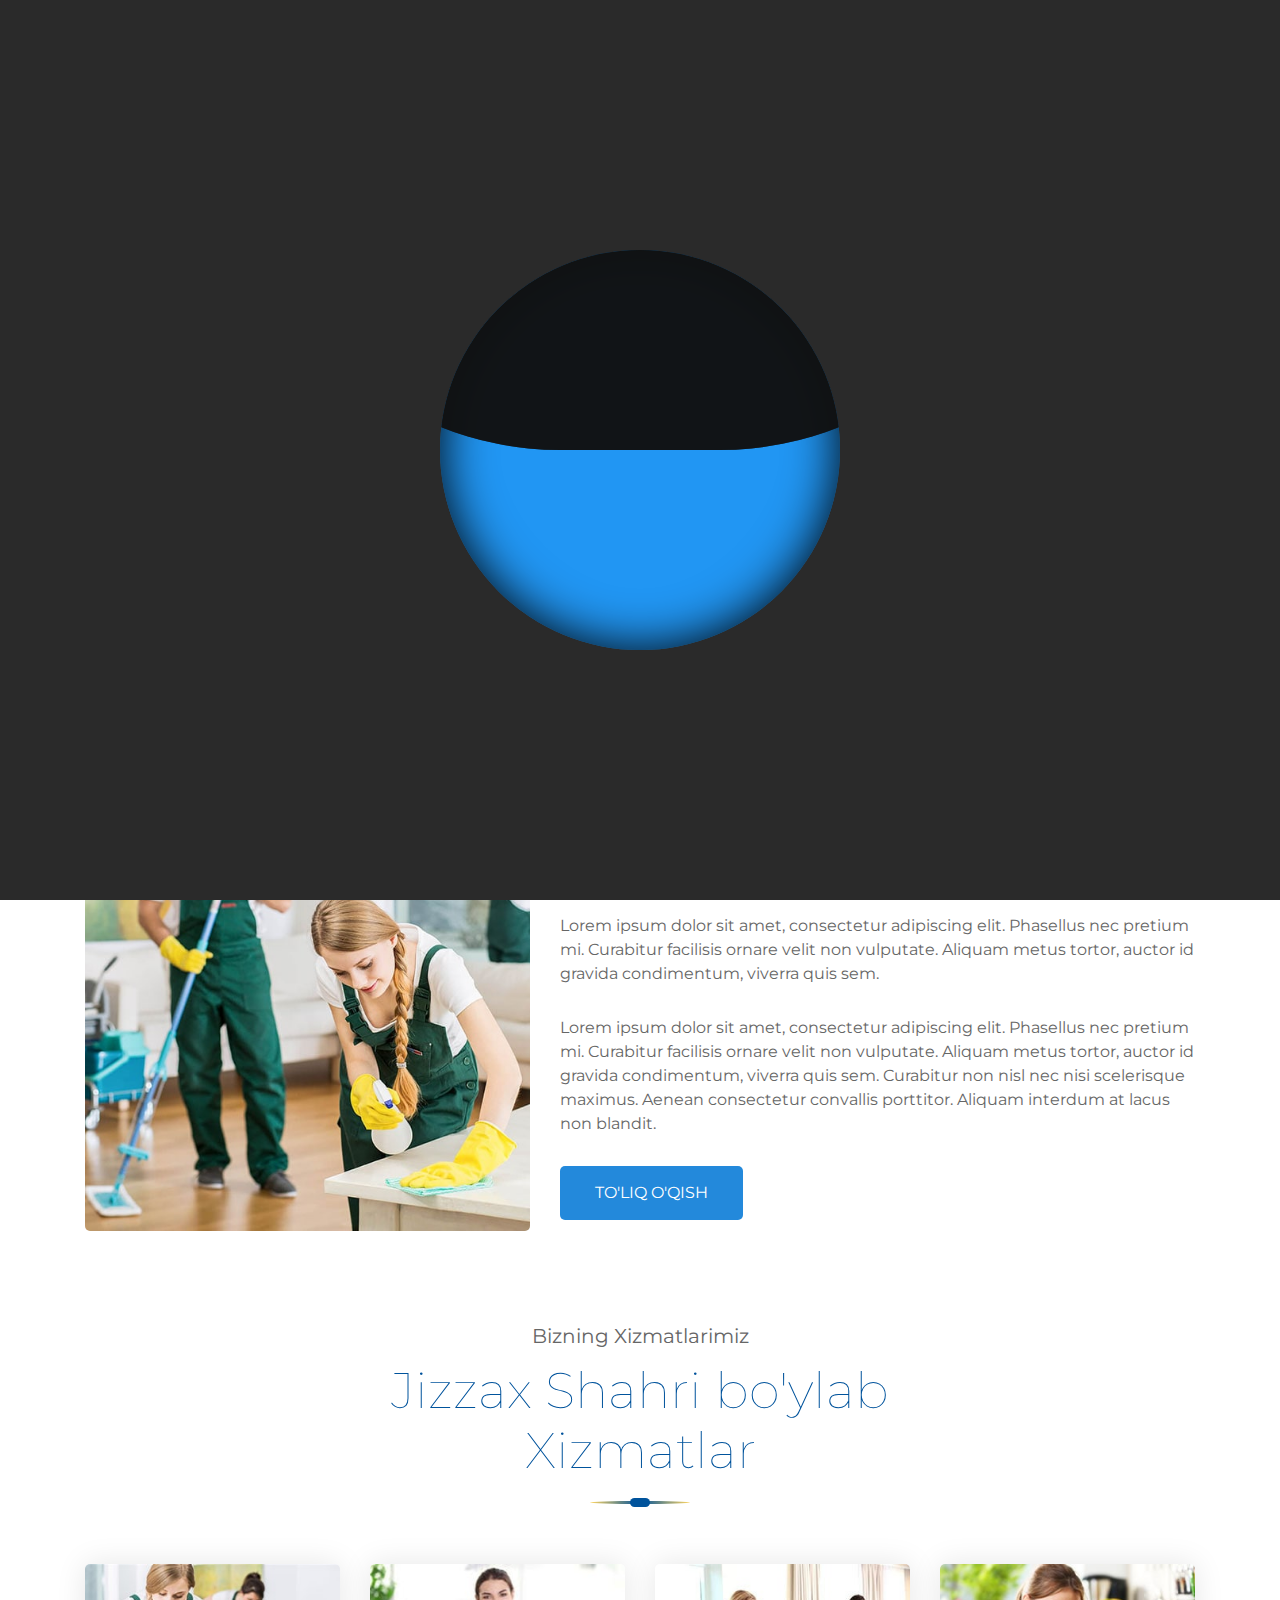
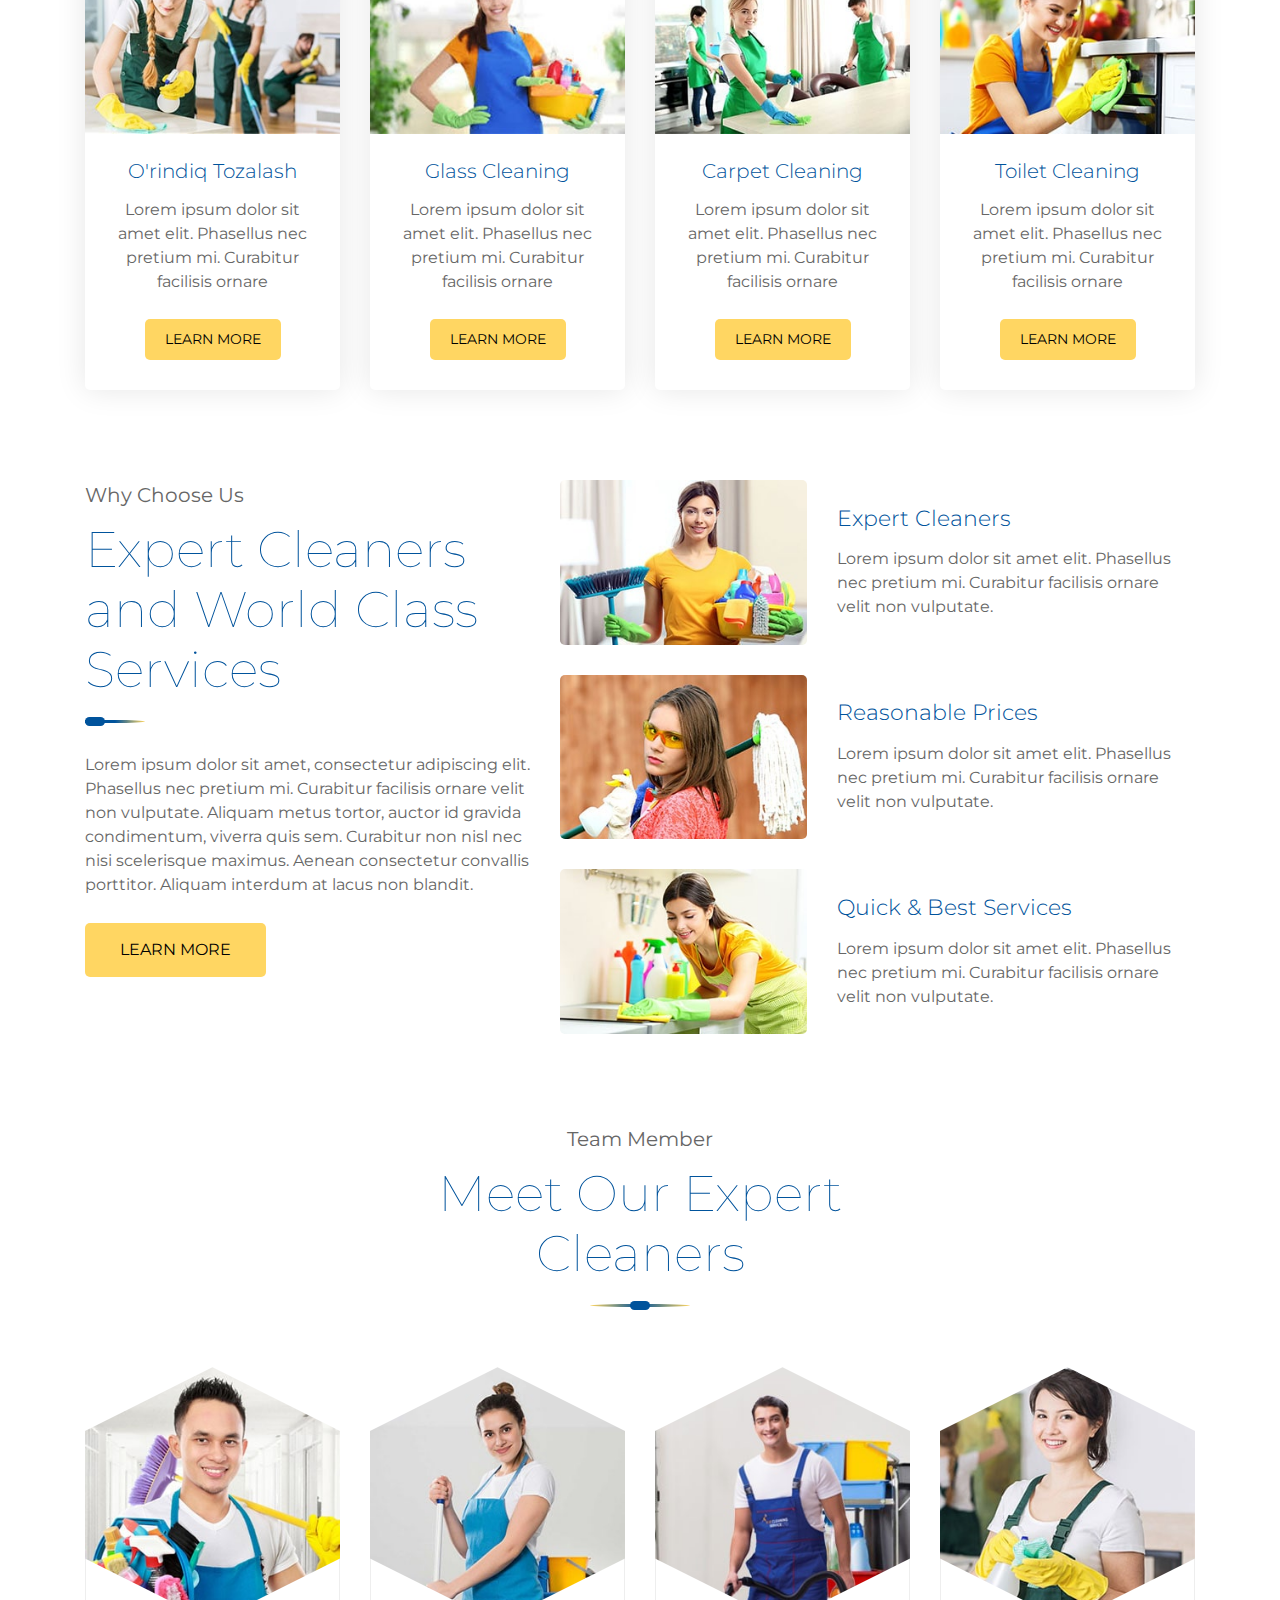
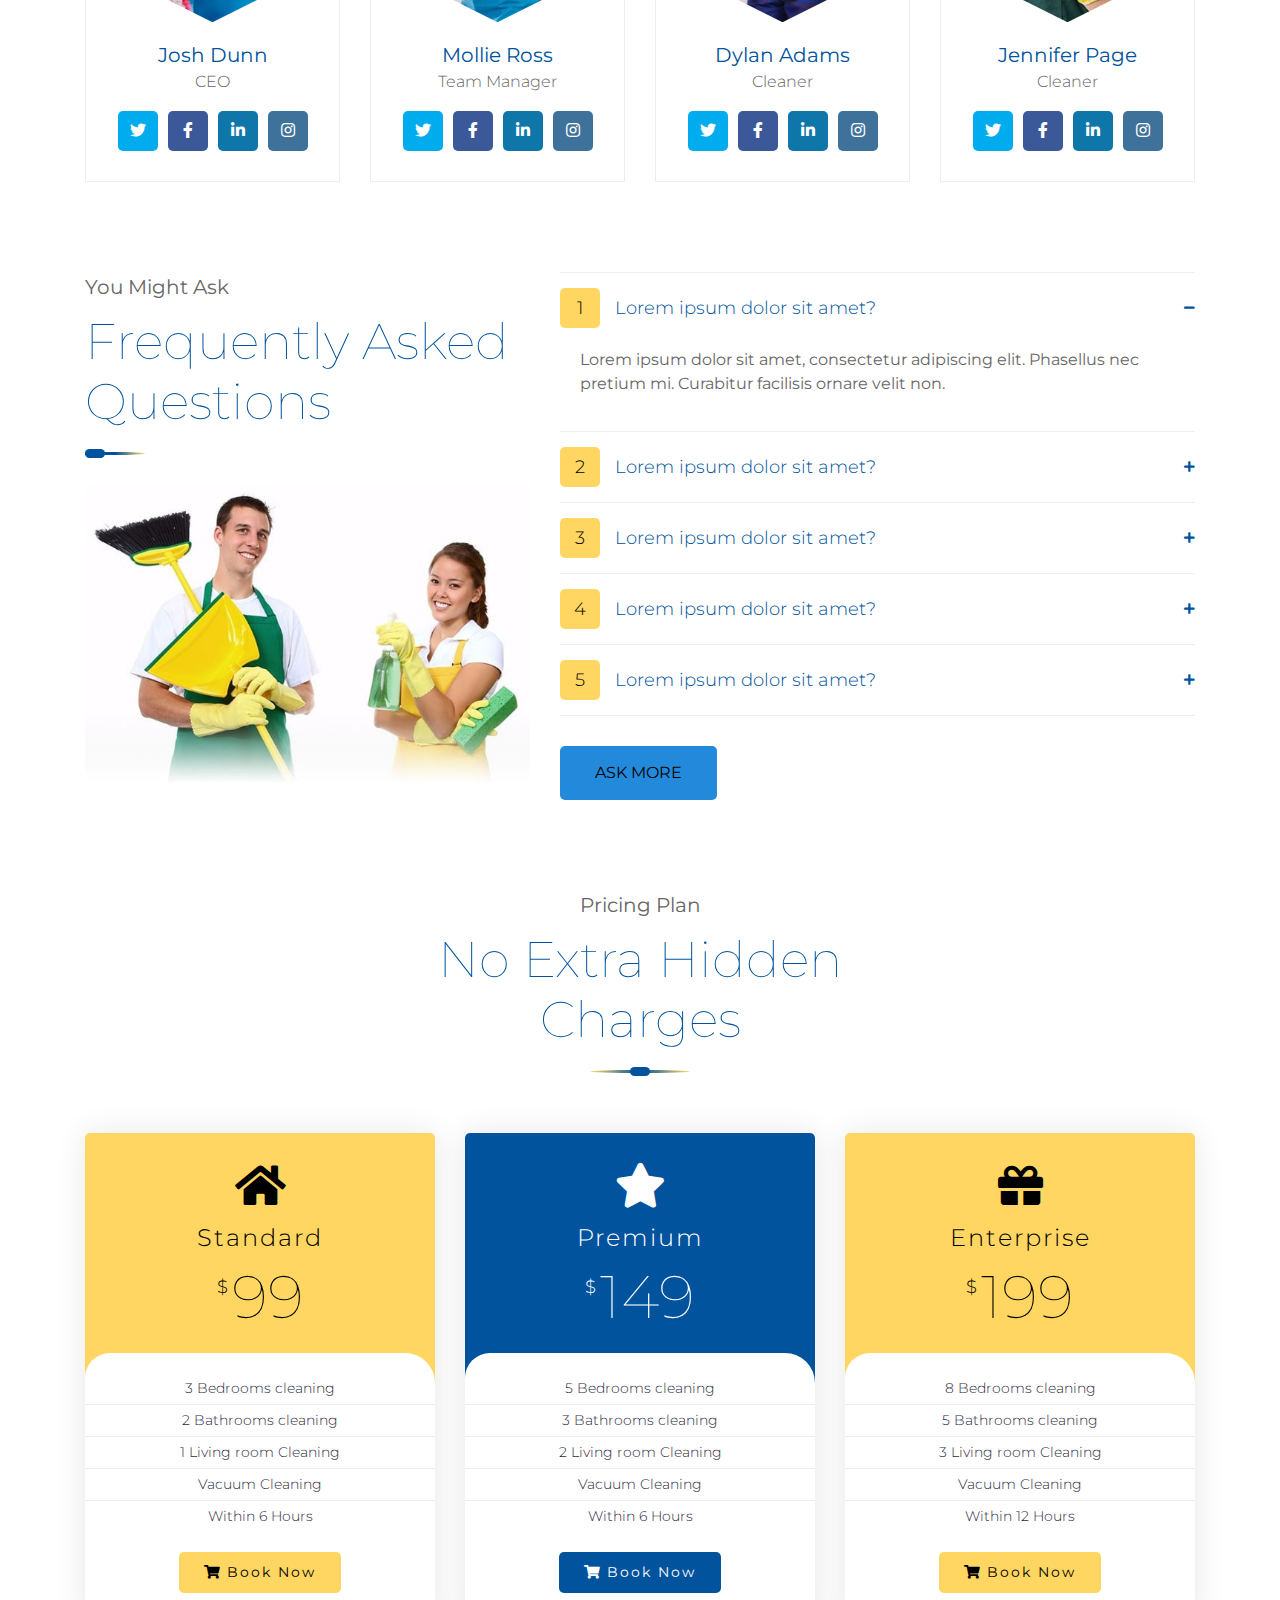
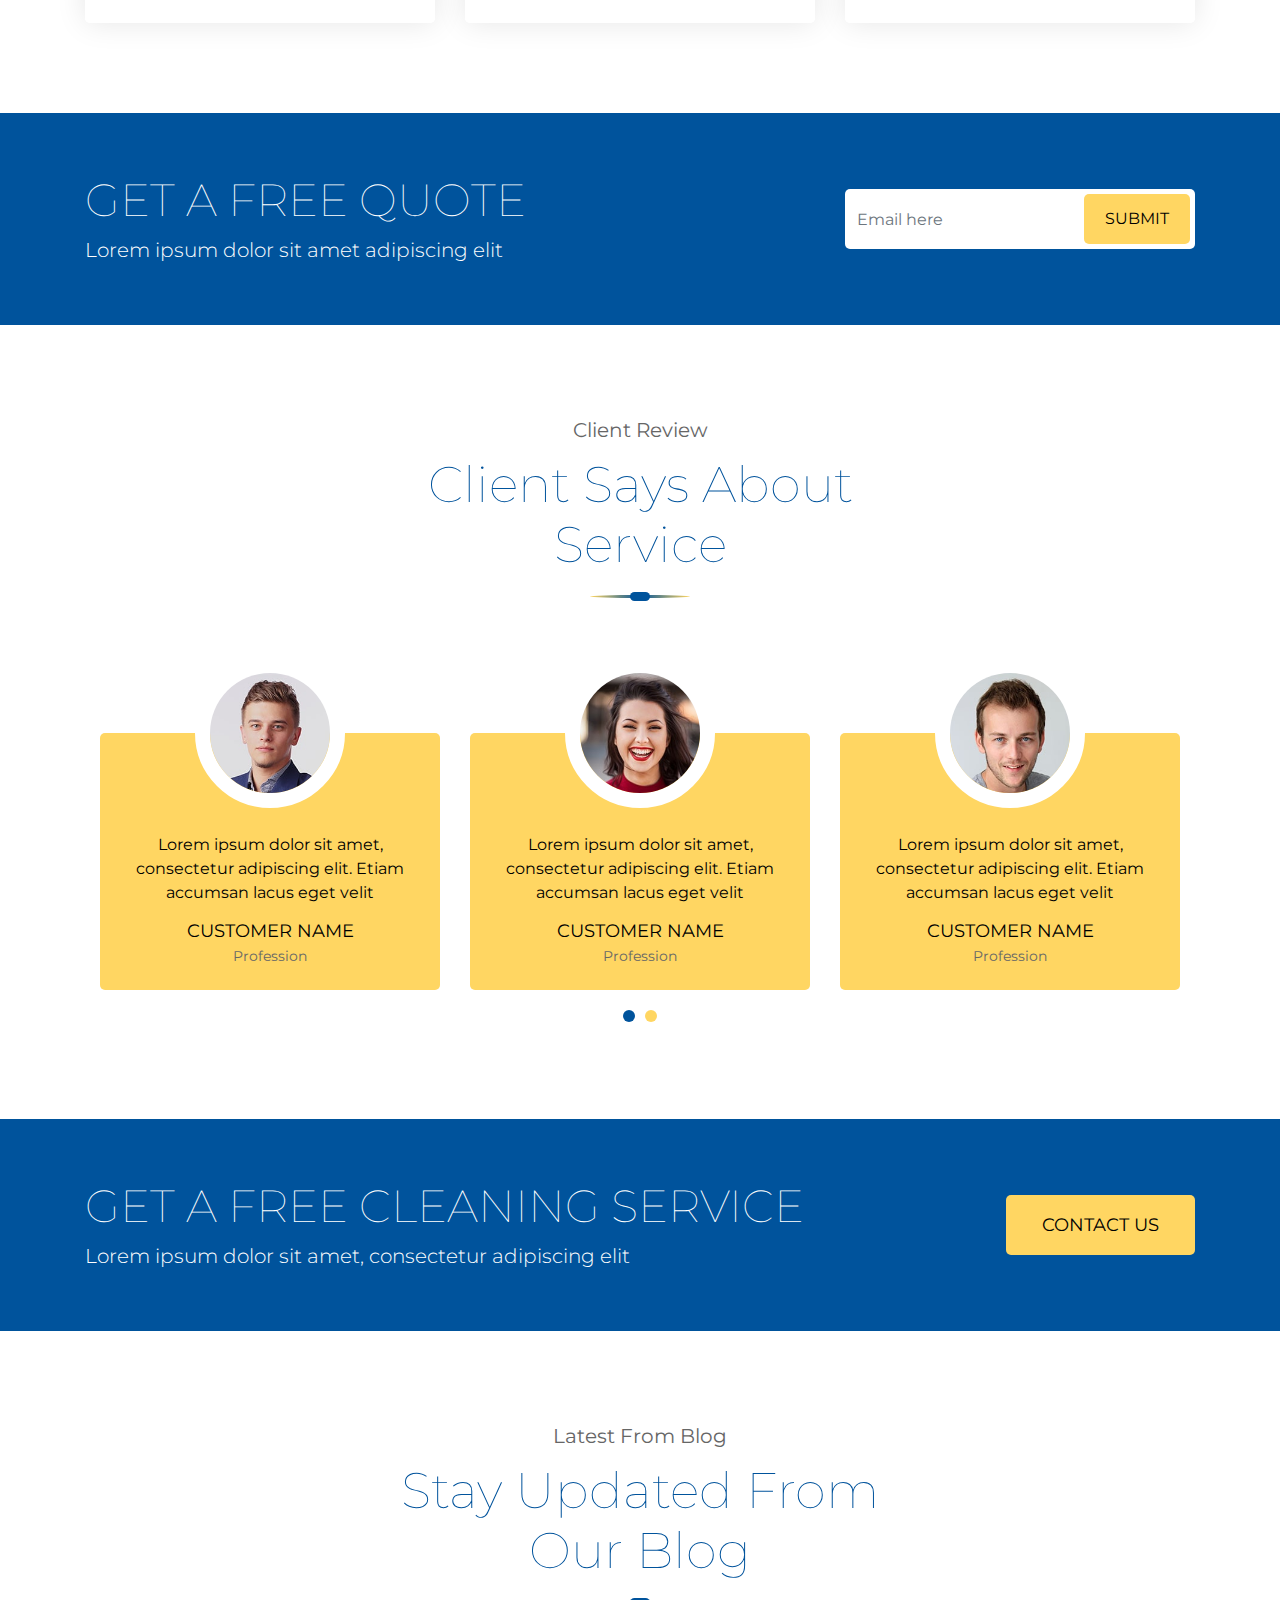
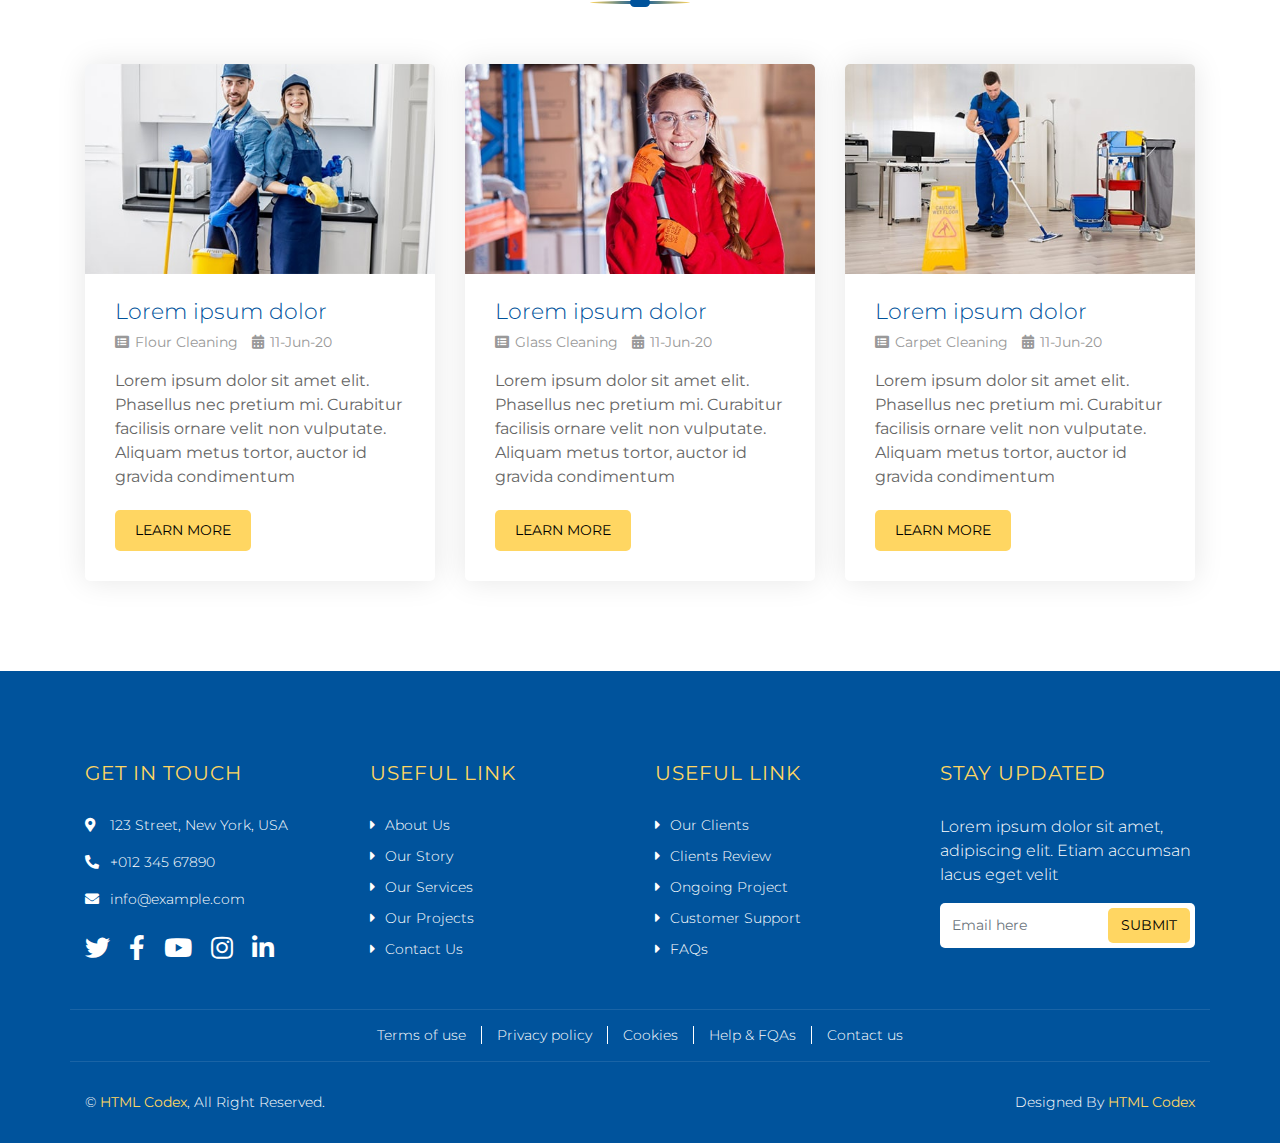
<file: Company Ximchistka/index.html>
<!DOCTYPE html>
<html lang="en">
    <head>
        <meta charset="utf-8">
        <title>Ideal Cleaning</title>
        <meta content="width=device-width, initial-scale=1.0" name="viewport">
        <meta content="Cleaning Company Website Template" name="keywords">
        <meta content="Cleaning Company Website Template" name="description">

        <link rel="icon" href="./img/logo tayor.png">
        
        <!-- Google Font -->
        <link href="https://fonts.googleapis.com/css2?family=Montserrat:wght@100;300;400&display=swap" rel="stylesheet">
        
        <!-- CSS Libraries -->
        <link href="https://stackpath.bootstrapcdn.com/bootstrap/4.4.1/css/bootstrap.min.css" rel="stylesheet">
        <link href="https://cdnjs.cloudflare.com/ajax/libs/font-awesome/5.10.0/css/all.min.css" rel="stylesheet">
        <link href="lib/owlcarousel/assets/owl.carousel.min.css" rel="stylesheet">
        <link href="lib/lightbox/css/lightbox.min.css" rel="stylesheet">

        <!-- Template Stylesheet -->
        <link href="css/style.css" rel="stylesheet">
    </head>


    <body>
        <div class="body">
            <div class="loader"></div>
        </div>
         
        <div class="wrapper">
            <!-- Header Start -->
            <div class="header home">
                <div class="container-fluid">
                    <div class="header-top row align-items-center">
                        <div class="col-lg-3">
                            <div class="brand">
                                <!-- <a href="index.html"> -->
                                    <!-- CleanMe -->
                                    <img src="img/logo.png" alt="Logo">
                                <!-- </a> -->
                            </div>
                        </div>
                        <div class="col-lg-9">
                            <div class="topbar">
                                <div class="topbar-col">
                                    <a href="tel:+012 345 67890"><i class="fa fa-phone-alt"></i>+998 72 222 47 47</a>
                                </div>
                                <div class="topbar-col">
                                    <a href="mailto:info@example.com"><i class="fa fa-envelope"></i>info@example.com</a>
                                </div>
                                <div class="topbar-col">
                                    <div class="topbar-social">
                                        <a href=""><i class="fab fa-twitter"></i></a>
                                        <a href=""><i class="fab fa-facebook-f"></i></a>
                                        <a href=""><i class="fab fa-youtube"></i></a>
                                        <a href=""><i class="fab fa-instagram"></i></a>
                                    </div>
                                </div>
                            </div>
                            <div class="navbar navbar-expand-lg bg-light navbar-light">
                                <a href="#" class="navbar-brand">Menu</a>
                                <button type="button" class="navbar-toggler" data-toggle="collapse" data-target="#navbarCollapse">
                                    <span class="navbar-toggler-icon"></span>
                                </button>

                                <div class="collapse navbar-collapse justify-content-between" id="navbarCollapse">
                                    <div class="navbar-nav ml-auto d-flex justify-content-center align-items-center">
                                        <span><a href="./index.html" class="nav-item nav-link active">Bosh Sahifa</a></span>
                                        <span><a href="./about.html" class="nav-item nav-link">Biz Haqimizda</a></span>
                                        <span><a href="./service.html" class="nav-item nav-link">Xizmat</a></span>
                                        <span><a href="./portfolio.html" class="nav-item nav-link">Project</a></span>
                                        <span><a href="../single.html" class="nav-item nav-link">Single</a></span>
                                        <span><a href="./contact.html" class="nav-item nav-link">Aloqa</a></span>
                                        <a href="#" class="btn">Get A Quote</a>
                                    </div>
                                </div>
                            </div>
                        </div>
                    </div>
                    
                    <div class="hero row align-items-center">
                        <div class="col-md-7">
                            <h2>Eng Yaxshi & Ishonchli</h2>
                            <h2><span>Tozalash</span> Xizmati</h2>
                            <p>Jizzax shahridagi Ideal Cleaning tozalash xizmati</p>
                            <a class="btn" href="">O'tish</a>
                        </div>
                        <div class="col-md-5">
                            <div class="form">
                                <h3>Get A Quote</h3>
                                <form>
                                    <input class="form-control" type="text" placeholder="Ismingiz">
                                    <input class="form-control" type="number" placeholder="Telefon Raqamingiz">
                                    <div class="control-group">
                                        <select class="custom-select">
                                            <option selected>Xizmatni Tanlang</option>
                                            <option value="1">Mashina o'rindiqlarini tozalash</option>
                                            <option value="2">Kiyimlarni tozalash</option>
                                            <option value="3">Lorem, ipsum dolor.</option>
                                        </select>
                                    </div>
                                    <textarea class="form-control" placeholder="Comment"></textarea>
                                    <button class="btn btn-block">Yuborish</button>
                                </form>
                            </div>
                        </div>
                    </div>
                </div>
            </div>
            <!-- Header End -->
            
            
            <!-- About Start -->
            <div class="about">
                <div class="container">
                    <div class="row">
                        <div class="col-lg-5 col-md-6">
                            <div class="about-img">
                                <img src="img/about.jpg" alt="Image">
                            </div>
                        </div>
                        <div class="col-lg-7 col-md-6">
                            <div class="about-text">
                                <h2><span>10</span> Yillik Tajriba</h2>
                                <p>
                                    Lorem ipsum dolor sit amet, consectetur adipiscing elit. Phasellus nec pretium mi. Curabitur facilisis ornare velit non vulputate. Aliquam metus tortor, auctor id gravida condimentum, viverra quis sem.
                                </p>
                                <p>
                                    Lorem ipsum dolor sit amet, consectetur adipiscing elit. Phasellus nec pretium mi. Curabitur facilisis ornare velit non vulputate. Aliquam metus tortor, auctor id gravida condimentum, viverra quis sem. Curabitur non nisl nec nisi scelerisque maximus. Aenean consectetur convallis porttitor. Aliquam interdum at lacus non blandit.
                                </p>
                                <a class="btn" href="">To'liq O'qish</a>
                            </div>
                        </div>
                    </div>
                </div>
            </div>
            <!-- About End -->


            <!-- Service Start -->
            <div class="service">
                <div class="container">
                    <div class="section-header">
                        <p>Bizning Xizmatlarimiz</p>
                        <h2>Jizzax Shahri bo'ylab Xizmatlar</h2>
                    </div>
                    <div class="row">
                        <div class="col-lg-3 col-md-6">
                            <div class="service-item">
                                <img src="img/service-1.jpg" alt="Service">
                                <h3>O'rindiq Tozalash</h3>
                                <p>
                                    Lorem ipsum dolor sit amet elit. Phasellus nec pretium mi. Curabitur facilisis ornare
                                </p>
                                <a class="btn" href="">Learn More</a>
                            </div>
                        </div>
                        <div class="col-lg-3 col-md-6">
                            <div class="service-item">
                                <img src="img/service-2.jpg" alt="Service">
                                <h3>Glass Cleaning</h3>
                                <p>
                                    Lorem ipsum dolor sit amet elit. Phasellus nec pretium mi. Curabitur facilisis ornare
                                </p>
                                <a class="btn" href="">Learn More</a>
                            </div>
                        </div>
                        <div class="col-lg-3 col-md-6">
                            <div class="service-item">
                                <img src="img/service-3.jpg" alt="Service">
                                <h3>Carpet Cleaning</h3>
                                <p>
                                    Lorem ipsum dolor sit amet elit. Phasellus nec pretium mi. Curabitur facilisis ornare
                                </p>
                                <a class="btn" href="">Learn More</a>
                            </div>
                        </div>
                        <div class="col-lg-3 col-md-6">
                            <div class="service-item">
                                <img src="img/service-4.jpg" alt="Service">
                                <h3>Toilet Cleaning</h3>
                                <p>
                                    Lorem ipsum dolor sit amet elit. Phasellus nec pretium mi. Curabitur facilisis ornare
                                </p>
                                <a class="btn" href="">Learn More</a>
                            </div>
                        </div>
                    </div>
                </div>
            </div>
            <!-- Service End -->
            
            
            <!-- Feature Start -->
            <div class="feature">
                <div class="container">
                    <div class="row">
                        <div class="col-md-5">
                            <div class="section-header left">
                                <p>Why Choose Us</p>
                                <h2>Expert Cleaners and World Class Services</h2>
                            </div>
                            <p>
                                Lorem ipsum dolor sit amet, consectetur adipiscing elit. Phasellus nec pretium mi. Curabitur facilisis ornare velit non vulputate. Aliquam metus tortor, auctor id gravida condimentum, viverra quis sem. Curabitur non nisl nec nisi scelerisque maximus. Aenean consectetur convallis porttitor. Aliquam interdum at lacus non blandit.
                            </p>
                            <a class="btn" href="">Learn More</a>
                        </div>
                        <div class="col-md-7">
                            <div class="row align-items-center feature-item">
                                <div class="col-5">
                                    <img src="img/feature-1.jpg" alt="Feature">
                                </div>
                                <div class="col-7">
                                    <h3>Expert Cleaners</h3>
                                    <p>
                                        Lorem ipsum dolor sit amet elit. Phasellus nec pretium mi. Curabitur facilisis ornare velit non vulputate.
                                    </p>
                                </div>
                            </div>
                            <div class="row align-items-center feature-item">
                                <div class="col-5">
                                    <img src="img/feature-2.jpg" alt="Feature">
                                </div>
                                <div class="col-7">
                                    <h3>Reasonable Prices</h3>
                                    <p>
                                        Lorem ipsum dolor sit amet elit. Phasellus nec pretium mi. Curabitur facilisis ornare velit non vulputate.
                                    </p>
                                </div>
                            </div>
                            <div class="row align-items-center feature-item">
                                <div class="col-5">
                                    <img src="img/feature-3.jpg" alt="Feature">
                                </div>
                                <div class="col-7">
                                    <h3>Quick & Best Services</h3>
                                    <p>
                                        Lorem ipsum dolor sit amet elit. Phasellus nec pretium mi. Curabitur facilisis ornare velit non vulputate.
                                    </p>
                                </div>
                            </div>
                        </div>
                    </div>
                </div>
            </div>
            <!-- Feature End -->
            
            
            <!-- Team Start -->
            <div class="team">
                <div class="container">
                    <div class="section-header">
                        <p>Team Member</p>
                        <h2>Meet Our Expert Cleaners</h2>
                    </div>
                    <div class="row">
                        <div class="col-lg-3 col-md-6">
                            <div class="team-item">
                                <div class="team-img">
                                    <img src="img/team-1.jpg" alt="Team Image">
                                </div>
                                <div class="team-text">
                                    <h2>Josh Dunn</h2>
                                    <h3>CEO</h3>
                                    <div class="team-social">
                                        <a class="social-tw" href=""><i class="fab fa-twitter"></i></a>
                                        <a class="social-fb" href=""><i class="fab fa-facebook-f"></i></a>
                                        <a class="social-li" href=""><i class="fab fa-linkedin-in"></i></a>
                                        <a class="social-in" href=""><i class="fab fa-instagram"></i></a>
                                    </div>
                                </div>
                            </div>
                        </div>
                        <div class="col-lg-3 col-md-6">
                            <div class="team-item">
                                <div class="team-img">
                                    <img src="img/team-2.jpg" alt="Team Image">
                                </div>
                                <div class="team-text">
                                    <h2>Mollie Ross</h2>
                                    <h3>Team Manager</h3>
                                    <div class="team-social">
                                        <a class="social-tw" href=""><i class="fab fa-twitter"></i></a>
                                        <a class="social-fb" href=""><i class="fab fa-facebook-f"></i></a>
                                        <a class="social-li" href=""><i class="fab fa-linkedin-in"></i></a>
                                        <a class="social-in" href=""><i class="fab fa-instagram"></i></a>
                                    </div>
                                </div>
                            </div>
                        </div>
                        <div class="col-lg-3 col-md-6">
                            <div class="team-item">
                                <div class="team-img">
                                    <img src="img/team-3.jpg" alt="Team Image">
                                </div>
                                <div class="team-text">
                                    <h2>Dylan Adams</h2>
                                    <h3>Cleaner</h3>
                                    <div class="team-social">
                                        <a class="social-tw" href=""><i class="fab fa-twitter"></i></a>
                                        <a class="social-fb" href=""><i class="fab fa-facebook-f"></i></a>
                                        <a class="social-li" href=""><i class="fab fa-linkedin-in"></i></a>
                                        <a class="social-in" href=""><i class="fab fa-instagram"></i></a>
                                    </div>
                                </div>
                            </div>
                        </div>
                        <div class="col-lg-3 col-md-6">
                            <div class="team-item">
                                <div class="team-img">
                                    <img src="img/team-4.jpg" alt="Team Image">
                                </div>
                                <div class="team-text">
                                    <h2>Jennifer Page</h2>
                                    <h3>Cleaner</h3>
                                    <div class="team-social">
                                        <a class="social-tw" href=""><i class="fab fa-twitter"></i></a>
                                        <a class="social-fb" href=""><i class="fab fa-facebook-f"></i></a>
                                        <a class="social-li" href=""><i class="fab fa-linkedin-in"></i></a>
                                        <a class="social-in" href=""><i class="fab fa-instagram"></i></a>
                                    </div>
                                </div>
                            </div>
                        </div>
                    </div>
                </div>
            </div>
            <!-- Team End -->


            <!-- FAQs Start -->
            <div class="faqs">
                <div class="container">
                    <div class="row">
                        <div class="col-md-5">
                            <div class="section-header left">
                                <p>You Might Ask</p>
                                <h2>Frequently Asked Questions</h2>
                            </div>
                            <img src="img/faqs.jpg" alt="Image">
                        </div>
                        <div class="col-md-7">
                            <div id="accordion">
                                <div class="card">
                                    <div class="card-header">
                                        <a class="card-link collapsed" data-toggle="collapse" href="#collapseOne" aria-expanded="true">
                                            <span>1</span> Lorem ipsum dolor sit amet?
                                        </a>
                                    </div>
                                    <div id="collapseOne" class="collapse show" data-parent="#accordion">
                                        <div class="card-body">
                                            Lorem ipsum dolor sit amet, consectetur adipiscing elit. Phasellus nec pretium mi. Curabitur facilisis ornare velit non.
                                        </div>
                                    </div>
                                </div>
                                <div class="card">
                                    <div class="card-header">
                                        <a class="card-link" data-toggle="collapse" href="#collapseTwo">
                                            <span>2</span> Lorem ipsum dolor sit amet?
                                        </a>
                                    </div>
                                    <div id="collapseTwo" class="collapse" data-parent="#accordion">
                                        <div class="card-body">
                                            Lorem ipsum dolor sit amet, consectetur adipiscing elit. Phasellus nec pretium mi. Curabitur facilisis ornare velit non.
                                        </div>
                                    </div>
                                </div>
                                <div class="card">
                                    <div class="card-header">
                                        <a class="card-link" data-toggle="collapse" href="#collapseThree">
                                            <span>3</span> Lorem ipsum dolor sit amet?
                                        </a>
                                    </div>
                                    <div id="collapseThree" class="collapse" data-parent="#accordion">
                                        <div class="card-body">
                                            Lorem ipsum dolor sit amet, consectetur adipiscing elit. Phasellus nec pretium mi. Curabitur facilisis ornare velit non.
                                        </div>
                                    </div>
                                </div>
                                <div class="card">
                                    <div class="card-header">
                                        <a class="card-link" data-toggle="collapse" href="#collapseFour">
                                            <span>4</span> Lorem ipsum dolor sit amet?
                                        </a>
                                    </div>
                                    <div id="collapseFour" class="collapse" data-parent="#accordion">
                                        <div class="card-body">
                                            Lorem ipsum dolor sit amet, consectetur adipiscing elit. Phasellus nec pretium mi. Curabitur facilisis ornare velit non.
                                        </div>
                                    </div>
                                </div>
                                <div class="card">
                                    <div class="card-header">
                                        <a class="card-link" data-toggle="collapse" href="#collapseFour">
                                            <span>5</span> Lorem ipsum dolor sit amet?
                                        </a>
                                    </div>
                                    <div id="collapseFour" class="collapse" data-parent="#accordion">
                                        <div class="card-body">
                                            Lorem ipsum dolor sit amet, consectetur adipiscing elit. Phasellus nec pretium mi. Curabitur facilisis ornare velit non.
                                        </div>
                                    </div>
                                </div> 
                            </div>
                            <a class="btn" href="">Ask more</a>
                        </div>
                    </div>
                </div>
            </div>
            <!-- FAQs End -->
            
            
            <!-- Pricing Plan Start -->
            <div class="price">
                <div class="container">
                    <div class="section-header">
                        <p>Pricing Plan</p>
                        <h2>No Extra Hidden Charges</h2>
                    </div>
                    <div class="row">
                        <div class="col-md-4">
                            <div class="price-item">
                                <div class="price-header">
                                    <div class="price-icon">
                                        <i class="fa fa-home"></i>
                                    </div>
                                    <div class="price-title">
                                        <h2>Standard</h2>
                                    </div>
                                    <div class="price-pricing">
                                        <h2><small>$</small>99</h2>
                                    </div>
                                </div>
                                <div class="price-body">
                                    <div class="price-des">
                                        <ul>
                                            <li>3 Bedrooms cleaning</li>
                                            <li>2 Bathrooms cleaning</li>
                                            <li>1 Living room Cleaning</li>
                                            <li>Vacuum Cleaning</li>
                                            <li>Within 6 Hours</li>
                                        </ul>
                                    </div>
                                </div>
                                <div class="price-footer">
                                    <div class="price-action">
                                        <a href=""><i class="fa fa-shopping-cart"></i>Book Now</a>
                                    </div>
                                </div>
                            </div>
                        </div>
                        <div class="col-md-4">
                            <div class="price-item featured-item">
                                <div class="price-header">
                                    <div class="price-icon">
                                        <i class="fa fa-star"></i>
                                    </div>
                                    <div class="price-title">
                                        <h2>Premium</h2>
                                    </div>
                                    <div class="price-pricing">
                                        <h2><small>$</small>149</h2>
                                    </div>
                                </div>
                                <div class="price-body">
                                    <div class="price-des">
                                        <ul>
                                            <li>5 Bedrooms cleaning</li>
                                            <li>3 Bathrooms cleaning</li>
                                            <li>2 Living room Cleaning</li>
                                            <li>Vacuum Cleaning</li>
                                            <li>Within 6 Hours</li>
                                        </ul>
                                    </div>
                                </div>
                                <div class="price-footer">
                                    <div class="price-action">
                                        <a href=""><i class="fa fa-shopping-cart"></i>Book Now</a>
                                    </div>
                                </div>
                            </div>
                        </div>
                        <div class="col-md-4">
                            <div class="price-item">
                                <div class="price-header">
                                    <div class="price-icon">
                                        <i class="fa fa-gift"></i>
                                    </div>
                                    <div class="price-title">
                                        <h2>Enterprise</h2>
                                    </div>
                                    <div class="price-pricing">
                                        <h2><small>$</small>199</h2>
                                    </div>
                                </div>
                                <div class="price-body">
                                    <div class="price-des">
                                        <ul>
                                            <li>8 Bedrooms cleaning</li>
                                            <li>5 Bathrooms cleaning</li>
                                            <li>3 Living room Cleaning</li>
                                            <li>Vacuum Cleaning</li>
                                            <li>Within 12 Hours</li>
                                        </ul>
                                    </div>
                                </div>
                                <div class="price-footer">
                                    <div class="price-action">
                                        <a href=""><i class="fa fa-shopping-cart"></i>Book Now</a>
                                    </div>
                                </div>
                            </div>
                        </div>
                    </div>
                </div>
            </div>
            <!-- Pricing Plan End -->
            
            
            <!-- Newsletter Start -->
            <div class="newsletter">
                <div class="container">
                    <div class="row align-items-center">
                        <div class="col-md-8">
                            <h2>Get A Free Quote</h2>
                            <p>
                                Lorem ipsum dolor sit amet adipiscing elit
                            </p>
                        </div>
                        <div class="col-md-4">
                            <div class="form">
                                <input class="form-control" placeholder="Email here">
                                <button class="btn">Submit</button>
                            </div>
                        </div>
                    </div>
                </div>
            </div>
            <!-- Newsletter End -->


            <!-- Testimonial Start -->
            <div class="testimonial">
                <div class="container">
                    <div class="section-header">
                        <p>Client Review</p>
                        <h2>Client Says About Service</h2>
                    </div>
                    <div class="owl-carousel testimonials-carousel">
                        <div class="testimonial-item">
                            <div class="testimonial-img">
                                <img src="img/testimonial-1.jpg" alt="">
                            </div>
                            <div class="testimonial-content">
                                <p>
                                    Lorem ipsum dolor sit amet, consectetur adipiscing elit. Etiam accumsan lacus eget velit
                                </p>
                                <h3>Customer Name</h3>
                                <h4>Profession</h4>
                            </div>
                        </div>
                        <div class="testimonial-item">
                            <div class="testimonial-img">
                                <img src="img/testimonial-2.jpg" alt="">
                            </div>
                            <div class="testimonial-content">
                                <p>
                                    Lorem ipsum dolor sit amet, consectetur adipiscing elit. Etiam accumsan lacus eget velit
                                </p>
                                <h3>Customer Name</h3>
                                <h4>Profession</h4>
                            </div>
                        </div>
                        <div class="testimonial-item">
                            <div class="testimonial-img">
                                <img src="img/testimonial-3.jpg" alt="">
                            </div>
                            <div class="testimonial-content">
                                <p>
                                    Lorem ipsum dolor sit amet, consectetur adipiscing elit. Etiam accumsan lacus eget velit
                                </p>
                                <h3>Customer Name</h3>
                                <h4>Profession</h4>
                            </div>
                        </div>
                        <div class="testimonial-item">
                            <div class="testimonial-img">
                                <img src="img/testimonial-4.jpg" alt="">
                            </div>
                            <div class="testimonial-content">
                                <p>
                                    Lorem ipsum dolor sit amet, consectetur adipiscing elit. Etiam accumsan lacus eget velit
                                </p>
                                <h3>Customer Name</h3>
                                <h4>Profession</h4>
                            </div>
                        </div>
                    </div>
                </div>
            </div>
            <!-- Testimonial End -->
            
            
            <!-- Call to Action Start -->
            <div class="call-to-action">
                <div class="container">
                    <div class="row align-items-center">
                        <div class="col-md-9">
                            <h2>Get A Free Cleaning Service</h2>
                            <p>
                                Lorem ipsum dolor sit amet, consectetur adipiscing elit
                            </p>
                        </div>
                        <div class="col-md-3">
                            <a class="btn" href="https://htmlcodex.com/contact">Contact Us</a>
                        </div>
                    </div>
                </div>
            </div>
            <!-- Call to Action End -->


            <!-- Blog Start -->
            <div class="blog">
                <div class="container">
                    <div class="section-header">
                        <p>Latest From Blog</p>
                        <h2>Stay Updated From Our Blog</h2>
                    </div>
                    <div class="row">
                        <div class="col-lg-4 col-md-6">
                            <div class="blog-item">
                                <img src="img/blog-1.jpg" alt="Blog">
                                <h3>Lorem ipsum dolor</h3>
                                <div class="meta">
                                    <i class="fa fa-list-alt"></i>
                                    <a href="">Flour Cleaning</a>
                                    <i class="fa fa-calendar-alt"></i>
                                    <p>11-Jun-20</p>
                                </div>
                                <p>
                                    Lorem ipsum dolor sit amet elit. Phasellus nec pretium mi. Curabitur facilisis ornare velit non vulputate. Aliquam metus tortor, auctor id gravida condimentum
                                </p>
                                <a class="btn" href="">Learn More</a>
                            </div>
                        </div>
                        <div class="col-lg-4 col-md-6">
                            <div class="blog-item">
                                <img src="img/blog-2.jpg" alt="Blog">
                                <h3>Lorem ipsum dolor</h3>
                                <div class="meta">
                                    <i class="fa fa-list-alt"></i>
                                    <a href="">Glass Cleaning</a>
                                    <i class="fa fa-calendar-alt"></i>
                                    <p>11-Jun-20</p>
                                </div>
                                <p>
                                    Lorem ipsum dolor sit amet elit. Phasellus nec pretium mi. Curabitur facilisis ornare velit non vulputate. Aliquam metus tortor, auctor id gravida condimentum
                                </p>
                                <a class="btn" href="">Learn More</a>
                            </div>
                        </div>
                        <div class="col-lg-4 col-md-6">
                            <div class="blog-item">
                                <img src="img/blog-3.jpg" alt="Blog">
                                <h3>Lorem ipsum dolor</h3>
                                <div class="meta">
                                    <i class="fa fa-list-alt"></i>
                                    <a href="">Carpet Cleaning</a>
                                    <i class="fa fa-calendar-alt"></i>
                                    <p>11-Jun-20</p>
                                </div>
                                <p>
                                    Lorem ipsum dolor sit amet elit. Phasellus nec pretium mi. Curabitur facilisis ornare velit non vulputate. Aliquam metus tortor, auctor id gravida condimentum
                                </p>
                                <a class="btn" href="">Learn More</a>
                            </div>
                        </div>
                    </div>
                </div>
            </div>
            <!-- Blog End -->


            <!-- Footer Start -->
            <div class="footer">
                <div class="container">
                    <div class="row">
                        <div class="col-md-6 col-lg-3">
                            <div class="footer-contact">
                                <h2>Get In Touch</h2>
                                <p><i class="fa fa-map-marker-alt"></i>123 Street, New York, USA</p>
                                <p><i class="fa fa-phone-alt"></i>+012 345 67890</p>
                                <p><i class="fa fa-envelope"></i>info@example.com</p>
                                <div class="footer-social">
                                    <a href=""><i class="fab fa-twitter"></i></a>
                                    <a href=""><i class="fab fa-facebook-f"></i></a>
                                    <a href=""><i class="fab fa-youtube"></i></a>
                                    <a href=""><i class="fab fa-instagram"></i></a>
                                    <a href=""><i class="fab fa-linkedin-in"></i></a>
                                </div>
                            </div>
                        </div>
                        <div class="col-md-6 col-lg-3">
                            <div class="footer-link">
                                <h2>Useful Link</h2>
                                <a href="">About Us</a>
                                <a href="">Our Story</a>
                                <a href="">Our Services</a>
                                <a href="">Our Projects</a>
                                <a href="">Contact Us</a>
                            </div>
                        </div>
                        <div class="col-md-6 col-lg-3">
                            <div class="footer-link">
                                <h2>Useful Link</h2>
                                <a href="">Our Clients</a>
                                <a href="">Clients Review</a>
                                <a href="">Ongoing Project</a>
                                <a href="">Customer Support</a>
                                <a href="">FAQs</a>
                            </div>
                        </div>
                        <div class="col-md-6 col-lg-3">
                            <div class="footer-form">
                                <h2>Stay Updated</h2>
                                <p>
                                    Lorem ipsum dolor sit amet, adipiscing elit. Etiam accumsan lacus eget velit
                                </p>
                                <input class="form-control" placeholder="Email here">
                                <button class="btn">Submit</button>
                            </div>
                        </div>
                    </div>
                </div>
                <div class="container footer-menu">
                    <div class="f-menu">
                        <a href="">Terms of use</a>
                        <a href="">Privacy policy</a>
                        <a href="">Cookies</a>
                        <a href="">Help & FQAs</a>
                        <a href="">Contact us</a>
                    </div>
                </div>
                <div class="container copyright">
                    <div class="row">
                        <div class="col-md-6">
                            <p>&copy; <a href="https://htmlcodex.com">HTML Codex</a>, All Right Reserved.</p>
                        </div>
                        <div class="col-md-6">
                            <p>Designed By <a href="https://htmlcodex.com">HTML Codex</a></p>
                        </div>
                    </div>
                </div>
            </div>
            <!-- Footer End -->
            
            <a href="#" class="back-to-top"><i class="fa fa-chevron-up"></i></a>
        </div>

        <!-- JavaScript Libraries -->
        <script src="https://code.jquery.com/jquery-3.4.1.min.js"></script>
        <script src="https://stackpath.bootstrapcdn.com/bootstrap/4.4.1/js/bootstrap.bundle.min.js"></script>
        <script src="lib/easing/easing.min.js"></script>
        <script src="lib/owlcarousel/owl.carousel.min.js"></script>
        <script src="lib/isotope/isotope.pkgd.min.js"></script>
        <script src="lib/lightbox/js/lightbox.min.js"></script>

        <!-- Template Javascript -->
        <script src="js/main.js"></script>
    </body>
</html>
</file>
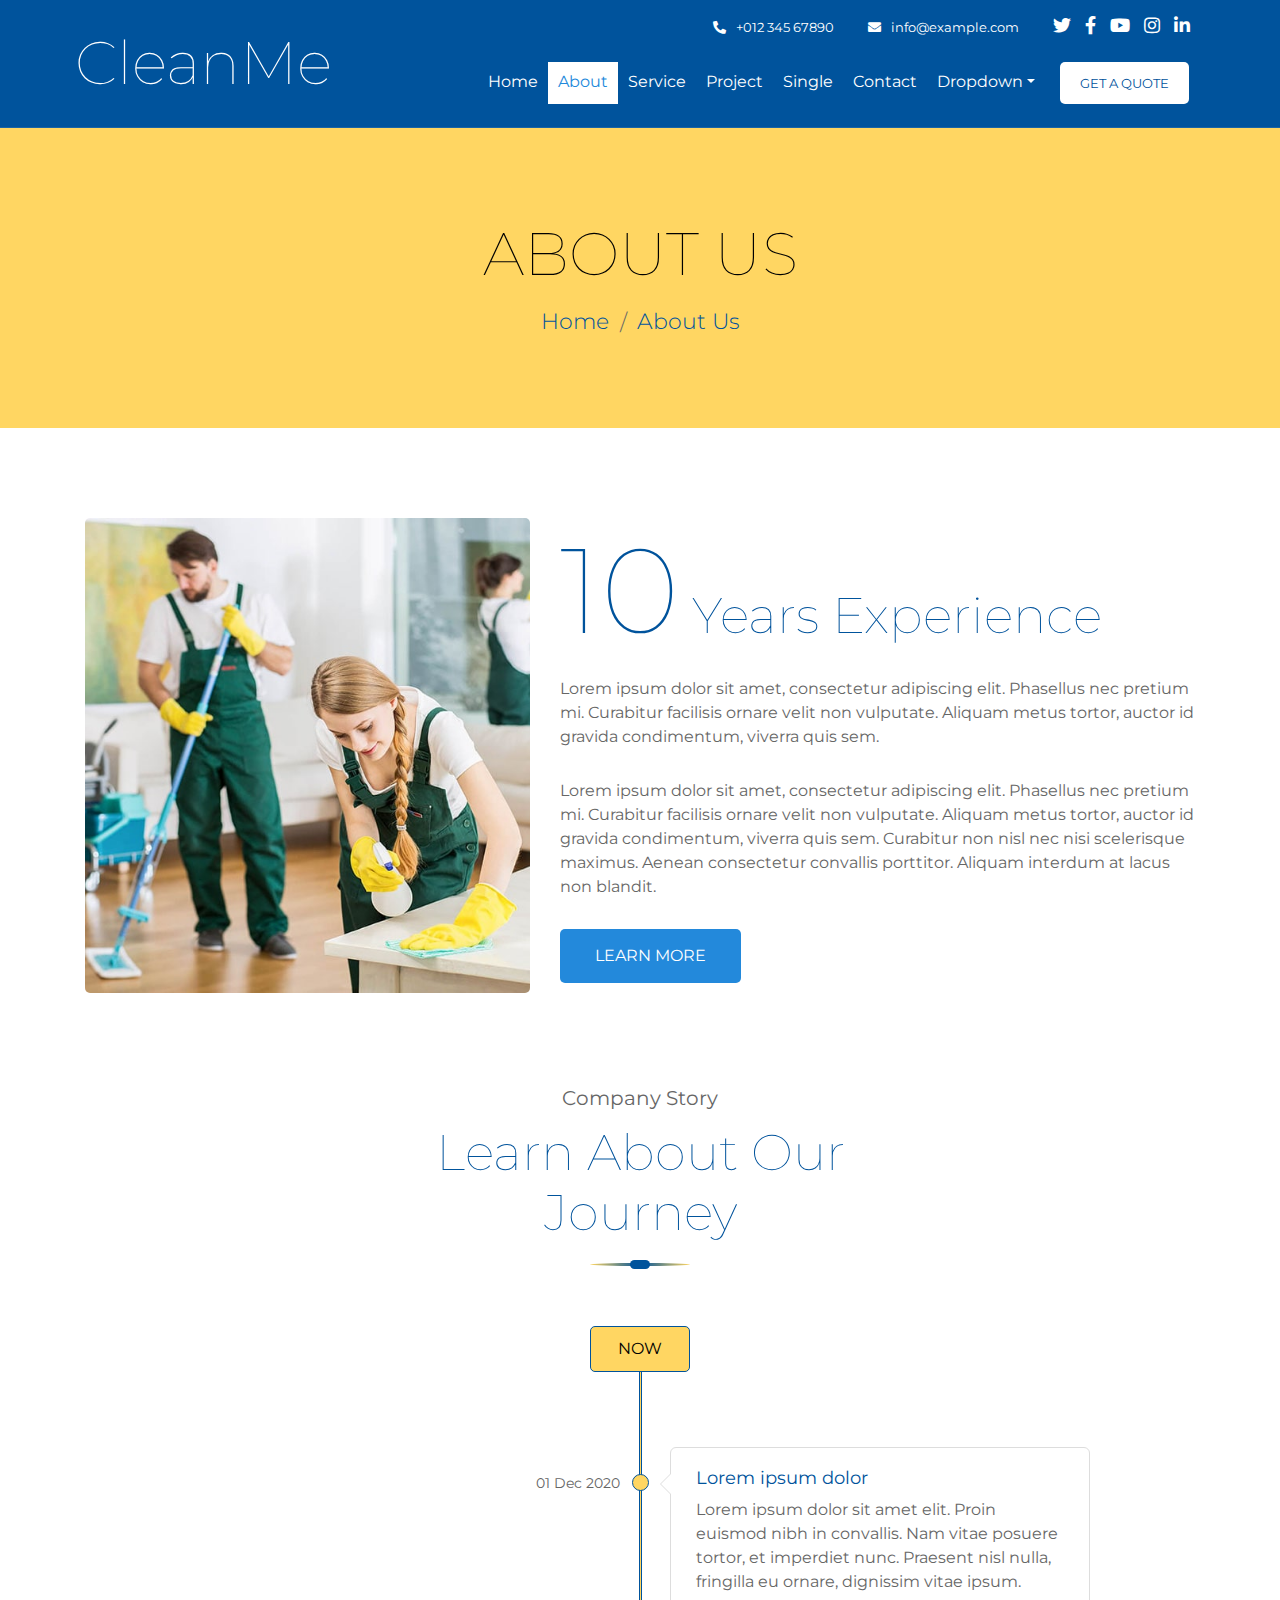
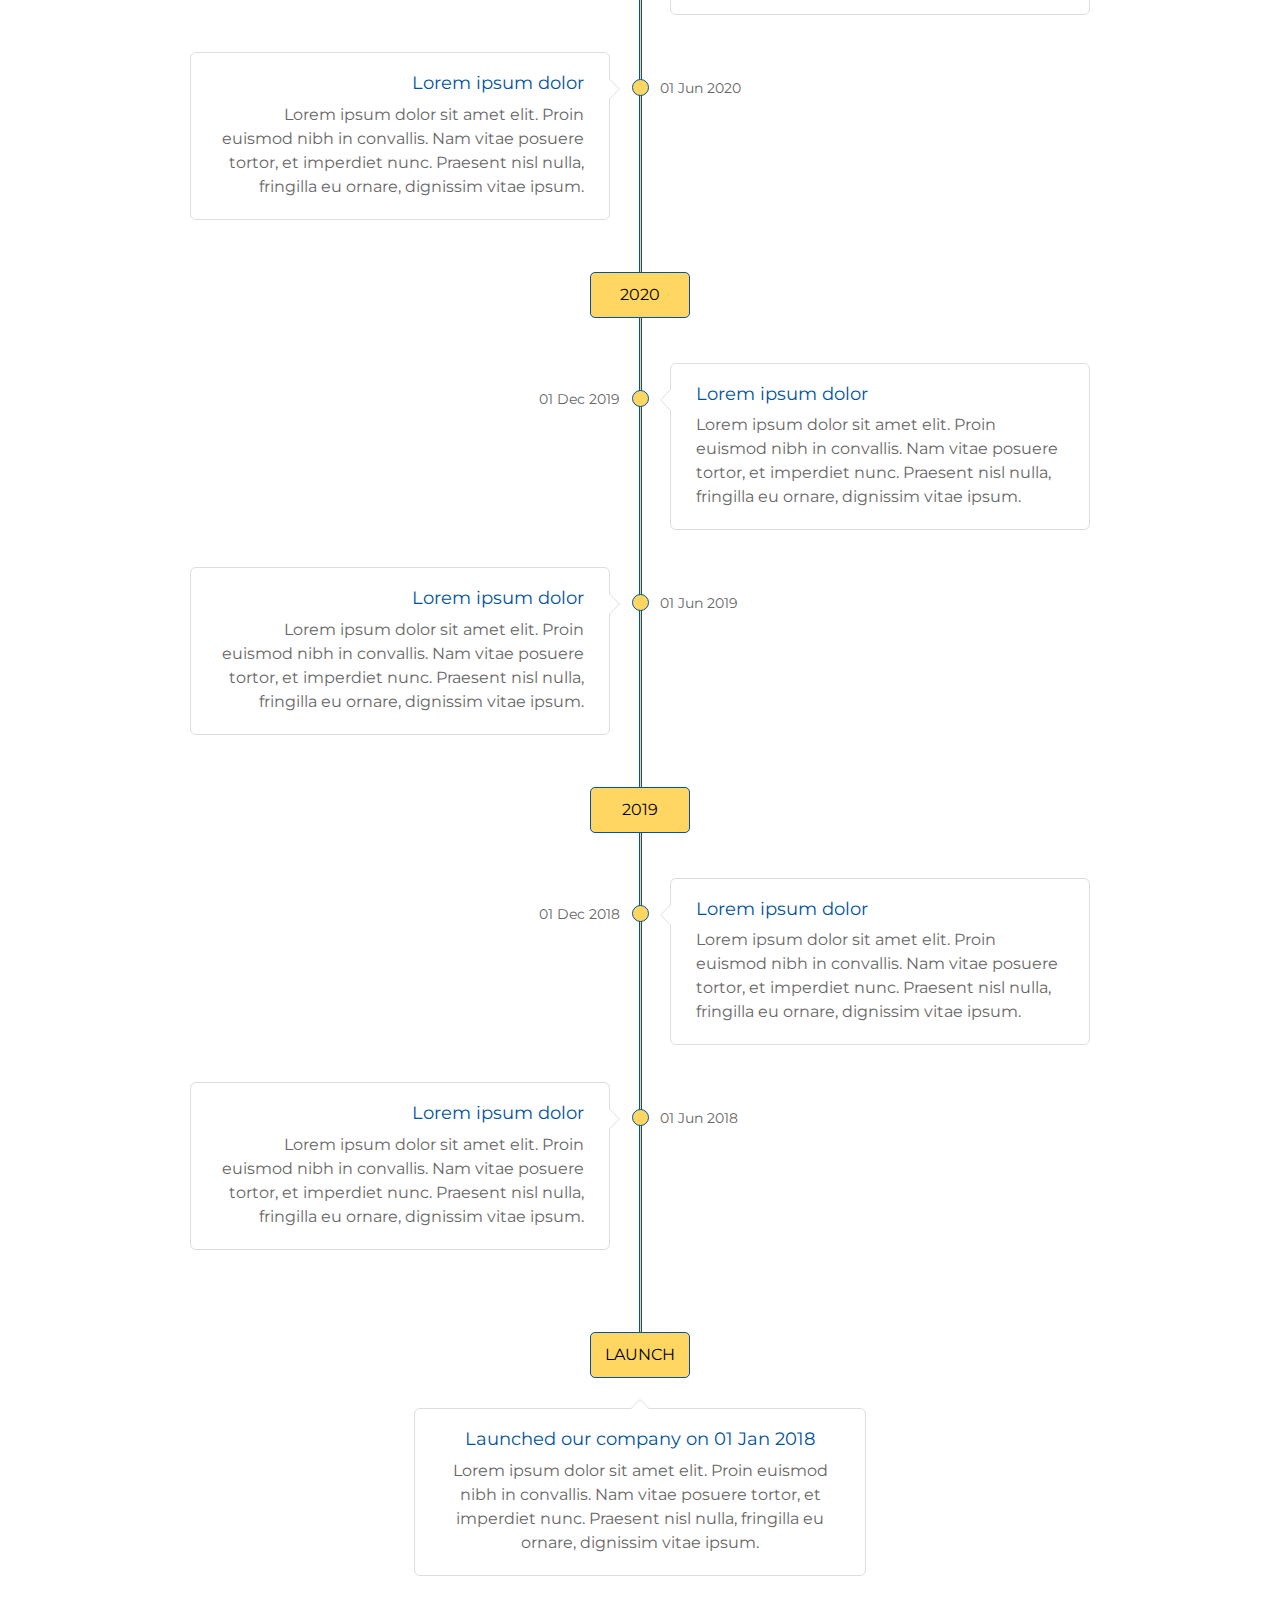
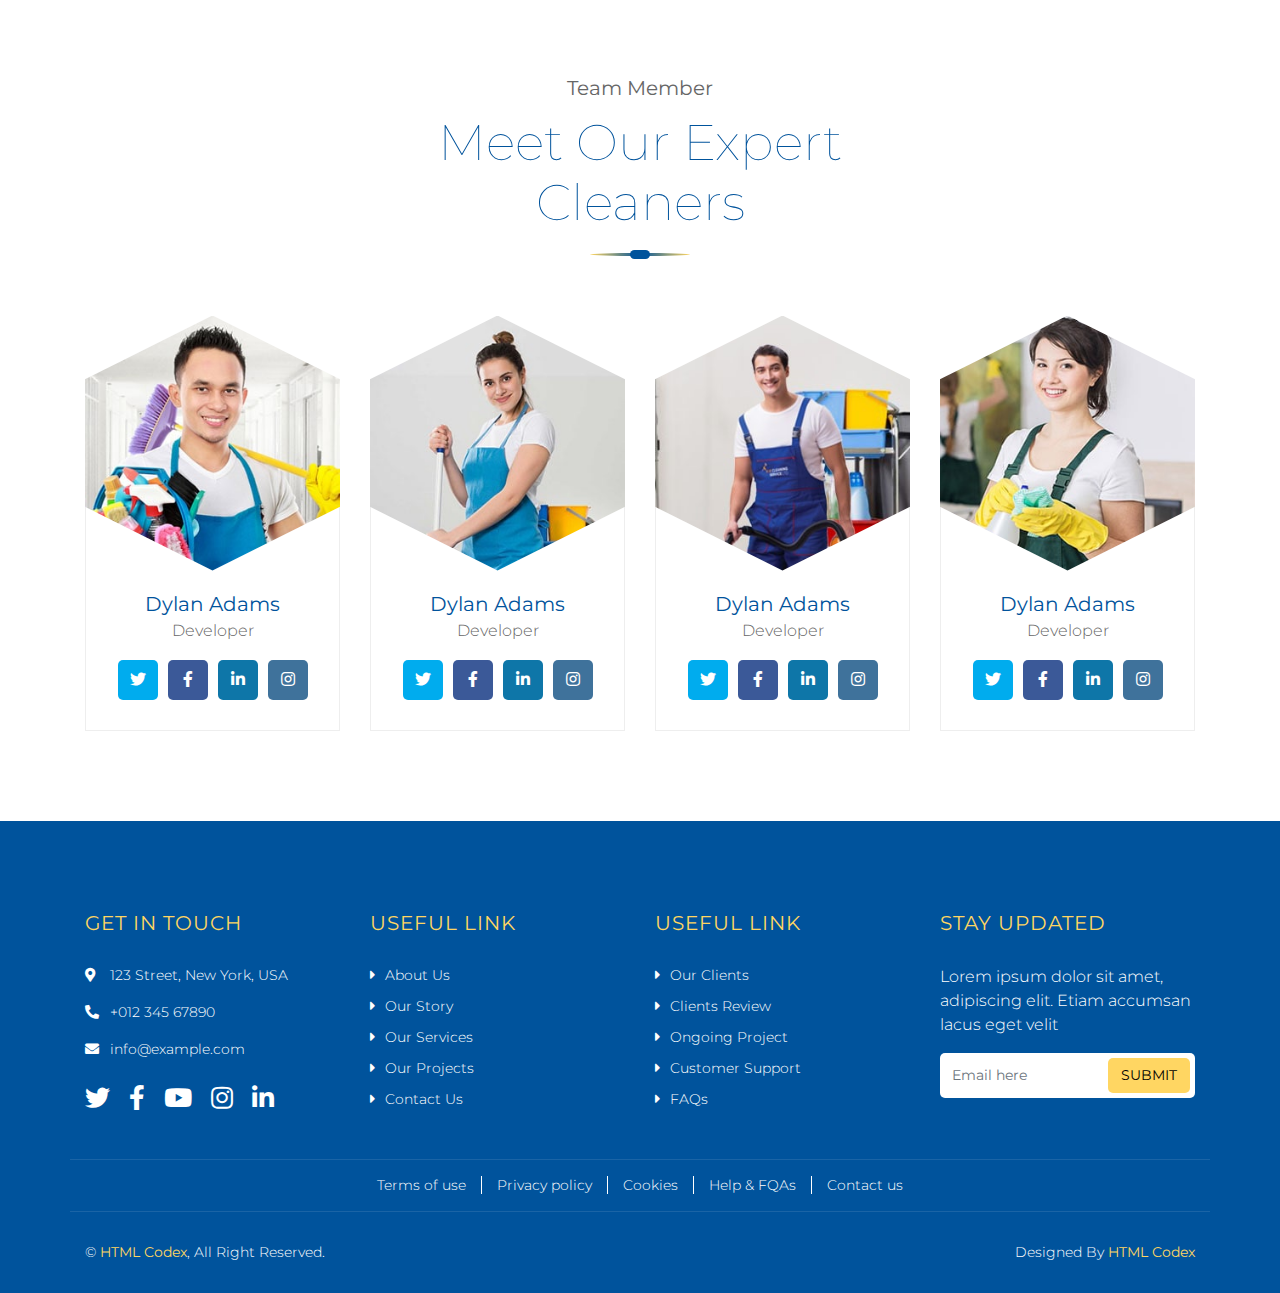
<file: Company Ximchistka/about.html>
<!DOCTYPE html>
<html lang="en">
    <head>
        <meta charset="utf-8">
        <title>Ideal Cleaning</title>
        <meta content="width=device-width, initial-scale=1.0" name="viewport">
        <meta content="Cleaning Company Website Template" name="keywords">
        <meta content="Cleaning Company Website Template" name="description">

        <!-- Favicon -->
        <link href="img/favicon.ico" rel="icon">

        <!-- Google Font -->
        <link href="https://fonts.googleapis.com/css2?family=Montserrat:wght@100;300;400&display=swap" rel="stylesheet">
        
        <!-- CSS Libraries -->
        <link href="https://stackpath.bootstrapcdn.com/bootstrap/4.4.1/css/bootstrap.min.css" rel="stylesheet">
        <link href="https://cdnjs.cloudflare.com/ajax/libs/font-awesome/5.10.0/css/all.min.css" rel="stylesheet">
        <link href="lib/owlcarousel/assets/owl.carousel.min.css" rel="stylesheet">
        <link href="lib/lightbox/css/lightbox.min.css" rel="stylesheet">

        <!-- Template Stylesheet -->
        <link href="css/style.css" rel="stylesheet">
    </head>

    <body>
        <div class="wrapper">
            <!-- Header Start -->
            <div class="header">
                <div class="container-fluid">
                    <div class="header-top row align-items-center">
                        <div class="col-lg-3">
                            <div class="brand">
                                <a href="index.html">
                                    CleanMe
                                    <!-- <img src="img/logo.png" alt="Logo"> -->
                                </a>
                            </div>
                        </div>
                        <div class="col-lg-9">
                            <div class="topbar">
                                <div class="topbar-col">
                                    <a href="tel:+012 345 67890"><i class="fa fa-phone-alt"></i>+012 345 67890</a>
                                </div>
                                <div class="topbar-col">
                                    <a href="mailto:info@example.com"><i class="fa fa-envelope"></i>info@example.com</a>
                                </div>
                                <div class="topbar-col">
                                    <div class="topbar-social">
                                        <a href=""><i class="fab fa-twitter"></i></a>
                                        <a href=""><i class="fab fa-facebook-f"></i></a>
                                        <a href=""><i class="fab fa-youtube"></i></a>
                                        <a href=""><i class="fab fa-instagram"></i></a>
                                        <a href=""><i class="fab fa-linkedin-in"></i></a>
                                    </div>
                                </div>
                            </div>
                            <div class="navbar navbar-expand-lg bg-light navbar-light">
                                <a href="#" class="navbar-brand">MENU</a>
                                <button type="button" class="navbar-toggler" data-toggle="collapse" data-target="#navbarCollapse">
                                    <span class="navbar-toggler-icon"></span>
                                </button>

                                <div class="collapse navbar-collapse justify-content-between" id="navbarCollapse">
                                    <div class="navbar-nav ml-auto">
                                        <a href="index.html" class="nav-item nav-link">Home</a>
                                        <a href="about.html" class="nav-item nav-link active">About</a>
                                        <a href="service.html" class="nav-item nav-link">Service</a>
                                        <a href="portfolio.html" class="nav-item nav-link">Project</a>
                                        <a href="single.html" class="nav-item nav-link">Single</a>
                                        <a href="contact.html" class="nav-item nav-link">Contact</a>
                                        <div class="nav-item dropdown">
                                            <a href="#" class="nav-link dropdown-toggle" data-toggle="dropdown">Dropdown</a>
                                            <div class="dropdown-menu">
                                                <a href="#" class="dropdown-item">Sub Item 1</a>
                                                <a href="#" class="dropdown-item">Sub Item 2</a>
                                            </div>
                                        </div>
                                        <a href="#" class="btn">Get A Quote</a>
                                    </div>
                                </div>
                            </div>
                        </div>
                    </div>
                </div>
            </div>
            <!-- Header End -->
            
            
            <!-- Page Header Start -->
            <div class="page-header">
                <div class="container">
                    <div class="row">
                        <div class="col-12">
                            <h2>About Us</h2>
                        </div>
                        <div class="col-12">
                            <a href="">Home</a>
                            <a href="">About Us</a>
                        </div>
                    </div>
                </div>
            </div>
            <!-- Page Header End -->


            <!-- About Start -->
            <div class="about">
                <div class="container">
                    <div class="row">
                        <div class="col-lg-5 col-md-6">
                            <div class="about-img">
                                <img src="img/about.jpg" alt="Image">
                            </div>
                        </div>
                        <div class="col-lg-7 col-md-6">
                            <div class="about-text">
                                <h2><span>10</span> Years Experience</h2>
                                <p>
                                    Lorem ipsum dolor sit amet, consectetur adipiscing elit. Phasellus nec pretium mi. Curabitur facilisis ornare velit non vulputate. Aliquam metus tortor, auctor id gravida condimentum, viverra quis sem.
                                </p>
                                <p>
                                    Lorem ipsum dolor sit amet, consectetur adipiscing elit. Phasellus nec pretium mi. Curabitur facilisis ornare velit non vulputate. Aliquam metus tortor, auctor id gravida condimentum, viverra quis sem. Curabitur non nisl nec nisi scelerisque maximus. Aenean consectetur convallis porttitor. Aliquam interdum at lacus non blandit.
                                </p>
                                <a class="btn" href="">Learn More</a>
                            </div>
                        </div>
                    </div>
                </div>
            </div>
            <!-- About End -->


            <!-- Story Start -->
            <div class="story">
                <div class="container">
                    <div class="section-header">
                        <p>Company Story</p>
                        <h2>Learn About Our Journey</h2>
                    </div>
                    <div class="row">
                        <div class="col-lg-12">
                            <div class="story-container">
                                <div class="story-end">
                                    <p>Now</p>
                                </div>
                                <div class="story-continue">

                                    <div class="row story-right">
                                        <div class="col-md-6">
                                            <p class="story-date">
                                                01 Dec 2020
                                            </p>
                                        </div>
                                        <div class="col-md-6">
                                            <div class="story-box">
                                                <div class="story-text">
                                                    <h3>Lorem ipsum dolor</h3>
                                                    <p>
                                                        Lorem ipsum dolor sit amet elit. Proin euismod nibh in convallis. Nam vitae posuere tortor, et imperdiet nunc. Praesent nisl nulla, fringilla eu ornare, dignissim vitae ipsum.
                                                    </p>
                                                </div>
                                            </div>
                                        </div>
                                    </div>

                                    <div class="row story-left">
                                        <div class="col-md-6 d-md-none d-block">
                                            <p class="story-date">
                                                01 Jun 2020
                                            </p>
                                        </div>
                                        <div class="col-md-6">
                                            <div class="story-box">
                                                <div class="story-text">
                                                    <h3>Lorem ipsum dolor</h3>
                                                    <p>
                                                        Lorem ipsum dolor sit amet elit. Proin euismod nibh in convallis. Nam vitae posuere tortor, et imperdiet nunc. Praesent nisl nulla, fringilla eu ornare, dignissim vitae ipsum.
                                                    </p>
                                                </div>
                                            </div>
                                        </div>
                                        <div class="col-md-6 d-md-block d-none">
                                            <p class="story-date">
                                                01 Jun 2020
                                            </p>
                                        </div>
                                    </div>

                                    <div class="row">
                                        <div class="col-12">
                                            <div class="story-year">
                                                <p>2020</p>
                                            </div>
                                        </div>
                                    </div>

                                    <div class="row story-right">
                                        <div class="col-md-6">
                                            <p class="story-date">
                                                01 Dec 2019
                                            </p>
                                        </div>
                                        <div class="col-md-6">
                                            <div class="story-box">
                                                <div class="story-text">
                                                    <h3>Lorem ipsum dolor</h3>
                                                    <p>
                                                        Lorem ipsum dolor sit amet elit. Proin euismod nibh in convallis. Nam vitae posuere tortor, et imperdiet nunc. Praesent nisl nulla, fringilla eu ornare, dignissim vitae ipsum.
                                                    </p>
                                                </div>
                                            </div>
                                        </div>
                                    </div>

                                    <div class="row story-left">
                                        <div class="col-md-6 d-md-none d-block">
                                            <p class="story-date">
                                                01 Jun  2019
                                            </p>
                                        </div>
                                        <div class="col-md-6">
                                            <div class="story-box">
                                                <div class="story-text">
                                                    <h3>Lorem ipsum dolor</h3>
                                                    <p>
                                                        Lorem ipsum dolor sit amet elit. Proin euismod nibh in convallis. Nam vitae posuere tortor, et imperdiet nunc. Praesent nisl nulla, fringilla eu ornare, dignissim vitae ipsum.
                                                    </p>
                                                </div>
                                            </div>
                                        </div>
                                        <div class="col-md-6 d-md-block d-none">
                                            <p class="story-date">
                                                01 Jun  2019
                                            </p>
                                        </div>
                                    </div>
                                    
                                    <div class="row">
                                        <div class="col-12">
                                            <div class="story-year">
                                                <p>2019</p>
                                            </div>
                                        </div>
                                    </div>

                                    <div class="row story-right">
                                        <div class="col-md-6">
                                            <p class="story-date">
                                                01 Dec 2018
                                            </p>
                                        </div>
                                        <div class="col-md-6">
                                            <div class="story-box">
                                                <div class="story-text">
                                                    <h3>Lorem ipsum dolor</h3>
                                                    <p>
                                                        Lorem ipsum dolor sit amet elit. Proin euismod nibh in convallis. Nam vitae posuere tortor, et imperdiet nunc. Praesent nisl nulla, fringilla eu ornare, dignissim vitae ipsum.
                                                    </p>
                                                </div>
                                            </div>
                                        </div>
                                    </div>

                                    <div class="row story-left">
                                        <div class="col-md-6 d-md-none d-block">
                                            <p class="story-date">
                                                01 Jun 2018
                                            </p>
                                        </div>
                                        <div class="col-md-6">
                                            <div class="story-box">
                                                <div class="story-text">
                                                    <h3>Lorem ipsum dolor</h3>
                                                    <p>
                                                        Lorem ipsum dolor sit amet elit. Proin euismod nibh in convallis. Nam vitae posuere tortor, et imperdiet nunc. Praesent nisl nulla, fringilla eu ornare, dignissim vitae ipsum.
                                                    </p>
                                                </div>
                                            </div>
                                        </div>
                                        <div class="col-md-6 d-md-block d-none">
                                            <p class="story-date">
                                                01 Jun 2018
                                            </p>
                                        </div>
                                    </div>
                                </div>
                                <div class="story-start">
                                    <p>Launch</p>
                                </div>
                                <div class="story-launch">
                                    <div class="story-box">
                                        <div class="story-text">
                                            <h3>Launched our company on 01 Jan 2018</h3>
                                            <p>
                                                Lorem ipsum dolor sit amet elit. Proin euismod nibh in convallis. Nam vitae posuere tortor, et imperdiet nunc. Praesent nisl nulla, fringilla eu ornare, dignissim vitae ipsum.
                                            </p>
                                        </div>
                                    </div>
                                </div>
                            </div>
                        </div>
                    </div>
                </div>
            </div>
            <!-- Story End -->


            <!-- Team Start -->
            <div class="team">
                <div class="container">
                    <div class="section-header">
                        <p>Team Member</p>
                        <h2>Meet Our Expert Cleaners</h2>
                    </div>
                    <div class="row">
                        <div class="col-lg-3 col-md-6">
                            <div class="team-item">
                                <div class="team-img">
                                    <img src="img/team-1.jpg" alt="Team Image">
                                </div>
                                <div class="team-text">
                                    <h2>Dylan Adams</h2>
                                    <h3>Developer</h3>
                                    <div class="team-social">
                                        <a class="social-tw" href=""><i class="fab fa-twitter"></i></a>
                                        <a class="social-fb" href=""><i class="fab fa-facebook-f"></i></a>
                                        <a class="social-li" href=""><i class="fab fa-linkedin-in"></i></a>
                                        <a class="social-in" href=""><i class="fab fa-instagram"></i></a>
                                    </div>
                                </div>
                            </div>
                        </div>
                        <div class="col-lg-3 col-md-6">
                            <div class="team-item">
                                <div class="team-img">
                                    <img src="img/team-2.jpg" alt="Team Image">
                                </div>
                                <div class="team-text">
                                    <h2>Dylan Adams</h2>
                                    <h3>Developer</h3>
                                    <div class="team-social">
                                        <a class="social-tw" href=""><i class="fab fa-twitter"></i></a>
                                        <a class="social-fb" href=""><i class="fab fa-facebook-f"></i></a>
                                        <a class="social-li" href=""><i class="fab fa-linkedin-in"></i></a>
                                        <a class="social-in" href=""><i class="fab fa-instagram"></i></a>
                                    </div>
                                </div>
                            </div>
                        </div>
                        <div class="col-lg-3 col-md-6">
                            <div class="team-item">
                                <div class="team-img">
                                    <img src="img/team-3.jpg" alt="Team Image">
                                </div>
                                <div class="team-text">
                                    <h2>Dylan Adams</h2>
                                    <h3>Developer</h3>
                                    <div class="team-social">
                                        <a class="social-tw" href=""><i class="fab fa-twitter"></i></a>
                                        <a class="social-fb" href=""><i class="fab fa-facebook-f"></i></a>
                                        <a class="social-li" href=""><i class="fab fa-linkedin-in"></i></a>
                                        <a class="social-in" href=""><i class="fab fa-instagram"></i></a>
                                    </div>
                                </div>
                            </div>
                        </div>
                        <div class="col-lg-3 col-md-6">
                            <div class="team-item">
                                <div class="team-img">
                                    <img src="img/team-4.jpg" alt="Team Image">
                                </div>
                                <div class="team-text">
                                    <h2>Dylan Adams</h2>
                                    <h3>Developer</h3>
                                    <div class="team-social">
                                        <a class="social-tw" href=""><i class="fab fa-twitter"></i></a>
                                        <a class="social-fb" href=""><i class="fab fa-facebook-f"></i></a>
                                        <a class="social-li" href=""><i class="fab fa-linkedin-in"></i></a>
                                        <a class="social-in" href=""><i class="fab fa-instagram"></i></a>
                                    </div>
                                </div>
                            </div>
                        </div>
                    </div>
                </div>
            </div>
            <!-- Team End -->


            <!-- Footer Start -->
            <div class="footer">
                <div class="container">
                    <div class="row">
                        <div class="col-md-6 col-lg-3">
                            <div class="footer-contact">
                                <h2>Get In Touch</h2>
                                <p><i class="fa fa-map-marker-alt"></i>123 Street, New York, USA</p>
                                <p><i class="fa fa-phone-alt"></i>+012 345 67890</p>
                                <p><i class="fa fa-envelope"></i>info@example.com</p>
                                <div class="footer-social">
                                    <a href=""><i class="fab fa-twitter"></i></a>
                                    <a href=""><i class="fab fa-facebook-f"></i></a>
                                    <a href=""><i class="fab fa-youtube"></i></a>
                                    <a href=""><i class="fab fa-instagram"></i></a>
                                    <a href=""><i class="fab fa-linkedin-in"></i></a>
                                </div>
                            </div>
                        </div>
                        <div class="col-md-6 col-lg-3">
                            <div class="footer-link">
                                <h2>Useful Link</h2>
                                <a href="">About Us</a>
                                <a href="">Our Story</a>
                                <a href="">Our Services</a>
                                <a href="">Our Projects</a>
                                <a href="">Contact Us</a>
                            </div>
                        </div>
                        <div class="col-md-6 col-lg-3">
                            <div class="footer-link">
                                <h2>Useful Link</h2>
                                <a href="">Our Clients</a>
                                <a href="">Clients Review</a>
                                <a href="">Ongoing Project</a>
                                <a href="">Customer Support</a>
                                <a href="">FAQs</a>
                            </div>
                        </div>
                        <div class="col-md-6 col-lg-3">
                            <div class="footer-form">
                                <h2>Stay Updated</h2>
                                <p>
                                    Lorem ipsum dolor sit amet, adipiscing elit. Etiam accumsan lacus eget velit
                                </p>
                                <input class="form-control" placeholder="Email here">
                                <button class="btn">Submit</button>
                            </div>
                        </div>
                    </div>
                </div>
                <div class="container footer-menu">
                    <div class="f-menu">
                        <a href="">Terms of use</a>
                        <a href="">Privacy policy</a>
                        <a href="">Cookies</a>
                        <a href="">Help & FQAs</a>
                        <a href="">Contact us</a>
                    </div>
                </div>
                <div class="container copyright">
                    <div class="row">
                        <div class="col-md-6">
                            <p>&copy; <a href="https://htmlcodex.com">HTML Codex</a>, All Right Reserved.</p>
                        </div>
                        <div class="col-md-6">
                            <p>Designed By <a href="https://htmlcodex.com">HTML Codex</a></p>
                        </div>
                    </div>
                </div>
            </div>
            <!-- Footer End -->
            
            <a href="#" class="back-to-top"><i class="fa fa-chevron-up"></i></a>
        </div>

        <!-- JavaScript Libraries -->
        <script src="https://code.jquery.com/jquery-3.4.1.min.js"></script>
        <script src="https://stackpath.bootstrapcdn.com/bootstrap/4.4.1/js/bootstrap.bundle.min.js"></script>
        <script src="lib/easing/easing.min.js"></script>
        <script src="lib/owlcarousel/owl.carousel.min.js"></script>
        <script src="lib/isotope/isotope.pkgd.min.js"></script>
        <script src="lib/lightbox/js/lightbox.min.js"></script>

        <!-- Template Javascript -->
        <script src="js/main.js"></script>
    </body>
</html>
</file>
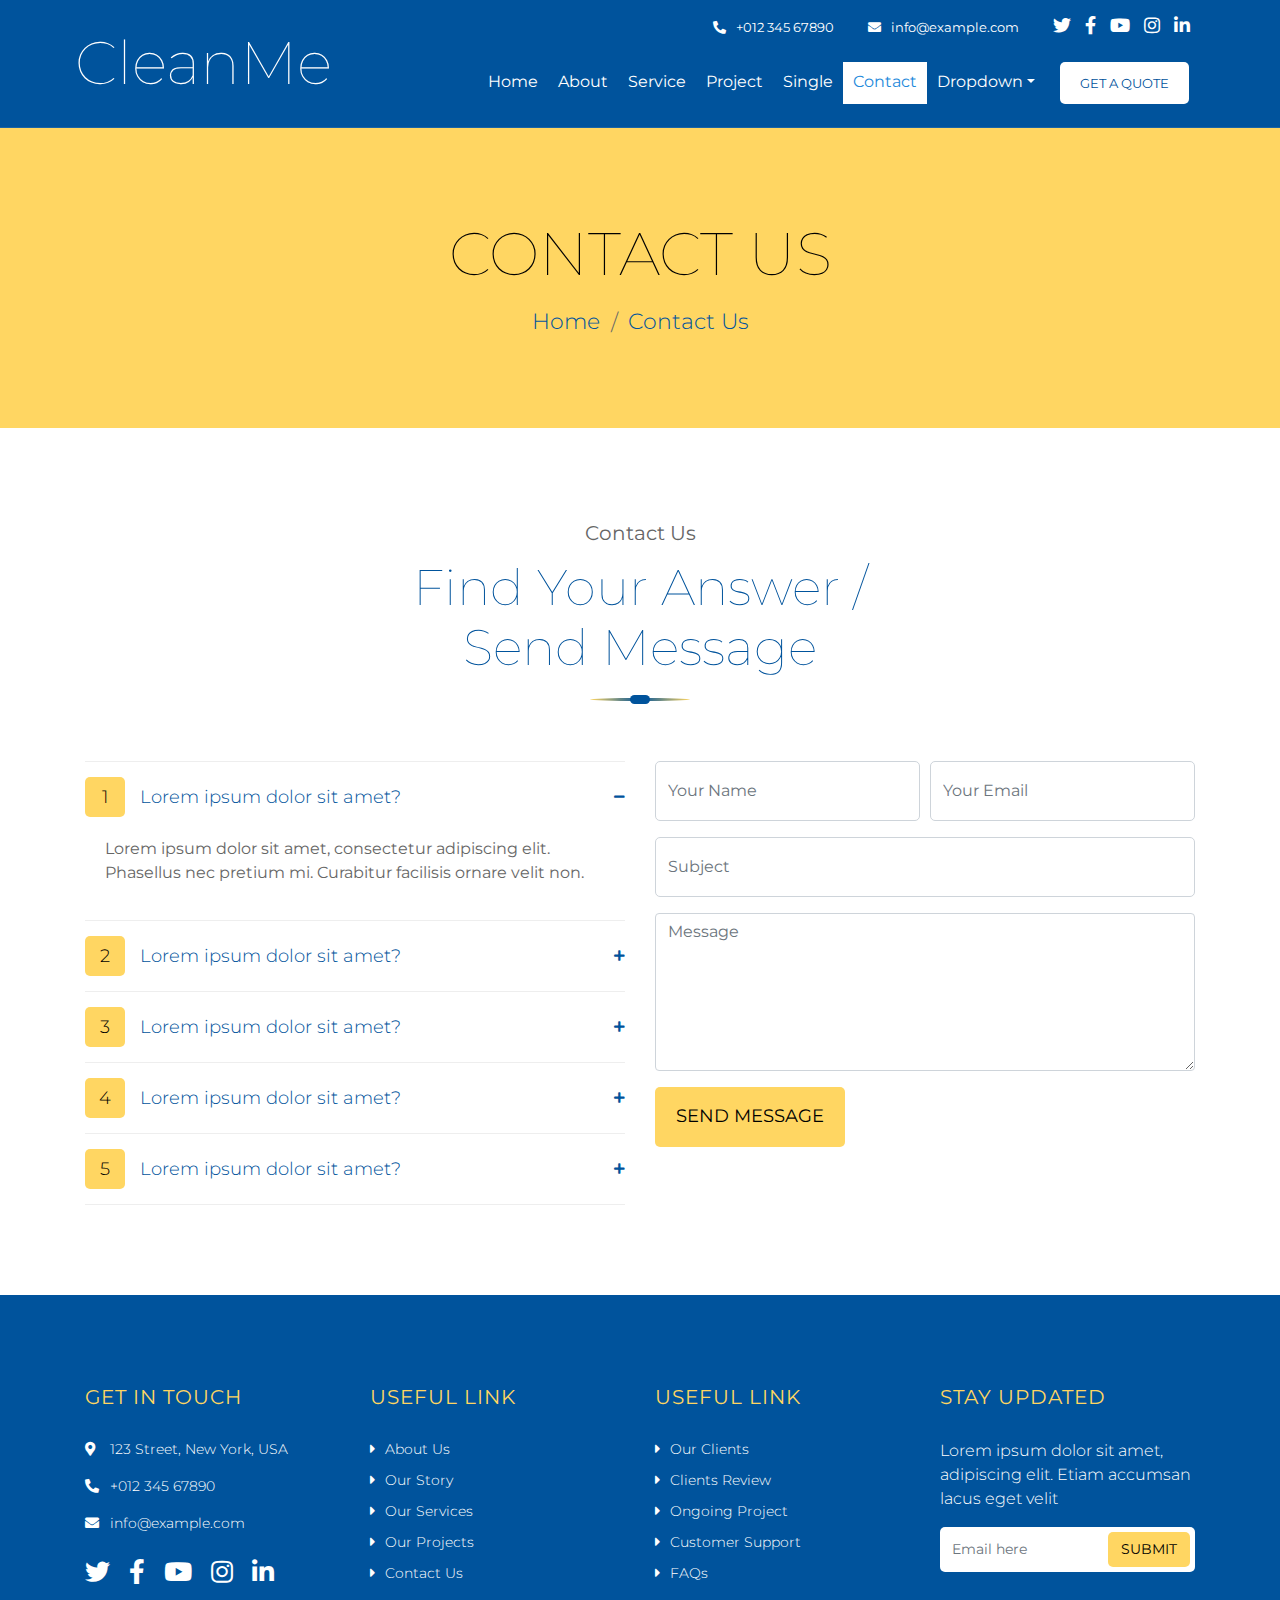
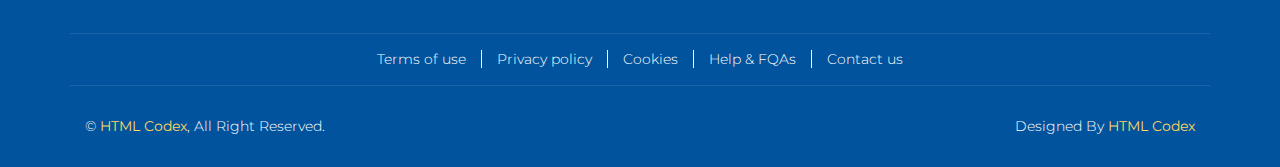
<file: Company Ximchistka/contact.html>
<!DOCTYPE html>
<html lang="en">
    <head>
        <meta charset="utf-8">
        <title>Ideal Cleaning</title>
        <meta content="width=device-width, initial-scale=1.0" name="viewport">
        <meta content="Cleaning Company Website Template" name="keywords">
        <meta content="Cleaning Company Website Template" name="description">

        <!-- Favicon -->
        <link href="img/favicon.ico" rel="icon">

        <!-- Google Font -->
        <link href="https://fonts.googleapis.com/css2?family=Montserrat:wght@100;300;400&display=swap" rel="stylesheet">
        
        <!-- CSS Libraries -->
        <link href="https://stackpath.bootstrapcdn.com/bootstrap/4.4.1/css/bootstrap.min.css" rel="stylesheet">
        <link href="https://cdnjs.cloudflare.com/ajax/libs/font-awesome/5.10.0/css/all.min.css" rel="stylesheet">
        <link href="lib/owlcarousel/assets/owl.carousel.min.css" rel="stylesheet">
        <link href="lib/lightbox/css/lightbox.min.css" rel="stylesheet">

        <!-- Template Stylesheet -->
        <link href="css/style.css" rel="stylesheet">
    </head>

    <body>
        <div class="wrapper">
            <!-- Header Start -->
            <div class="header">
                <div class="container-fluid">
                    <div class="header-top row align-items-center">
                        <div class="col-lg-3">
                            <div class="brand">
                                <a href="index.html">
                                    CleanMe
                                    <!-- <img src="img/logo.png" alt="Logo"> -->
                                </a>
                            </div>
                        </div>
                        <div class="col-lg-9">
                            <div class="topbar">
                                <div class="topbar-col">
                                    <a href="tel:+012 345 67890"><i class="fa fa-phone-alt"></i>+012 345 67890</a>
                                </div>
                                <div class="topbar-col">
                                    <a href="mailto:info@example.com"><i class="fa fa-envelope"></i>info@example.com</a>
                                </div>
                                <div class="topbar-col">
                                    <div class="topbar-social">
                                        <a href=""><i class="fab fa-twitter"></i></a>
                                        <a href=""><i class="fab fa-facebook-f"></i></a>
                                        <a href=""><i class="fab fa-youtube"></i></a>
                                        <a href=""><i class="fab fa-instagram"></i></a>
                                        <a href=""><i class="fab fa-linkedin-in"></i></a>
                                    </div>
                                </div>
                            </div>
                            <div class="navbar navbar-expand-lg bg-light navbar-light">
                                <a href="#" class="navbar-brand">MENU</a>
                                <button type="button" class="navbar-toggler" data-toggle="collapse" data-target="#navbarCollapse">
                                    <span class="navbar-toggler-icon"></span>
                                </button>

                                <div class="collapse navbar-collapse justify-content-between" id="navbarCollapse">
                                    <div class="navbar-nav ml-auto">
                                        <a href="index.html" class="nav-item nav-link">Home</a>
                                        <a href="about.html" class="nav-item nav-link">About</a>
                                        <a href="service.html" class="nav-item nav-link">Service</a>
                                        <a href="portfolio.html" class="nav-item nav-link">Project</a>
                                        <a href="single.html" class="nav-item nav-link">Single</a>
                                        <a href="contact.html" class="nav-item nav-link active">Contact</a>
                                        <div class="nav-item dropdown">
                                            <a href="#" class="nav-link dropdown-toggle" data-toggle="dropdown">Dropdown</a>
                                            <div class="dropdown-menu">
                                                <a href="#" class="dropdown-item">Sub Item 1</a>
                                                <a href="#" class="dropdown-item">Sub Item 2</a>
                                            </div>
                                        </div>
                                        <a href="#" class="btn">Get A Quote</a>
                                    </div>
                                </div>
                            </div>
                        </div>
                    </div>
                </div>
            </div>
            <!-- Header End -->
            
            
            <!-- Page Header Start -->
            <div class="page-header">
                <div class="container">
                    <div class="row">
                        <div class="col-12">
                            <h2>Contact Us</h2>
                        </div>
                        <div class="col-12">
                            <a href="">Home</a>
                            <a href="">Contact Us</a>
                        </div>
                    </div>
                </div>
            </div>
            <!-- Page Header End -->


            <!-- Contact Start -->
            <div class="contact">
                <div class="container">
                    <div class="section-header">
                        <p>Contact Us</p>
                        <h2>Find Your Answer / Send Message</h2>
                    </div>
                    <div class="row">
                        <div class="col-md-6">
                            <div class="faqs">
                                <div id="accordion">
                                    <div class="card">
                                        <div class="card-header">
                                            <a class="card-link collapsed" data-toggle="collapse" href="#collapseOne" aria-expanded="true">
                                                <span>1</span> Lorem ipsum dolor sit amet?
                                            </a>
                                        </div>
                                        <div id="collapseOne" class="collapse show" data-parent="#accordion">
                                            <div class="card-body">
                                                Lorem ipsum dolor sit amet, consectetur adipiscing elit. Phasellus nec pretium mi. Curabitur facilisis ornare velit non.
                                            </div>
                                        </div>
                                    </div>
                                    <div class="card">
                                        <div class="card-header">
                                            <a class="card-link" data-toggle="collapse" href="#collapseTwo">
                                                <span>2</span> Lorem ipsum dolor sit amet?
                                            </a>
                                        </div>
                                        <div id="collapseTwo" class="collapse" data-parent="#accordion">
                                            <div class="card-body">
                                                Lorem ipsum dolor sit amet, consectetur adipiscing elit. Phasellus nec pretium mi. Curabitur facilisis ornare velit non.
                                            </div>
                                        </div>
                                    </div>
                                    <div class="card">
                                        <div class="card-header">
                                            <a class="card-link" data-toggle="collapse" href="#collapseThree">
                                                <span>3</span> Lorem ipsum dolor sit amet?
                                            </a>
                                        </div>
                                        <div id="collapseThree" class="collapse" data-parent="#accordion">
                                            <div class="card-body">
                                                Lorem ipsum dolor sit amet, consectetur adipiscing elit. Phasellus nec pretium mi. Curabitur facilisis ornare velit non.
                                            </div>
                                        </div>
                                    </div>
                                    <div class="card">
                                        <div class="card-header">
                                            <a class="card-link" data-toggle="collapse" href="#collapseFour">
                                                <span>4</span> Lorem ipsum dolor sit amet?
                                            </a>
                                        </div>
                                        <div id="collapseFour" class="collapse" data-parent="#accordion">
                                            <div class="card-body">
                                                Lorem ipsum dolor sit amet, consectetur adipiscing elit. Phasellus nec pretium mi. Curabitur facilisis ornare velit non.
                                            </div>
                                        </div>
                                    </div>
                                    <div class="card">
                                        <div class="card-header">
                                            <a class="card-link" data-toggle="collapse" href="#collapseFour">
                                                <span>5</span> Lorem ipsum dolor sit amet?
                                            </a>
                                        </div>
                                        <div id="collapseFour" class="collapse" data-parent="#accordion">
                                            <div class="card-body">
                                                Lorem ipsum dolor sit amet, consectetur adipiscing elit. Phasellus nec pretium mi. Curabitur facilisis ornare velit non.
                                            </div>
                                        </div>
                                    </div>
                                </div>
                            </div>
                        </div>
                        <div class="col-md-6">
                            <div class="contact-form">
                                <form>
                                    <div class="form-row">
                                        <div class="form-group col-md-6">
                                            <input type="text" class="form-control" placeholder="Your Name" required="required" />
                                        </div>
                                        <div class="form-group col-md-6">
                                            <input type="email" class="form-control" placeholder="Your Email" required="required" />
                                        </div>
                                    </div>
                                    <div class="form-group">
                                        <input type="text" class="form-control" placeholder="Subject" required="required" />
                                    </div>
                                    <div class="form-group">
                                        <textarea class="form-control" rows="6" placeholder="Message" required="required" ></textarea>
                                    </div>
                                    <div><button class="btn" type="submit">Send Message</button></div>
                                </form>
                            </div>
                        </div>
                    </div>
                </div>
            </div>
            <!-- Contact End -->


            <!-- Footer Start -->
            <div class="footer">
                <div class="container">
                    <div class="row">
                        <div class="col-md-6 col-lg-3">
                            <div class="footer-contact">
                                <h2>Get In Touch</h2>
                                <p><i class="fa fa-map-marker-alt"></i>123 Street, New York, USA</p>
                                <p><i class="fa fa-phone-alt"></i>+012 345 67890</p>
                                <p><i class="fa fa-envelope"></i>info@example.com</p>
                                <div class="footer-social">
                                    <a href=""><i class="fab fa-twitter"></i></a>
                                    <a href=""><i class="fab fa-facebook-f"></i></a>
                                    <a href=""><i class="fab fa-youtube"></i></a>
                                    <a href=""><i class="fab fa-instagram"></i></a>
                                    <a href=""><i class="fab fa-linkedin-in"></i></a>
                                </div>
                            </div>
                        </div>
                        <div class="col-md-6 col-lg-3">
                            <div class="footer-link">
                                <h2>Useful Link</h2>
                                <a href="">About Us</a>
                                <a href="">Our Story</a>
                                <a href="">Our Services</a>
                                <a href="">Our Projects</a>
                                <a href="">Contact Us</a>
                            </div>
                        </div>
                        <div class="col-md-6 col-lg-3">
                            <div class="footer-link">
                                <h2>Useful Link</h2>
                                <a href="">Our Clients</a>
                                <a href="">Clients Review</a>
                                <a href="">Ongoing Project</a>
                                <a href="">Customer Support</a>
                                <a href="">FAQs</a>
                            </div>
                        </div>
                        <div class="col-md-6 col-lg-3">
                            <div class="footer-form">
                                <h2>Stay Updated</h2>
                                <p>
                                    Lorem ipsum dolor sit amet, adipiscing elit. Etiam accumsan lacus eget velit
                                </p>
                                <input class="form-control" placeholder="Email here">
                                <button class="btn">Submit</button>
                            </div>
                        </div>
                    </div>
                </div>
                <div class="container footer-menu">
                    <div class="f-menu">
                        <a href="">Terms of use</a>
                        <a href="">Privacy policy</a>
                        <a href="">Cookies</a>
                        <a href="">Help & FQAs</a>
                        <a href="">Contact us</a>
                    </div>
                </div>
                <div class="container copyright">
                    <div class="row">
                        <div class="col-md-6">
                            <p>&copy; <a href="https://htmlcodex.com">HTML Codex</a>, All Right Reserved.</p>
                        </div>
                        <div class="col-md-6">
                            <p>Designed By <a href="https://htmlcodex.com">HTML Codex</a></p>
                        </div>
                    </div>
                </div>
            </div>
            <!-- Footer End -->
            
            <a href="#" class="back-to-top"><i class="fa fa-chevron-up"></i></a>
        </div>

        <!-- JavaScript Libraries -->
        <script src="https://code.jquery.com/jquery-3.4.1.min.js"></script>
        <script src="https://stackpath.bootstrapcdn.com/bootstrap/4.4.1/js/bootstrap.bundle.min.js"></script>
        <script src="lib/easing/easing.min.js"></script>
        <script src="lib/owlcarousel/owl.carousel.min.js"></script>
        <script src="lib/isotope/isotope.pkgd.min.js"></script>
        <script src="lib/lightbox/js/lightbox.min.js"></script>

        <!-- Template Javascript -->
        <script src="js/main.js"></script>
    </body>
</html>
</file>
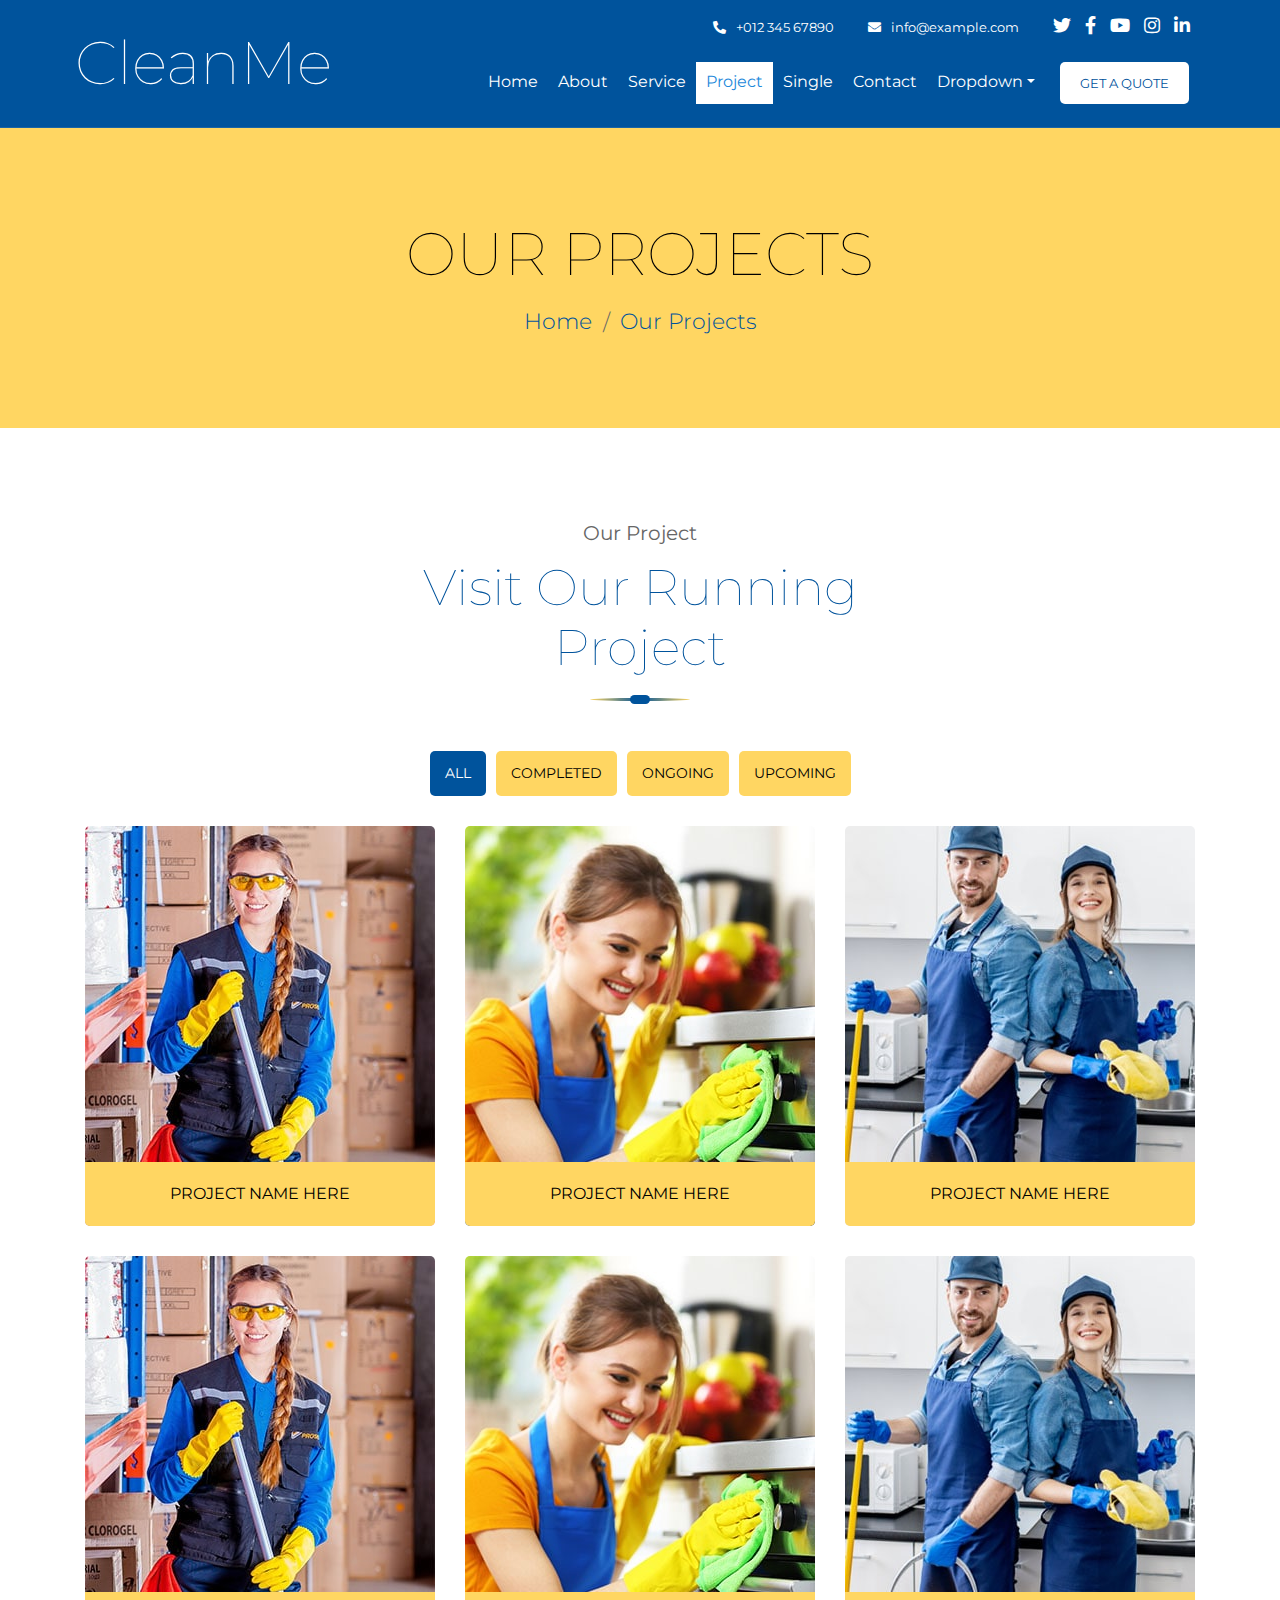
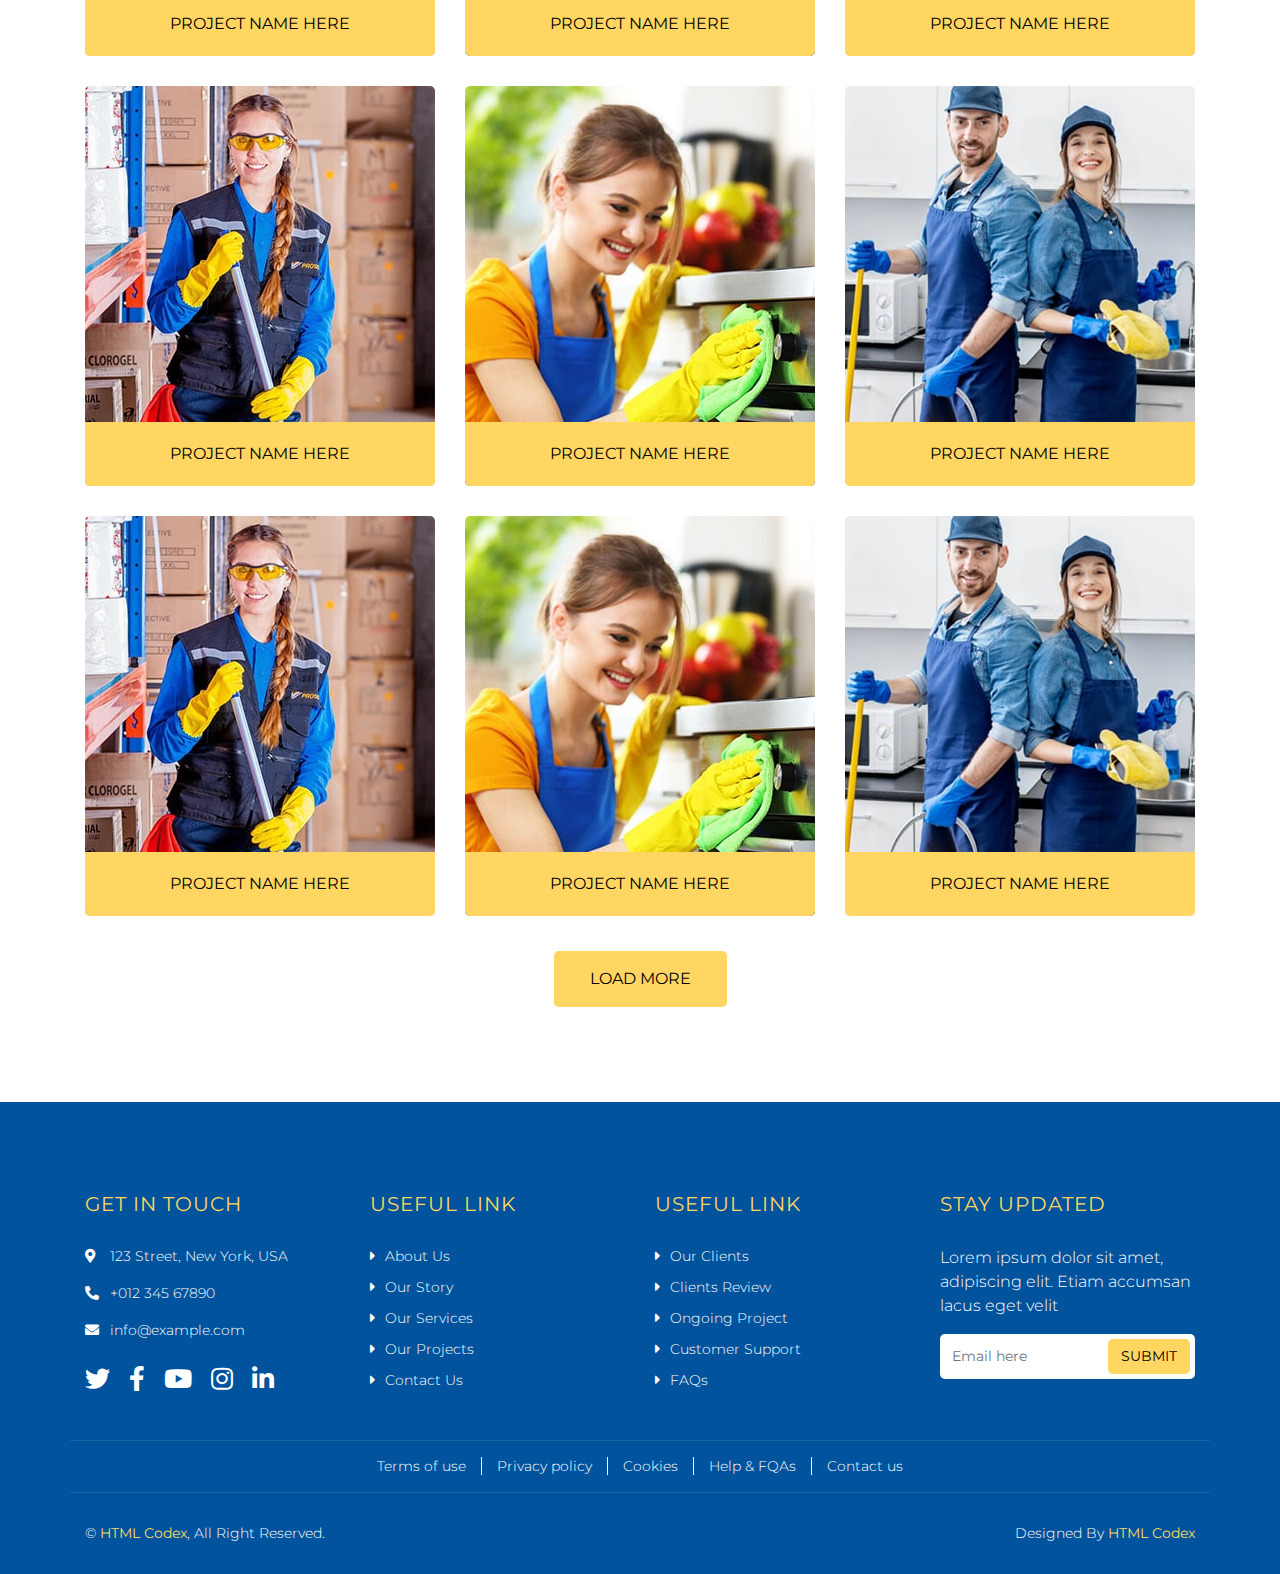
<file: Company Ximchistka/portfolio.html>
<!DOCTYPE html>
<html lang="en">
    <head>
        <meta charset="utf-8">
        <title>Ideal Cleaning</title>
        <meta content="width=device-width, initial-scale=1.0" name="viewport">
        <meta content="Cleaning Company Website Template" name="keywords">
        <meta content="Cleaning Company Website Template" name="description">

        <!-- Favicon -->
        <link href="img/favicon.ico" rel="icon">

        <!-- Google Font -->
        <link href="https://fonts.googleapis.com/css2?family=Montserrat:wght@100;300;400&display=swap" rel="stylesheet">
        
        <!-- CSS Libraries -->
        <link href="https://stackpath.bootstrapcdn.com/bootstrap/4.4.1/css/bootstrap.min.css" rel="stylesheet">
        <link href="https://cdnjs.cloudflare.com/ajax/libs/font-awesome/5.10.0/css/all.min.css" rel="stylesheet">
        <link href="lib/owlcarousel/assets/owl.carousel.min.css" rel="stylesheet">
        <link href="lib/lightbox/css/lightbox.min.css" rel="stylesheet">

        <!-- Template Stylesheet -->
        <link href="css/style.css" rel="stylesheet">
    </head>

    <body>
        <div class="wrapper">
            <!-- Header Start -->
            <div class="header">
                <div class="container-fluid">
                    <div class="header-top row align-items-center">
                        <div class="col-lg-3">
                            <div class="brand">
                                <a href="index.html">
                                    CleanMe
                                    <!-- <img src="img/logo.png" alt="Logo"> -->
                                </a>
                            </div>
                        </div>
                        <div class="col-lg-9">
                            <div class="topbar">
                                <div class="topbar-col">
                                    <a href="tel:+012 345 67890"><i class="fa fa-phone-alt"></i>+012 345 67890</a>
                                </div>
                                <div class="topbar-col">
                                    <a href="mailto:info@example.com"><i class="fa fa-envelope"></i>info@example.com</a>
                                </div>
                                <div class="topbar-col">
                                    <div class="topbar-social">
                                        <a href=""><i class="fab fa-twitter"></i></a>
                                        <a href=""><i class="fab fa-facebook-f"></i></a>
                                        <a href=""><i class="fab fa-youtube"></i></a>
                                        <a href=""><i class="fab fa-instagram"></i></a>
                                        <a href=""><i class="fab fa-linkedin-in"></i></a>
                                    </div>
                                </div>
                            </div>
                            <div class="navbar navbar-expand-lg bg-light navbar-light">
                                <a href="#" class="navbar-brand">MENU</a>
                                <button type="button" class="navbar-toggler" data-toggle="collapse" data-target="#navbarCollapse">
                                    <span class="navbar-toggler-icon"></span>
                                </button>

                                <div class="collapse navbar-collapse justify-content-between" id="navbarCollapse">
                                    <div class="navbar-nav ml-auto">
                                        <a href="index.html" class="nav-item nav-link">Home</a>
                                        <a href="about.html" class="nav-item nav-link">About</a>
                                        <a href="service.html" class="nav-item nav-link">Service</a>
                                        <a href="portfolio.html" class="nav-item nav-link active">Project</a>
                                        <a href="single.html" class="nav-item nav-link">Single</a>
                                        <a href="contact.html" class="nav-item nav-link">Contact</a>
                                        <div class="nav-item dropdown">
                                            <a href="#" class="nav-link dropdown-toggle" data-toggle="dropdown">Dropdown</a>
                                            <div class="dropdown-menu">
                                                <a href="#" class="dropdown-item">Sub Item 1</a>
                                                <a href="#" class="dropdown-item">Sub Item 2</a>
                                            </div>
                                        </div>
                                        <a href="#" class="btn">Get A Quote</a>
                                    </div>
                                </div>
                            </div>
                        </div>
                    </div>
                </div>
            </div>
            <!-- Header End -->
            
            
            <!-- Page Header Start -->
            <div class="page-header">
                <div class="container">
                    <div class="row">
                        <div class="col-12">
                            <h2>Our Projects</h2>
                        </div>
                        <div class="col-12">
                            <a href="">Home</a>
                            <a href="">Our Projects</a>
                        </div>
                    </div>
                </div>
            </div>
            <!-- Page Header End -->


            <!-- Portfolio Start -->
            <div class="portfolio">
                <div class="container">
                    <div class="section-header">
                        <p>Our Project</p>
                        <h2>Visit Our Running Project</h2>
                    </div>
                    <div class="row">
                        <div class="col-12">
                            <ul id="portfolio-flters">
                                <li data-filter="*" class="filter-active">All</li>
                                <li data-filter=".completed">Completed</li>
                                <li data-filter=".ongoing">Ongoing</li>
                                <li data-filter=".upcoming">Upcoming</li>
                            </ul>
                        </div>
                    </div>
                    <div class="row portfolio-container">
                        <div class="col-lg-4 col-md-6 col-sm-12 portfolio-item completed">
                            <div class="portfolio-wrap">
                                <figure>
                                    <img src="img/portfolio-1.jpg" alt="Portfolio Image">
                                    <a href="img/portfolio-1.jpg" class="link-preview" data-lightbox="portfolio"><i class="fa fa-eye"></i></a>
                                    <a href="#" class="link-details"><i class="fa fa-link"></i></a>
                                    <a class="portfolio-title" href="#">Project Name Here</a>
                                </figure>
                            </div>
                        </div>
                        <div class="col-lg-4 col-md-6 col-sm-12 portfolio-item ongoing">
                            <div class="portfolio-wrap">
                                <figure>
                                    <img src="img/portfolio-2.jpg" alt="Portfolio Image">
                                    <a href="img/portfolio-2.jpg" class="link-preview" data-lightbox="portfolio"><i class="fa fa-eye"></i></a>
                                    <a href="#" class="link-details"><i class="fa fa-link"></i></a>
                                    <a class="portfolio-title" href="#">Project Name Here</a>
                                </figure>
                            </div>
                        </div>
                        <div class="col-lg-4 col-md-6 col-sm-12 portfolio-item upcoming">
                            <div class="portfolio-wrap">
                                <figure>
                                    <img src="img/portfolio-3.jpg" alt="Portfolio Image">
                                    <a href="img/portfolio-3.jpg" class="link-preview" data-lightbox="portfolio"><i class="fa fa-eye"></i></a>
                                    <a href="#" class="link-details"><i class="fa fa-link"></i></a>
                                    <a class="portfolio-title" href="#">Project Name Here</a>
                                </figure>
                            </div>
                        </div>
                        <div class="col-lg-4 col-md-6 col-sm-12 portfolio-item completed">
                            <div class="portfolio-wrap">
                                <figure>
                                    <img src="img/portfolio-1.jpg" alt="Portfolio Image">
                                    <a href="img/portfolio-1.jpg" class="link-preview" data-lightbox="portfolio"><i class="fa fa-eye"></i></a>
                                    <a href="#" class="link-details"><i class="fa fa-link"></i></a>
                                    <a class="portfolio-title" href="#">Project Name Here</a>
                                </figure>
                            </div>
                        </div>
                        <div class="col-lg-4 col-md-6 col-sm-12 portfolio-item ongoing">
                            <div class="portfolio-wrap">
                                <figure>
                                    <img src="img/portfolio-2.jpg" alt="Portfolio Image">
                                    <a href="img/portfolio-2.jpg" class="link-preview" data-lightbox="portfolio"><i class="fa fa-eye"></i></a>
                                    <a href="#" class="link-details"><i class="fa fa-link"></i></a>
                                    <a class="portfolio-title" href="#">Project Name Here</a>
                                </figure>
                            </div>
                        </div>
                        <div class="col-lg-4 col-md-6 col-sm-12 portfolio-item upcoming">
                            <div class="portfolio-wrap">
                                <figure>
                                    <img src="img/portfolio-3.jpg" alt="Portfolio Image">
                                    <a href="img/portfolio-3.jpg" class="link-preview" data-lightbox="portfolio"><i class="fa fa-eye"></i></a>
                                    <a href="#" class="link-details"><i class="fa fa-link"></i></a>
                                    <a class="portfolio-title" href="#">Project Name Here</a>
                                </figure>
                            </div>
                        </div>
                        <div class="col-lg-4 col-md-6 col-sm-12 portfolio-item completed">
                            <div class="portfolio-wrap">
                                <figure>
                                    <img src="img/portfolio-1.jpg" alt="Portfolio Image">
                                    <a href="img/portfolio-1.jpg" class="link-preview" data-lightbox="portfolio"><i class="fa fa-eye"></i></a>
                                    <a href="#" class="link-details"><i class="fa fa-link"></i></a>
                                    <a class="portfolio-title" href="#">Project Name Here</a>
                                </figure>
                            </div>
                        </div>
                        <div class="col-lg-4 col-md-6 col-sm-12 portfolio-item ongoing">
                            <div class="portfolio-wrap">
                                <figure>
                                    <img src="img/portfolio-2.jpg" alt="Portfolio Image">
                                    <a href="img/portfolio-2.jpg" class="link-preview" data-lightbox="portfolio"><i class="fa fa-eye"></i></a>
                                    <a href="#" class="link-details"><i class="fa fa-link"></i></a>
                                    <a class="portfolio-title" href="#">Project Name Here</a>
                                </figure>
                            </div>
                        </div>
                        <div class="col-lg-4 col-md-6 col-sm-12 portfolio-item upcoming">
                            <div class="portfolio-wrap">
                                <figure>
                                    <img src="img/portfolio-3.jpg" alt="Portfolio Image">
                                    <a href="img/portfolio-3.jpg" class="link-preview" data-lightbox="portfolio"><i class="fa fa-eye"></i></a>
                                    <a href="#" class="link-details"><i class="fa fa-link"></i></a>
                                    <a class="portfolio-title" href="#">Project Name Here</a>
                                </figure>
                            </div>
                        </div>
                        <div class="col-lg-4 col-md-6 col-sm-12 portfolio-item completed">
                            <div class="portfolio-wrap">
                                <figure>
                                    <img src="img/portfolio-1.jpg" alt="Portfolio Image">
                                    <a href="img/portfolio-1.jpg" class="link-preview" data-lightbox="portfolio"><i class="fa fa-eye"></i></a>
                                    <a href="#" class="link-details"><i class="fa fa-link"></i></a>
                                    <a class="portfolio-title" href="#">Project Name Here</a>
                                </figure>
                            </div>
                        </div>
                        <div class="col-lg-4 col-md-6 col-sm-12 portfolio-item ongoing">
                            <div class="portfolio-wrap">
                                <figure>
                                    <img src="img/portfolio-2.jpg" alt="Portfolio Image">
                                    <a href="img/portfolio-2.jpg" class="link-preview" data-lightbox="portfolio"><i class="fa fa-eye"></i></a>
                                    <a href="#" class="link-details"><i class="fa fa-link"></i></a>
                                    <a class="portfolio-title" href="#">Project Name Here</a>
                                </figure>
                            </div>
                        </div>
                        <div class="col-lg-4 col-md-6 col-sm-12 portfolio-item upcoming">
                            <div class="portfolio-wrap">
                                <figure>
                                    <img src="img/portfolio-3.jpg" alt="Portfolio Image">
                                    <a href="img/portfolio-3.jpg" class="link-preview" data-lightbox="portfolio"><i class="fa fa-eye"></i></a>
                                    <a href="#" class="link-details"><i class="fa fa-link"></i></a>
                                    <a class="portfolio-title" href="#">Project Name Here</a>
                                </figure>
                            </div>
                        </div>
                    </div>
                    <div class="row">
                        <div class="col-12 load-more">
                            <a class="btn" href="#">Load More</a>
                        </div>
                    </div>
                </div>
            </div>
            <!-- Portfolio Start -->


            <!-- Footer Start -->
            <div class="footer">
                <div class="container">
                    <div class="row">
                        <div class="col-md-6 col-lg-3">
                            <div class="footer-contact">
                                <h2>Get In Touch</h2>
                                <p><i class="fa fa-map-marker-alt"></i>123 Street, New York, USA</p>
                                <p><i class="fa fa-phone-alt"></i>+012 345 67890</p>
                                <p><i class="fa fa-envelope"></i>info@example.com</p>
                                <div class="footer-social">
                                    <a href=""><i class="fab fa-twitter"></i></a>
                                    <a href=""><i class="fab fa-facebook-f"></i></a>
                                    <a href=""><i class="fab fa-youtube"></i></a>
                                    <a href=""><i class="fab fa-instagram"></i></a>
                                    <a href=""><i class="fab fa-linkedin-in"></i></a>
                                </div>
                            </div>
                        </div>
                        <div class="col-md-6 col-lg-3">
                            <div class="footer-link">
                                <h2>Useful Link</h2>
                                <a href="">About Us</a>
                                <a href="">Our Story</a>
                                <a href="">Our Services</a>
                                <a href="">Our Projects</a>
                                <a href="">Contact Us</a>
                            </div>
                        </div>
                        <div class="col-md-6 col-lg-3">
                            <div class="footer-link">
                                <h2>Useful Link</h2>
                                <a href="">Our Clients</a>
                                <a href="">Clients Review</a>
                                <a href="">Ongoing Project</a>
                                <a href="">Customer Support</a>
                                <a href="">FAQs</a>
                            </div>
                        </div>
                        <div class="col-md-6 col-lg-3">
                            <div class="footer-form">
                                <h2>Stay Updated</h2>
                                <p>
                                    Lorem ipsum dolor sit amet, adipiscing elit. Etiam accumsan lacus eget velit
                                </p>
                                <input class="form-control" placeholder="Email here">
                                <button class="btn">Submit</button>
                            </div>
                        </div>
                    </div>
                </div>
                <div class="container footer-menu">
                    <div class="f-menu">
                        <a href="">Terms of use</a>
                        <a href="">Privacy policy</a>
                        <a href="">Cookies</a>
                        <a href="">Help & FQAs</a>
                        <a href="">Contact us</a>
                    </div>
                </div>
                <div class="container copyright">
                    <div class="row">
                        <div class="col-md-6">
                            <p>&copy; <a href="https://htmlcodex.com">HTML Codex</a>, All Right Reserved.</p>
                        </div>
                        <div class="col-md-6">
                            <p>Designed By <a href="https://htmlcodex.com">HTML Codex</a></p>
                        </div>
                    </div>
                </div>
            </div>
            <!-- Footer End -->
            
            <a href="#" class="back-to-top"><i class="fa fa-chevron-up"></i></a>
        </div>

        <!-- JavaScript Libraries -->
        <script src="https://code.jquery.com/jquery-3.4.1.min.js"></script>
        <script src="https://stackpath.bootstrapcdn.com/bootstrap/4.4.1/js/bootstrap.bundle.min.js"></script>
        <script src="lib/easing/easing.min.js"></script>
        <script src="lib/owlcarousel/owl.carousel.min.js"></script>
        <script src="lib/isotope/isotope.pkgd.min.js"></script>
        <script src="lib/lightbox/js/lightbox.min.js"></script>

        <!-- Template Javascript -->
        <script src="js/main.js"></script>
    </body>
</html>
</file>
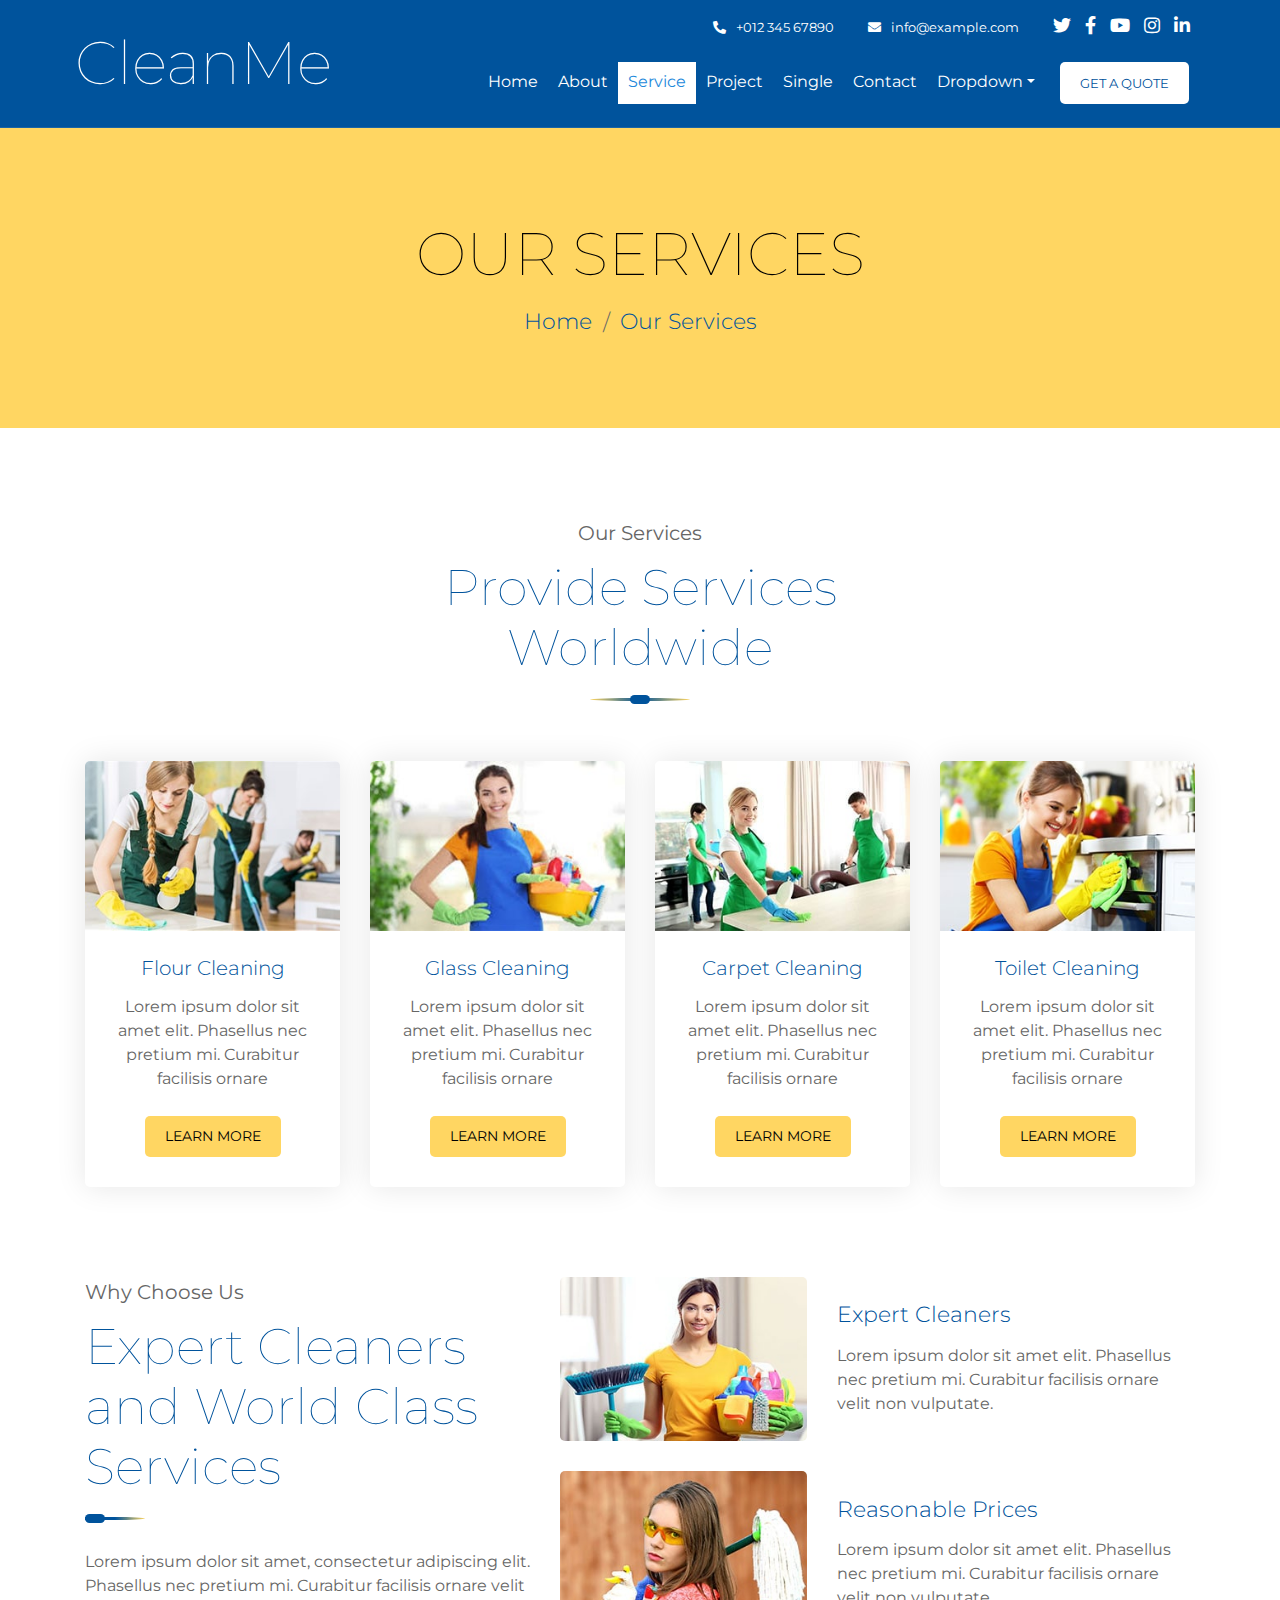
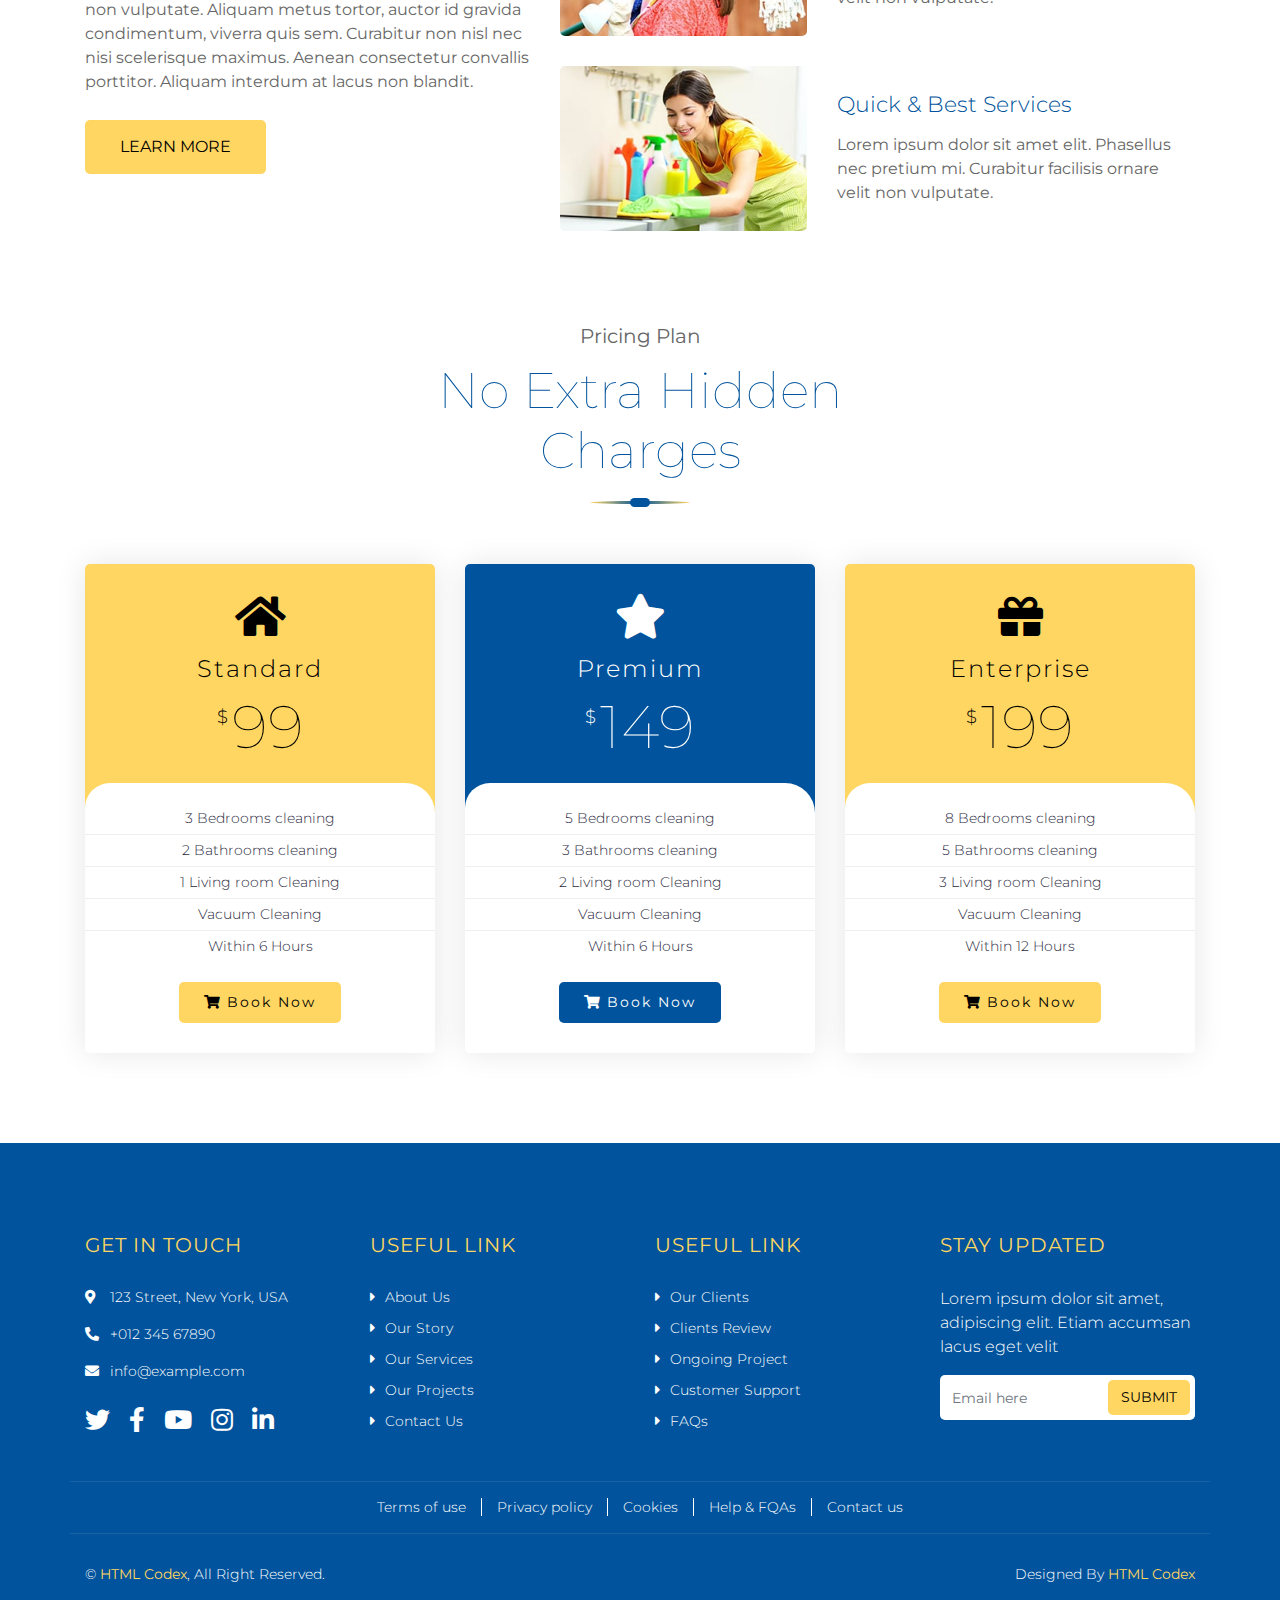
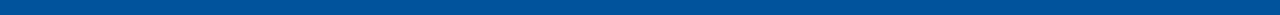
<file: Company Ximchistka/service.html>
<!DOCTYPE html>
<html lang="en">
    <head>
        <meta charset="utf-8">
        <title>Ideal Cleaning</title>
        <meta content="width=device-width, initial-scale=1.0" name="viewport">
        <meta content="Cleaning Company Website Template" name="keywords">
        <meta content="Cleaning Company Website Template" name="description">

        <!-- Favicon -->
        <link href="img/favicon.ico" rel="icon">

        <!-- Google Font -->
        <link href="https://fonts.googleapis.com/css2?family=Montserrat:wght@100;300;400&display=swap" rel="stylesheet">
        
        <!-- CSS Libraries -->
        <link href="https://stackpath.bootstrapcdn.com/bootstrap/4.4.1/css/bootstrap.min.css" rel="stylesheet">
        <link href="https://cdnjs.cloudflare.com/ajax/libs/font-awesome/5.10.0/css/all.min.css" rel="stylesheet">
        <link href="lib/owlcarousel/assets/owl.carousel.min.css" rel="stylesheet">
        <link href="lib/lightbox/css/lightbox.min.css" rel="stylesheet">

        <!-- Template Stylesheet -->
        <link href="css/style.css" rel="stylesheet">
    </head>

    <body>
        <div class="wrapper">
            <!-- Header Start -->
            <div class="header">
                <div class="container-fluid">
                    <div class="header-top row align-items-center">
                        <div class="col-lg-3">
                            <div class="brand">
                                <a href="index.html">
                                    CleanMe
                                    <!-- <img src="img/logo.png" alt="Logo"> -->
                                </a>
                            </div>
                        </div>
                        <div class="col-lg-9">
                            <div class="topbar">
                                <div class="topbar-col">
                                    <a href="tel:+012 345 67890"><i class="fa fa-phone-alt"></i>+012 345 67890</a>
                                </div>
                                <div class="topbar-col">
                                    <a href="mailto:info@example.com"><i class="fa fa-envelope"></i>info@example.com</a>
                                </div>
                                <div class="topbar-col">
                                    <div class="topbar-social">
                                        <a href=""><i class="fab fa-twitter"></i></a>
                                        <a href=""><i class="fab fa-facebook-f"></i></a>
                                        <a href=""><i class="fab fa-youtube"></i></a>
                                        <a href=""><i class="fab fa-instagram"></i></a>
                                        <a href=""><i class="fab fa-linkedin-in"></i></a>
                                    </div>
                                </div>
                            </div>
                            <div class="navbar navbar-expand-lg bg-light navbar-light">
                                <a href="#" class="navbar-brand">MENU</a>
                                <button type="button" class="navbar-toggler" data-toggle="collapse" data-target="#navbarCollapse">
                                    <span class="navbar-toggler-icon"></span>
                                </button>

                                <div class="collapse navbar-collapse justify-content-between" id="navbarCollapse">
                                    <div class="navbar-nav ml-auto">
                                        <a href="index.html" class="nav-item nav-link">Home</a>
                                        <a href="about.html" class="nav-item nav-link">About</a>
                                        <a href="service.html" class="nav-item nav-link active">Service</a>
                                        <a href="portfolio.html" class="nav-item nav-link">Project</a>
                                        <a href="single.html" class="nav-item nav-link">Single</a>
                                        <a href="contact.html" class="nav-item nav-link">Contact</a>
                                        <div class="nav-item dropdown">
                                            <a href="#" class="nav-link dropdown-toggle" data-toggle="dropdown">Dropdown</a>
                                            <div class="dropdown-menu">
                                                <a href="#" class="dropdown-item">Sub Item 1</a>
                                                <a href="#" class="dropdown-item">Sub Item 2</a>
                                            </div>
                                        </div>
                                        <a href="#" class="btn">Get A Quote</a>
                                    </div>
                                </div>
                            </div>
                        </div>
                    </div>
                </div>
            </div>
            <!-- Header End -->
            
            
            <!-- Page Header Start -->
            <div class="page-header">
                <div class="container">
                    <div class="row">
                        <div class="col-12">
                            <h2>Our Services</h2>
                        </div>
                        <div class="col-12">
                            <a href="">Home</a>
                            <a href="">Our Services</a>
                        </div>
                    </div>
                </div>
            </div>
            <!-- Page Header End -->


            <!-- Service Start -->
            <div class="service">
                <div class="container">
                    <div class="section-header">
                        <p>Our Services</p>
                        <h2>Provide Services Worldwide</h2>
                    </div>
                    <div class="row">
                        <div class="col-lg-3 col-md-6">
                            <div class="service-item">
                                <img src="img/service-1.jpg" alt="Service">
                                <h3>Flour Cleaning</h3>
                                <p>
                                    Lorem ipsum dolor sit amet elit. Phasellus nec pretium mi. Curabitur facilisis ornare
                                </p>
                                <a class="btn" href="">Learn More</a>
                            </div>
                        </div>
                        <div class="col-lg-3 col-md-6">
                            <div class="service-item">
                                <img src="img/service-2.jpg" alt="Service">
                                <h3>Glass Cleaning</h3>
                                <p>
                                    Lorem ipsum dolor sit amet elit. Phasellus nec pretium mi. Curabitur facilisis ornare
                                </p>
                                <a class="btn" href="">Learn More</a>
                            </div>
                        </div>
                        <div class="col-lg-3 col-md-6">
                            <div class="service-item">
                                <img src="img/service-3.jpg" alt="Service">
                                <h3>Carpet Cleaning</h3>
                                <p>
                                    Lorem ipsum dolor sit amet elit. Phasellus nec pretium mi. Curabitur facilisis ornare
                                </p>
                                <a class="btn" href="">Learn More</a>
                            </div>
                        </div>
                        <div class="col-lg-3 col-md-6">
                            <div class="service-item">
                                <img src="img/service-4.jpg" alt="Service">
                                <h3>Toilet Cleaning</h3>
                                <p>
                                    Lorem ipsum dolor sit amet elit. Phasellus nec pretium mi. Curabitur facilisis ornare
                                </p>
                                <a class="btn" href="">Learn More</a>
                            </div>
                        </div>
                    </div>
                </div>
            </div>
            <!-- Service End -->
            
            
            <!-- Feature Start -->
            <div class="feature">
                <div class="container">
                    <div class="row">
                        <div class="col-md-5">
                            <div class="section-header left">
                                <p>Why Choose Us</p>
                                <h2>Expert Cleaners and World Class Services</h2>
                            </div>
                            <p>
                                Lorem ipsum dolor sit amet, consectetur adipiscing elit. Phasellus nec pretium mi. Curabitur facilisis ornare velit non vulputate. Aliquam metus tortor, auctor id gravida condimentum, viverra quis sem. Curabitur non nisl nec nisi scelerisque maximus. Aenean consectetur convallis porttitor. Aliquam interdum at lacus non blandit.
                            </p>
                            <a class="btn" href="">Learn More</a>
                        </div>
                        <div class="col-md-7">
                            <div class="row align-items-center feature-item">
                                <div class="col-5">
                                    <img src="img/feature-1.jpg" alt="Feature">
                                </div>
                                <div class="col-7">
                                    <h3>Expert Cleaners</h3>
                                    <p>
                                        Lorem ipsum dolor sit amet elit. Phasellus nec pretium mi. Curabitur facilisis ornare velit non vulputate.
                                    </p>
                                </div>
                            </div>
                            <div class="row align-items-center feature-item">
                                <div class="col-5">
                                    <img src="img/feature-2.jpg" alt="Feature">
                                </div>
                                <div class="col-7">
                                    <h3>Reasonable Prices</h3>
                                    <p>
                                        Lorem ipsum dolor sit amet elit. Phasellus nec pretium mi. Curabitur facilisis ornare velit non vulputate.
                                    </p>
                                </div>
                            </div>
                            <div class="row align-items-center feature-item">
                                <div class="col-5">
                                    <img src="img/feature-3.jpg" alt="Feature">
                                </div>
                                <div class="col-7">
                                    <h3>Quick & Best Services</h3>
                                    <p>
                                        Lorem ipsum dolor sit amet elit. Phasellus nec pretium mi. Curabitur facilisis ornare velit non vulputate.
                                    </p>
                                </div>
                            </div>
                        </div>
                    </div>
                </div>
            </div>
            <!-- Feature End -->
            
            
            <!-- Pricing Plan Start -->
            <div class="price">
                <div class="container">
                    <div class="section-header">
                        <p>Pricing Plan</p>
                        <h2>No Extra Hidden Charges</h2>
                    </div>
                    <div class="row">
                        <div class="col-md-4">
                            <div class="price-item">
                                <div class="price-header">
                                    <div class="price-icon">
                                        <i class="fa fa-home"></i>
                                    </div>
                                    <div class="price-title">
                                        <h2>Standard</h2>
                                    </div>
                                    <div class="price-pricing">
                                        <h2><small>$</small>99</h2>
                                    </div>
                                </div>
                                <div class="price-body">
                                    <div class="price-des">
                                        <ul>
                                            <li>3 Bedrooms cleaning</li>
                                            <li>2 Bathrooms cleaning</li>
                                            <li>1 Living room Cleaning</li>
                                            <li>Vacuum Cleaning</li>
                                            <li>Within 6 Hours</li>
                                        </ul>
                                    </div>
                                </div>
                                <div class="price-footer">
                                    <div class="price-action">
                                        <a href=""><i class="fa fa-shopping-cart"></i>Book Now</a>
                                    </div>
                                </div>
                            </div>
                        </div>
                        <div class="col-md-4">
                            <div class="price-item featured-item">
                                <div class="price-header">
                                    <div class="price-icon">
                                        <i class="fa fa-star"></i>
                                    </div>
                                    <div class="price-title">
                                        <h2>Premium</h2>
                                    </div>
                                    <div class="price-pricing">
                                        <h2><small>$</small>149</h2>
                                    </div>
                                </div>
                                <div class="price-body">
                                    <div class="price-des">
                                        <ul>
                                            <li>5 Bedrooms cleaning</li>
                                            <li>3 Bathrooms cleaning</li>
                                            <li>2 Living room Cleaning</li>
                                            <li>Vacuum Cleaning</li>
                                            <li>Within 6 Hours</li>
                                        </ul>
                                    </div>
                                </div>
                                <div class="price-footer">
                                    <div class="price-action">
                                        <a href=""><i class="fa fa-shopping-cart"></i>Book Now</a>
                                    </div>
                                </div>
                            </div>
                        </div>
                        <div class="col-md-4">
                            <div class="price-item">
                                <div class="price-header">
                                    <div class="price-icon">
                                        <i class="fa fa-gift"></i>
                                    </div>
                                    <div class="price-title">
                                        <h2>Enterprise</h2>
                                    </div>
                                    <div class="price-pricing">
                                        <h2><small>$</small>199</h2>
                                    </div>
                                </div>
                                <div class="price-body">
                                    <div class="price-des">
                                        <ul>
                                            <li>8 Bedrooms cleaning</li>
                                            <li>5 Bathrooms cleaning</li>
                                            <li>3 Living room Cleaning</li>
                                            <li>Vacuum Cleaning</li>
                                            <li>Within 12 Hours</li>
                                        </ul>
                                    </div>
                                </div>
                                <div class="price-footer">
                                    <div class="price-action">
                                        <a href=""><i class="fa fa-shopping-cart"></i>Book Now</a>
                                    </div>
                                </div>
                            </div>
                        </div>
                    </div>
                </div>
            </div>
            <!-- Pricing Plan End -->


            <!-- Footer Start -->
            <div class="footer">
                <div class="container">
                    <div class="row">
                        <div class="col-md-6 col-lg-3">
                            <div class="footer-contact">
                                <h2>Get In Touch</h2>
                                <p><i class="fa fa-map-marker-alt"></i>123 Street, New York, USA</p>
                                <p><i class="fa fa-phone-alt"></i>+012 345 67890</p>
                                <p><i class="fa fa-envelope"></i>info@example.com</p>
                                <div class="footer-social">
                                    <a href=""><i class="fab fa-twitter"></i></a>
                                    <a href=""><i class="fab fa-facebook-f"></i></a>
                                    <a href=""><i class="fab fa-youtube"></i></a>
                                    <a href=""><i class="fab fa-instagram"></i></a>
                                    <a href=""><i class="fab fa-linkedin-in"></i></a>
                                </div>
                            </div>
                        </div>
                        <div class="col-md-6 col-lg-3">
                            <div class="footer-link">
                                <h2>Useful Link</h2>
                                <a href="">About Us</a>
                                <a href="">Our Story</a>
                                <a href="">Our Services</a>
                                <a href="">Our Projects</a>
                                <a href="">Contact Us</a>
                            </div>
                        </div>
                        <div class="col-md-6 col-lg-3">
                            <div class="footer-link">
                                <h2>Useful Link</h2>
                                <a href="">Our Clients</a>
                                <a href="">Clients Review</a>
                                <a href="">Ongoing Project</a>
                                <a href="">Customer Support</a>
                                <a href="">FAQs</a>
                            </div>
                        </div>
                        <div class="col-md-6 col-lg-3">
                            <div class="footer-form">
                                <h2>Stay Updated</h2>
                                <p>
                                    Lorem ipsum dolor sit amet, adipiscing elit. Etiam accumsan lacus eget velit
                                </p>
                                <input class="form-control" placeholder="Email here">
                                <button class="btn">Submit</button>
                            </div>
                        </div>
                    </div>
                </div>
                <div class="container footer-menu">
                    <div class="f-menu">
                        <a href="">Terms of use</a>
                        <a href="">Privacy policy</a>
                        <a href="">Cookies</a>
                        <a href="">Help & FQAs</a>
                        <a href="">Contact us</a>
                    </div>
                </div>
                <div class="container copyright">
                    <div class="row">
                        <div class="col-md-6">
                            <p>&copy; <a href="https://htmlcodex.com">HTML Codex</a>, All Right Reserved.</p>
                        </div>
                        <div class="col-md-6">
                            <p>Designed By <a href="https://htmlcodex.com">HTML Codex</a></p>
                        </div>
                    </div>
                </div>
            </div>
            <!-- Footer End -->
            
            <a href="#" class="back-to-top"><i class="fa fa-chevron-up"></i></a>
        </div>

        <!-- JavaScript Libraries -->
        <script src="https://code.jquery.com/jquery-3.4.1.min.js"></script>
        <script src="https://stackpath.bootstrapcdn.com/bootstrap/4.4.1/js/bootstrap.bundle.min.js"></script>
        <script src="lib/easing/easing.min.js"></script>
        <script src="lib/owlcarousel/owl.carousel.min.js"></script>
        <script src="lib/isotope/isotope.pkgd.min.js"></script>
        <script src="lib/lightbox/js/lightbox.min.js"></script>

        <!-- Template Javascript -->
        <script src="js/main.js"></script>
    </body>
</html>
</file>
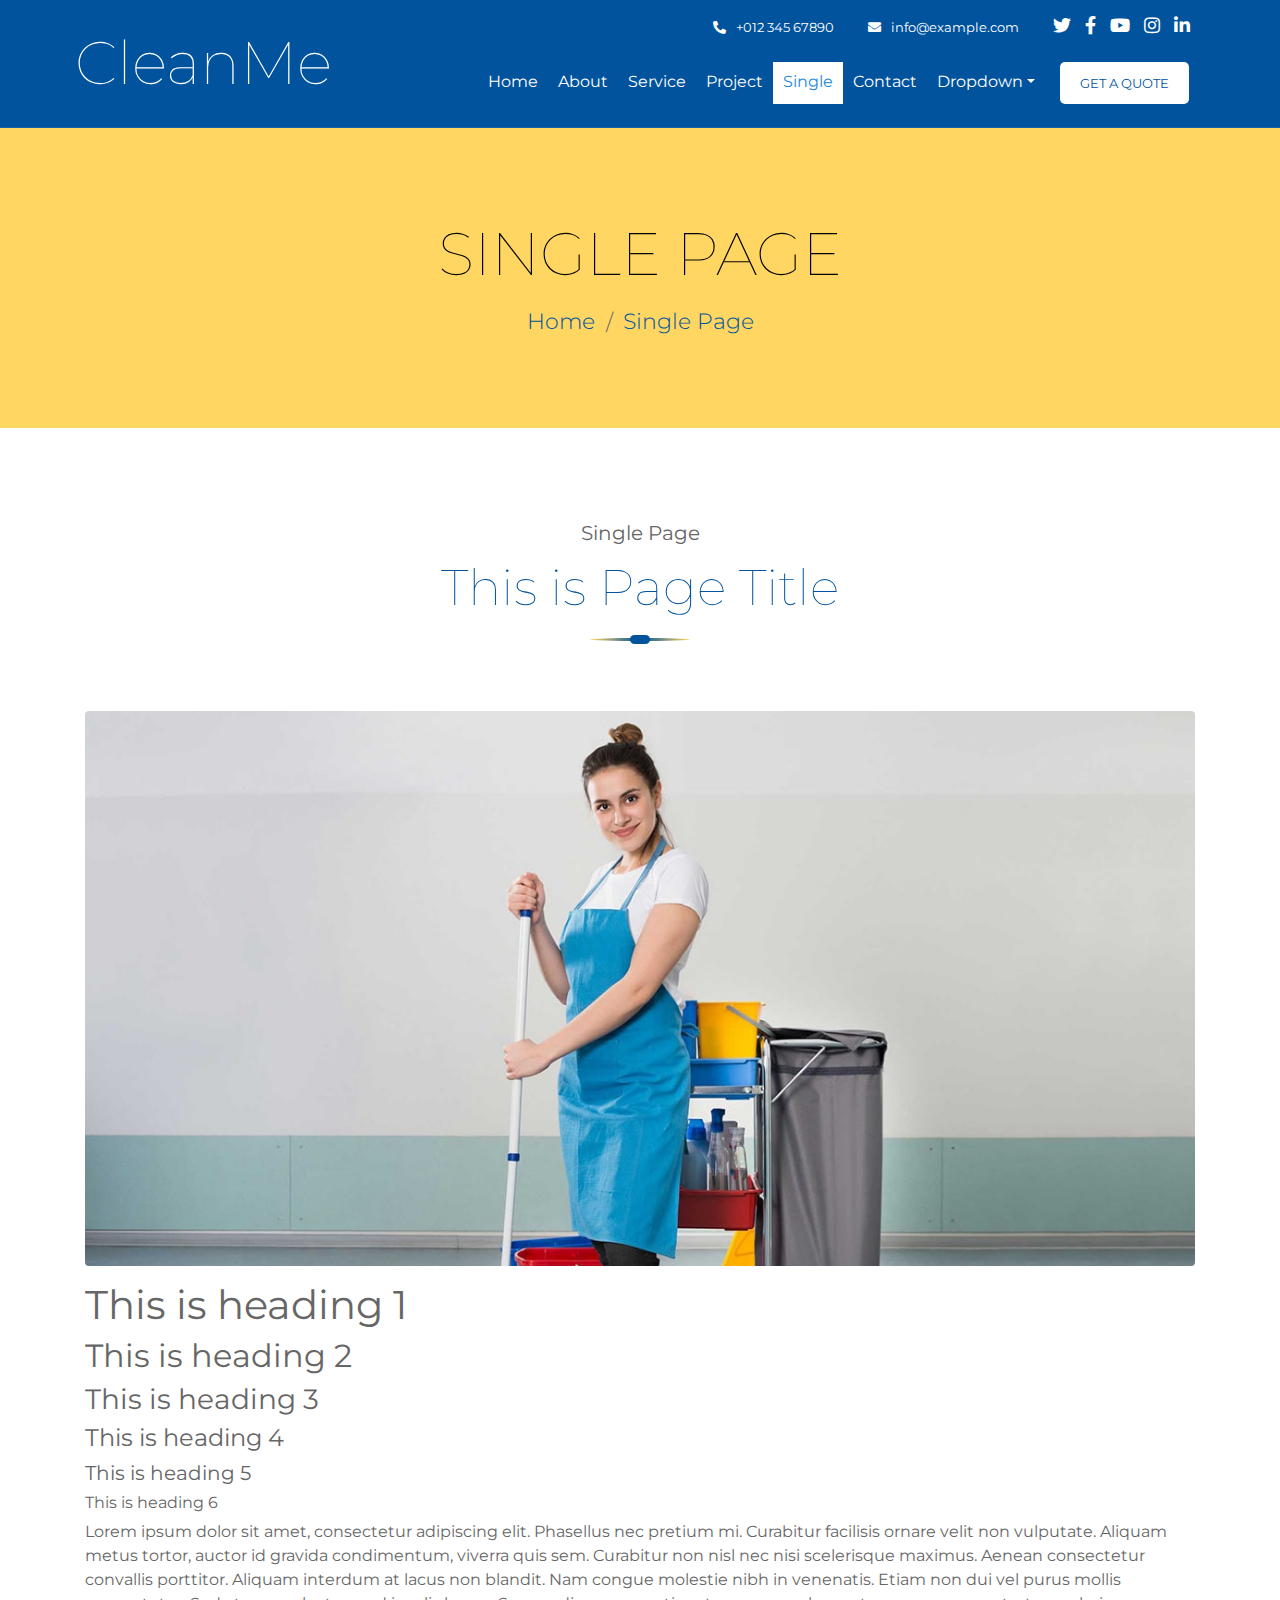
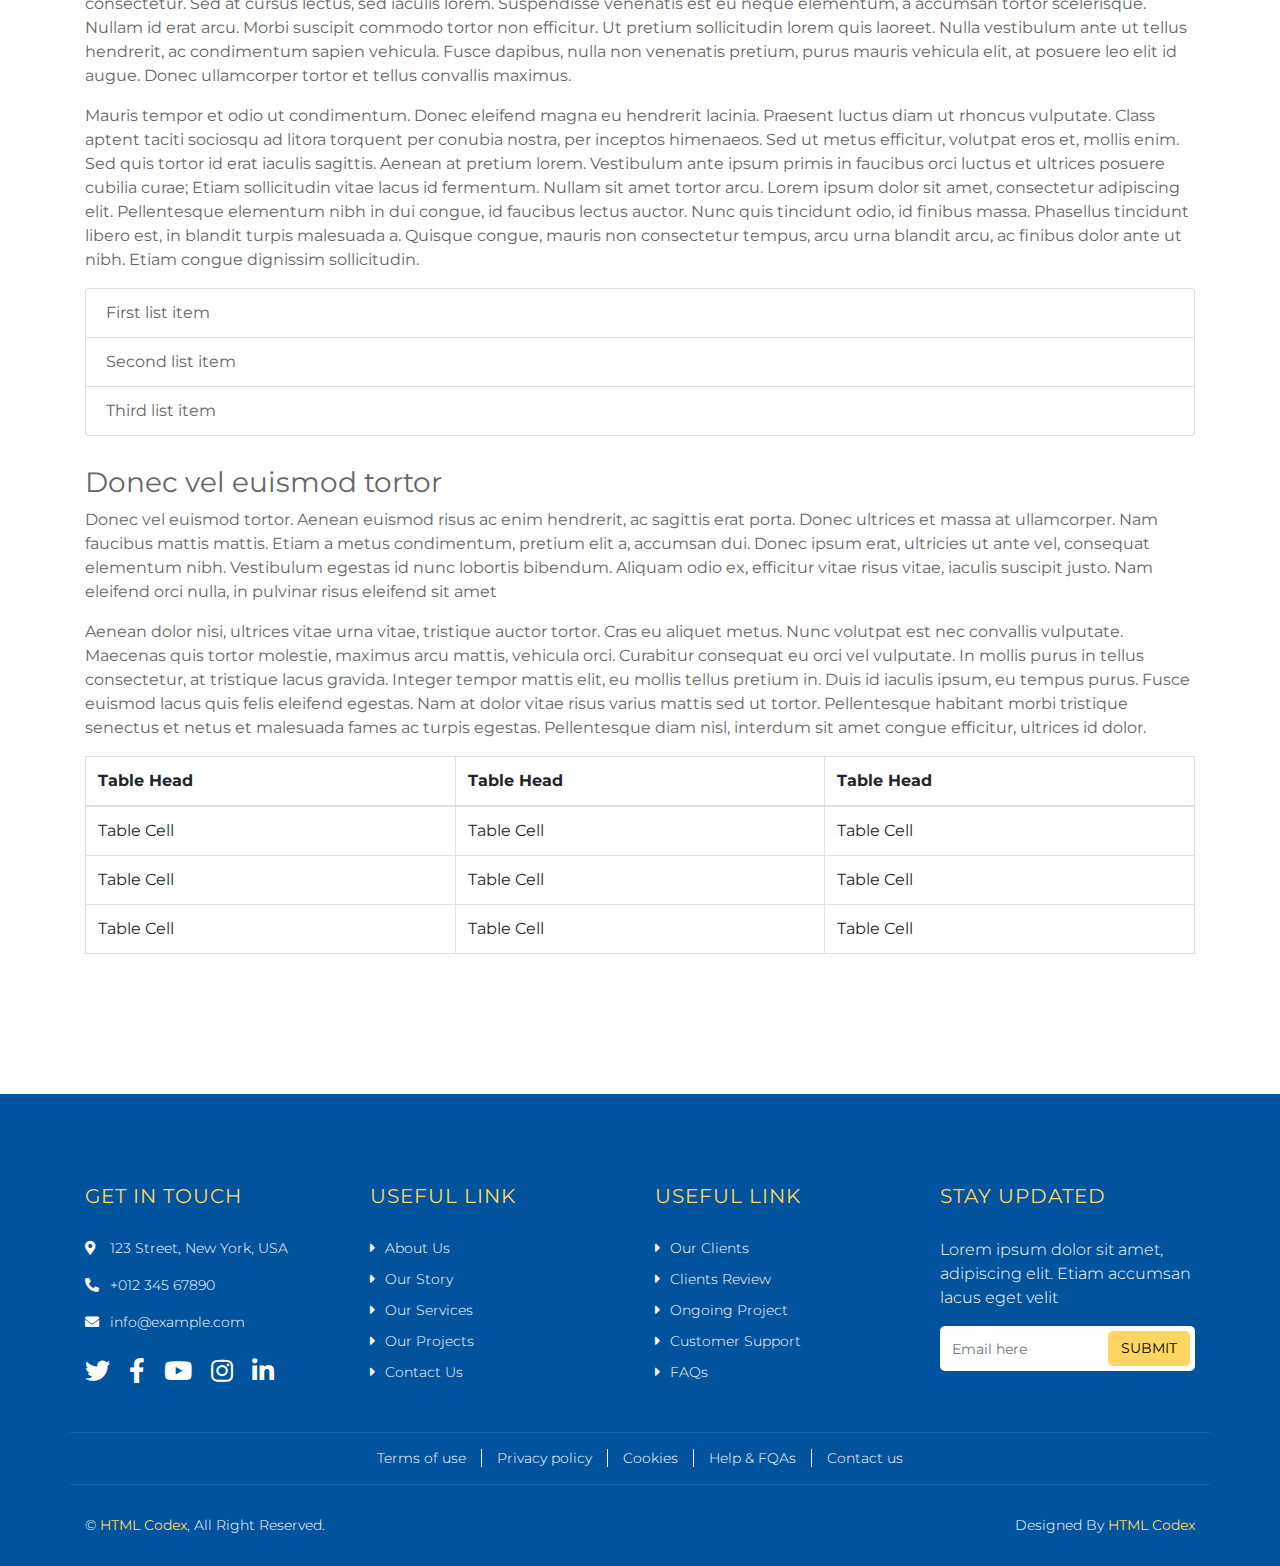
<file: Company Ximchistka/single.html>
<!DOCTYPE html>
<html lang="en">
    <head>
        <meta charset="utf-8">
        <title>Ideal Cleaning</title>
        <meta content="width=device-width, initial-scale=1.0" name="viewport">
        <meta content="Cleaning Company Website Template" name="keywords">
        <meta content="Cleaning Company Website Template" name="description">

        <!-- Favicon -->
        <link href="img/favicon.ico" rel="icon">

        <!-- Google Font -->
        <link href="https://fonts.googleapis.com/css2?family=Montserrat:wght@100;300;400&display=swap" rel="stylesheet">
        
        <!-- CSS Libraries -->
        <link href="https://stackpath.bootstrapcdn.com/bootstrap/4.4.1/css/bootstrap.min.css" rel="stylesheet">
        <link href="https://cdnjs.cloudflare.com/ajax/libs/font-awesome/5.10.0/css/all.min.css" rel="stylesheet">
        <link href="lib/owlcarousel/assets/owl.carousel.min.css" rel="stylesheet">
        <link href="lib/lightbox/css/lightbox.min.css" rel="stylesheet">

        <!-- Template Stylesheet -->
        <link href="css/style.css" rel="stylesheet">
    </head>

    <body>
        <div class="wrapper">
            <!-- Header Start -->
            <div class="header">
                <div class="container-fluid">
                    <div class="header-top row align-items-center">
                        <div class="col-lg-3">
                            <div class="brand">
                                <a href="index.html">
                                    CleanMe
                                    <!-- <img src="img/logo.png" alt="Logo"> -->
                                </a>
                            </div>
                        </div>
                        <div class="col-lg-9">
                            <div class="topbar">
                                <div class="topbar-col">
                                    <a href="tel:+012 345 67890"><i class="fa fa-phone-alt"></i>+012 345 67890</a>
                                </div>
                                <div class="topbar-col">
                                    <a href="mailto:info@example.com"><i class="fa fa-envelope"></i>info@example.com</a>
                                </div>
                                <div class="topbar-col">
                                    <div class="topbar-social">
                                        <a href=""><i class="fab fa-twitter"></i></a>
                                        <a href=""><i class="fab fa-facebook-f"></i></a>
                                        <a href=""><i class="fab fa-youtube"></i></a>
                                        <a href=""><i class="fab fa-instagram"></i></a>
                                        <a href=""><i class="fab fa-linkedin-in"></i></a>
                                    </div>
                                </div>
                            </div>
                            <div class="navbar navbar-expand-lg bg-light navbar-light">
                                <a href="#" class="navbar-brand">MENU</a>
                                <button type="button" class="navbar-toggler" data-toggle="collapse" data-target="#navbarCollapse">
                                    <span class="navbar-toggler-icon"></span>
                                </button>

                                <div class="collapse navbar-collapse justify-content-between" id="navbarCollapse">
                                    <div class="navbar-nav ml-auto">
                                        <a href="index.html" class="nav-item nav-link">Home</a>
                                        <a href="about.html" class="nav-item nav-link">About</a>
                                        <a href="service.html" class="nav-item nav-link">Service</a>
                                        <a href="portfolio.html" class="nav-item nav-link">Project</a>
                                        <a href="single.html" class="nav-item nav-link active">Single</a>
                                        <a href="contact.html" class="nav-item nav-link">Contact</a>
                                        <div class="nav-item dropdown">
                                            <a href="#" class="nav-link dropdown-toggle" data-toggle="dropdown">Dropdown</a>
                                            <div class="dropdown-menu">
                                                <a href="#" class="dropdown-item">Sub Item 1</a>
                                                <a href="#" class="dropdown-item">Sub Item 2</a>
                                            </div>
                                        </div>
                                        <a href="#" class="btn">Get A Quote</a>
                                    </div>
                                </div>
                            </div>
                        </div>
                    </div>
                </div>
            </div>
            <!-- Header End -->
            
            
            <!-- Page Header Start -->
            <div class="page-header">
                <div class="container">
                    <div class="row">
                        <div class="col-12">
                            <h2>Single Page</h2>
                        </div>
                        <div class="col-12">
                            <a href="">Home</a>
                            <a href="">Single Page</a>
                        </div>
                    </div>
                </div>
            </div>
            <!-- Page Header End -->


            <!-- Single Page Start -->
            <div class="single">
                <div class="container">
                    <div class="section-header">
                        <p>Single Page</p>
                        <h2>This is Page Title</h2>
                    </div>
                    <div class="row">
                        <div class="col-12">
                            <img class="img-fluid rounded" src="img/single.jpg" alt="Image">
                            <h1>This is heading 1</h1>
                            <h2>This is heading 2</h2>
                            <h3>This is heading 3</h3>
                            <h4>This is heading 4</h4>
                            <h5>This is heading 5</h5>
                            <h6>This is heading 6</h6>
                            <p>
                                Lorem ipsum dolor sit amet, consectetur adipiscing elit. Phasellus nec pretium mi. Curabitur facilisis ornare velit non vulputate. Aliquam metus tortor, auctor id gravida condimentum, viverra quis sem. Curabitur non nisl nec nisi scelerisque maximus. Aenean consectetur convallis porttitor. Aliquam interdum at lacus non blandit. Nam congue molestie nibh in venenatis. Etiam non dui vel purus mollis consectetur. Sed at cursus lectus, sed iaculis lorem. Suspendisse venenatis est eu neque elementum, a accumsan tortor scelerisque. Nullam id erat arcu. Morbi suscipit commodo tortor non efficitur. Ut pretium sollicitudin lorem quis laoreet. Nulla vestibulum ante ut tellus hendrerit, ac condimentum sapien vehicula. Fusce dapibus, nulla non venenatis pretium, purus mauris vehicula elit, at posuere leo elit id augue. Donec ullamcorper tortor et tellus convallis maximus.
                            </p>
                            <p>
                                Mauris tempor et odio ut condimentum. Donec eleifend magna eu hendrerit lacinia. Praesent luctus diam ut rhoncus vulputate. Class aptent taciti sociosqu ad litora torquent per conubia nostra, per inceptos himenaeos. Sed ut metus efficitur, volutpat eros et, mollis enim. Sed quis tortor id erat iaculis sagittis. Aenean at pretium lorem. Vestibulum ante ipsum primis in faucibus orci luctus et ultrices posuere cubilia curae; Etiam sollicitudin vitae lacus id fermentum. Nullam sit amet tortor arcu. Lorem ipsum dolor sit amet, consectetur adipiscing elit. Pellentesque elementum nibh in dui congue, id faucibus lectus auctor. Nunc quis tincidunt odio, id finibus massa. Phasellus tincidunt libero est, in blandit turpis malesuada a. Quisque congue, mauris non consectetur tempus, arcu urna blandit arcu, ac finibus dolor ante ut nibh. Etiam congue dignissim sollicitudin. 
                            </p>
                            <ul class="list-group">
                                <li class="list-group-item">First list item</li>
                                <li class="list-group-item">Second list item</li>
                                <li class="list-group-item">Third list item</li>
                            </ul>
                            <h3>Donec vel euismod tortor</h3>
                            <p>
                                Donec vel euismod tortor. Aenean euismod risus ac enim hendrerit, ac sagittis erat porta. Donec ultrices et massa at ullamcorper. Nam faucibus mattis mattis. Etiam a metus condimentum, pretium elit a, accumsan dui. Donec ipsum erat, ultricies ut ante vel, consequat elementum nibh. Vestibulum egestas id nunc lobortis bibendum. Aliquam odio ex, efficitur vitae risus vitae, iaculis suscipit justo. Nam eleifend orci nulla, in pulvinar risus eleifend sit amet
                            </p>
                            <p>
                                Aenean dolor nisi, ultrices vitae urna vitae, tristique auctor tortor. Cras eu aliquet metus. Nunc volutpat est nec convallis vulputate. Maecenas quis tortor molestie, maximus arcu mattis, vehicula orci. Curabitur consequat eu orci vel vulputate. In mollis purus in tellus consectetur, at tristique lacus gravida. Integer tempor mattis elit, eu mollis tellus pretium in. Duis id iaculis ipsum, eu tempus purus. Fusce euismod lacus quis felis eleifend egestas. Nam at dolor vitae risus varius mattis sed ut tortor. Pellentesque habitant morbi tristique senectus et netus et malesuada fames ac turpis egestas. Pellentesque diam nisl, interdum sit amet congue efficitur, ultrices id dolor. 
                            </p>
                            <table class="table table-bordered">
                                <thead>
                                    <tr>
                                        <th>Table Head</th>
                                        <th>Table Head</th>
                                        <th>Table Head</th>
                                    </tr>
                                </thead>
                                <tbody>
                                    <tr>
                                        <td>Table Cell</td>
                                        <td>Table Cell</td>
                                        <td>Table Cell</td>
                                    </tr>
                                    <tr>
                                        <td>Table Cell</td>
                                        <td>Table Cell</td>
                                        <td>Table Cell</td>
                                    </tr>
                                    <tr>
                                        <td>Table Cell</td>
                                        <td>Table Cell</td>
                                        <td>Table Cell</td>
                                    </tr>
                                </tbody>
                            </table>
                        </div>
                    </div>
                </div>
            </div>
            <!-- Single Page End -->


            <!-- Footer Start -->
            <div class="footer">
                <div class="container">
                    <div class="row">
                        <div class="col-md-6 col-lg-3">
                            <div class="footer-contact">
                                <h2>Get In Touch</h2>
                                <p><i class="fa fa-map-marker-alt"></i>123 Street, New York, USA</p>
                                <p><i class="fa fa-phone-alt"></i>+012 345 67890</p>
                                <p><i class="fa fa-envelope"></i>info@example.com</p>
                                <div class="footer-social">
                                    <a href=""><i class="fab fa-twitter"></i></a>
                                    <a href=""><i class="fab fa-facebook-f"></i></a>
                                    <a href=""><i class="fab fa-youtube"></i></a>
                                    <a href=""><i class="fab fa-instagram"></i></a>
                                    <a href=""><i class="fab fa-linkedin-in"></i></a>
                                </div>
                            </div>
                        </div>
                        <div class="col-md-6 col-lg-3">
                            <div class="footer-link">
                                <h2>Useful Link</h2>
                                <a href="">About Us</a>
                                <a href="">Our Story</a>
                                <a href="">Our Services</a>
                                <a href="">Our Projects</a>
                                <a href="">Contact Us</a>
                            </div>
                        </div>
                        <div class="col-md-6 col-lg-3">
                            <div class="footer-link">
                                <h2>Useful Link</h2>
                                <a href="">Our Clients</a>
                                <a href="">Clients Review</a>
                                <a href="">Ongoing Project</a>
                                <a href="">Customer Support</a>
                                <a href="">FAQs</a>
                            </div>
                        </div>
                        <div class="col-md-6 col-lg-3">
                            <div class="footer-form">
                                <h2>Stay Updated</h2>
                                <p>
                                    Lorem ipsum dolor sit amet, adipiscing elit. Etiam accumsan lacus eget velit
                                </p>
                                <input class="form-control" placeholder="Email here">
                                <button class="btn">Submit</button>
                            </div>
                        </div>
                    </div>
                </div>
                <div class="container footer-menu">
                    <div class="f-menu">
                        <a href="">Terms of use</a>
                        <a href="">Privacy policy</a>
                        <a href="">Cookies</a>
                        <a href="">Help & FQAs</a>
                        <a href="">Contact us</a>
                    </div>
                </div>
                <div class="container copyright">
                    <div class="row">
                        <div class="col-md-6">
                            <p>&copy; <a href="https://htmlcodex.com">HTML Codex</a>, All Right Reserved.</p>
                        </div>
                        <div class="col-md-6">
                            <p>Designed By <a href="https://htmlcodex.com">HTML Codex</a></p>
                        </div>
                    </div>
                </div>
            </div>
            <!-- Footer End -->
            
            <a href="#" class="back-to-top"><i class="fa fa-chevron-up"></i></a>
        </div>

        <!-- JavaScript Libraries -->
        <script src="https://code.jquery.com/jquery-3.4.1.min.js"></script>
        <script src="https://stackpath.bootstrapcdn.com/bootstrap/4.4.1/js/bootstrap.bundle.min.js"></script>
        <script src="lib/easing/easing.min.js"></script>
        <script src="lib/owlcarousel/owl.carousel.min.js"></script>
        <script src="lib/isotope/isotope.pkgd.min.js"></script>
        <script src="lib/lightbox/js/lightbox.min.js"></script>

        <!-- Template Javascript -->
        <script src="js/main.js"></script>
    </body>
</html>
</file>
<file: Company Ximchistka/css/style.css>
/*******************************/
/********* General CSS *********/
/*******************************/
body {
    color: #666666;
    background: #ffffff;
    font-family: 'Montserrat', sans-serif;
    font-weight: 400;
    box-sizing: border-box;
}

h1,
h2, 
h3, 
h4,
h5, 
h6 {
    font-weight: 100;
}

a {
    color: #454545;
    transition: .3s;
}

a:hover,
a:active,
a:focus {
    color: #333333;
    outline: none;
    text-decoration: none;
}

.btn:focus {
    box-shadow: none;
}

.wrapper {
    position: relative;
    width: 100%;
    margin: 0 auto;
    background: #ffffff;
}

.back-to-top {
    position: fixed;
    display: none;
    background: #2389db;
    color: #fff;
    width: 44px;
    height: 44px;
    text-align: center;
    line-height: 1;
    font-size: 22px;
    border-radius: 5px;
    right: 15px;
    bottom: 15px;
    transition: background 0.5s;
    z-index: 9;
}

.back-to-top:hover {
    color: #ffffff;
    background: #00539C;
}

.back-to-top i {
    padding-top: 10px;
}


/*******************************/
/********** Header CSS *********/
/*******************************/
.header {
    position: relative;
    width: 100%;
    padding: 15px 0 0 0;
    background: #00539C;
}

.header.home {
    margin-bottom: 45px;
    background: linear-gradient(rgba(0, 83, 156, 0.527), rgba(0, 83, 156, 0.548), rgba(0, 83, 156, 0.637)), url(../img/header1.jpg);
    background-position: center;
    background-repeat: no-repeat;
    background-size: cover;
}

@media (min-width: 992px) {
    .header .row {
        padding: 0 60px;
    }
}
*{
    margin: 0;
    padding: 0;
    box-sizing: border-box;
}
.body{
    display: flex;
    justify-content: center;
    align-items: center;
    min-height: 100vh;
    width: 100%;
    background: #2a2a2a;
    position: fixed;
    top: 0;
    left: 0;
    z-index: 99999999999999;
}
.loader{
    position: relative;
    width: 400px;
    height: 400px;
    background: #2196f3;
    border-radius: 50%;
    box-shadow: inset 0 0 50px #000;
    overflow: hidden;
}
.loader::before{
    content: '';
    position: absolute;
    top: -150%;
    left: -50%;
    width: 200%;
    height: 200%;
    border-radius: 40%;
    background: #111;
    opacity: 0.7;
    animation: animate 12s linear infinite;
}
@keyframes animate{
    0%{
        transform: rotate(0deg);
    }
    100%{
        transform: rotate(360deg);
    }
}
.loader::after{
    content: '';
    position: absolute;
    top: -150%;
    left: -50%;
    width: 200%;
    height: 200%;
    border-radius: 40%;
    background: #111;
    opacity: 0.9;
    animation: animate2 5s linear infinite;
}
@keyframes animate2{
    0%{
        transform: rotate(360deg);
    }
    100%{
        transform: rotate(0deg);
    }
}
.header .header-top {
    padding-bottom: 15px;
    border-bottom: 1px solid rgba(255, 255, 255, .1);
}

.header .brand {
    position: relative;
}

.header .brand a {
    color: #ffffff;
    font-size: 60px;
    font-weight: 100;
}
.header .brand img {
    width: 100%;
    max-width: 150px;
    height: 100%;
    max-height: 100px;
}

.header .topbar {
    position: relative;
    text-align: right;
}

.header .topbar .topbar-col {
    display: inline-block;
    padding: 0 15px;
    margin-bottom: 15px;
}

.header .topbar-col a {
    color: #ffffff;
    font-size: 13px;
}

.header .topbar-col a i {
    margin-right: 10px;
    color: #fff;
}

.header .topbar-social {
    position: relative;
}

.header .topbar-social a {
    display: inline-block;
}

.header .topbar-social a i {
    margin-right: 10px;
    font-size: 18px;
    color: #ffffff;
}

.header .topbar-social a:last-child i {
    margin: 0;
}

.header .topbar-social a{
    transition: 1s;
}

.header .topbar-social a:hover i.fa-twitter {
    color: rgb(0, 68, 255);
}
.header .topbar-social a:hover i.fa-facebook-f {
    color: blue;
}
.header .topbar-social a:hover i.fa-youtube { 
    color: red;
}
.header .topbar-social a:hover i.fa-instagram {
    color: pink;
}

.header .dropdown-menu {
    margin-top: 0;
    border: 0;
    border-radius: 5px;
    background: #eeeeee;
}

.header .dropdown-menu a.active {
    color: #fff;
    font-weight: 600;
}

@media (min-width: 992px) {
    .header .navbar {
        background: transparent !important;
    }
    
    .header .navbar-brand {
        display: none;
    }
    
    .header .navbar-light a.nav-link,
    .header .navbar-light .show > .nav-link {
        position: relative;
        padding: 8px 10px;
        color: #ffffff;
        font-size: 16px;
        z-index: 1;
    }
    
    .header .navbar-light a.nav-link:hover,
    .header .navbar-light a.nav-link.active {
        color: #2389db;
        background: #fff;
    }
    .navbar-nav span{
        padding-right: 10px;
    }
}


@media (max-width: 992px) {
    .header .brand {
        text-align: center;
        margin-bottom: 15px;
    }
    
    .header .topbar {
        text-align: center;
        margin-bottom: 15px;
    }
    
    .header .topbar .topbar-col {
        margin: 0;
    }
    
    .header .topbar .topbar-social {
        margin-top: 5px;
    }
    
    .header .navbar {
        background: #ffffff !important;
        border: none;
        z-index: 1;
    }
    
    .header a.nav-link {
        padding: 5px 0;
    }
    
    .header .dropdown-menu {
        box-shadow: none;
    }
}

.header .navbar .btn {
    position: relative;
    margin-left: 15px;
    padding: 12px 20px 10px 20px;
    font-size: 13px;
    text-transform: uppercase;
    color: #00539C;
    border: none;
    border-radius: 5px;
    background: #ffffff;
    transition: .3s;
}

.header .navbar .btn:hover {
    color: #000000;
    background: #FFD662;
}

.header .navbar .btn i {
    font-size: 16px;
    margin-right: 8px;
}

@media (max-width: 992px) {
    .header .navbar {
        border-radius: 5px;
    }
    
    .header .navbar .btn {
        display: none;
    }
}

.header .hero {
    padding-top: 60px;
    padding-bottom: 60px;
}

.header .hero h2 {
    margin: 0;
    font-size: 60px;
    font-weight: 100;
    color: #ffffff;
}

.header .hero h2 span {
    color: #FFD662;
}

.header .hero p {
    margin: 10px 0 20px 0;
    font-size: 22px;
    color: #ffffff;
}

.header .hero a.btn {
    position: relative;
    padding: 15px 30px;
    font-size: 16px;
    text-transform: uppercase;
    color: #00539C;
    border: none;
    border-radius: 5px;
    background: #ffffff;
    transition: .3s;
}

.header .hero a.btn:hover {
    color: #000000;
    background: #FFD662;
}

.header .hero .form {
    padding: 30px;
    border: 1px solid rgba(255, 255, 255, .4);
    background: rgba(255, 255, 255, .3);
    border-radius: 5px;
}

.header .hero .form h3 {
    color: #ffffff;
    font-weight: 300;
}

.header .hero .form input,
.header .hero .form select,
.header .hero .form textarea {
    margin-bottom: 15px;
    height: 45px;
    border-radius: 5px;
    border: 1px solid rgba(255, 255, 255, .3);
    background: rgba(255, 255, 255, .2);
}

.header .hero .form textarea {
    height: 75px;
}

.header .hero .form select,
.header .hero .form input::placeholder,
.header .hero .form textarea::placeholder {
    color: #ffffff;
}

.header .hero .form select option:not(:checked) {
    color: #666666;
}

.header .hero .form .btn {
    position: relative;
    padding: 10px 35px;
    font-size: 16px;
    text-transform: uppercase;
    color: #000000;
    border: none;
    border-radius: 5px;
    background: #FFD662;
    transition: .3s;
}

.header .hero .form .btn:hover {
    color: #00539C;
    background: #ffffff;
}

@media (max-width: 767.98px) {
    .header .hero .form {
        margin-top: 45px;
    }
}


/*******************************/
/******* Page Header CSS *******/
/*******************************/
.page-header {
    position: relative;
    margin-bottom: 45px;
    padding: 90px 0;
    text-align: center;
    background: #FFD662;
}

.page-header h2 {
    color: #000000;
    font-size: 60px;
    font-weight: 100;
    text-transform: uppercase;
    margin-bottom: 15px;
}

.page-header a {
    position: relative;
    padding: 0 12px;
    font-size: 22px;
    font-weight: 300;
    color: #00539C;
}

.page-header a:hover {
    color: #000000;
}

.page-header a::after {
    position: absolute;
    content: "/";
    width: 8px;
    height: 8px;
    top: -2px;
    right: -7px;
    text-align: center;
    color: #666666;
}

.page-header a:last-child::after {
    display: none;
}


/*******************************/
/******* Section Header ********/
/*******************************/
.section-header {
    position: relative;
    width: 100%;
    max-width: 550px;
    text-align: center;
    margin: 0 auto;
    margin-bottom: 60px;
    padding-bottom: 15px;
}

.section-header::before {
    position: absolute;
    content: "";
    width: 100px;
    height: 3px;
    left: calc(50% - 50px);
    bottom: 0;
    background: linear-gradient(to left, #FFD662, #00539C, #FFD662);
    border-radius: 100%;
}

.section-header::after {
    position: absolute;
    content: "";
    width: 20px;
    height: 9px;
    left: calc(50% - 10px);
    bottom: -3px;
    background: #00539C;
    border-radius: 5px;
}

.section-header p {
    margin-bottom: 10px;
    font-size: 20px;
}

.section-header h2 {
    color: #00539C;
    font-size: 50px;
    font-weight: 100;
}

.section-header.left {
    text-align: left;
}

.section-header.left::before {
    width: 60px;
    left: 0;
    background: linear-gradient(to left, #FFD662, #00539C, #00539C);
    border-radius: 0 100% 100% 0;
}

.section-header.left::after {
    left: 0;
    border-radius: 5px;
}


/*******************************/
/********** About CSS **********/
/*******************************/
.about {
    position: relative;
    width: 100%;
    padding: 45px 0;
}

.about .about-img img {
    width: 100%;
    border-radius: 5px;
}

.about .about-text h2 {
    position: relative;
    color: #00539C;
    font-size: 50px;
    margin-bottom: 15px;
}

.about .about-text h2 span {
    font-size: 120px;
}

.about .about-text p {
    font-size: 16px;
    margin-bottom: 30px;
}

.about .about-text a.btn {
    padding: 15px 35px;
    font-size: 16px;
    text-transform: uppercase;
    color: #fff;
    border: none;
    border-radius: 5px;
    background: #2389db;
    transition: .3s;
}
.about .about-text a.btn:hover{
    background: #fff;
    color: #2389db;
    border: 1px solid #2389db;
}

@media (max-width: 767.98px) {
    .about .about-img img {
        margin-bottom: 30px;
    }
}


/*******************************/
/********* Service CSS *********/
/*******************************/
.service {
    position: relative;
    width: 100%;
    padding: 45px 0 15px 0;
}

.service .service-item {
    position: relative;
    width: 100%;
    text-align: center;
    background: #ffffff;
    border-radius: 5px;
    margin-bottom: 30px;
    box-shadow: 0 0 30px rgba(0, 0, 0, .1);
}

.service .service-item img {
    width: 100%;
    border-radius: 5px 5px 0 0;
}

.service .service-item h3 {
    margin: 0;
    padding: 25px 15px 15px 15px;
    font-size: 20px;
    font-weight: 300;
    color: #00539C;
}

.service .service-item p {
    margin: 0;
    padding: 0 25px 25px 25px;
    font-size: 16px;
}

.service .service-item a.btn {
    position: relative;
    margin-bottom: 30px;
    padding: 10px 20px;
    font-size: 14px;
    text-transform: uppercase;
    color: #000000;
    border: none;
    border-radius: 5px;
    background: #FFD662;
    transition: .3s;
}

.service .service-item:hover a.btn {
    color: #ffffff;
    background: #00539C;
}

.service .service-item a.btn:hover {
    color: #000000;
    background: #FFD662;
}


/*******************************/
/********* Feature CSS *********/
/*******************************/
.feature {
    position: relative;
    width: 100%;
    padding: 45px 0 15px 0;
}

.feature .section-header {
    margin-bottom: 30px;
}

.feature a.btn {
    margin-top: 10px;
    padding: 15px 35px;
    font-size: 16px;
    text-transform: uppercase;
    color: #000000;
    border: none;
    border-radius: 5px;
    background: #FFD662;
    transition: .3s;
}

.feature a.btn:hover {
    color: #ffffff;
    background: #00539C;
}

.feature .feature-item {
    margin-bottom: 30px;
}

.feature .feature-item img {
    width: 100%;
    border-radius: 5px;
}

.feature .feature-item h3 {
    margin-bottom: 15px;
    font-size: 22px;
    font-weight: 300;
    color: #00539C;
}

.feature .feature-item p {
    margin: 0;
    font-size: 16px;
}

@media (max-width: 767.98px) {
    .feature a.btn {
        margin-bottom: 45px;
    }
}


/*******************************/
/*********** Team CSS **********/
/*******************************/
.team {
    position: relative;
    width: 100%;
    padding: 45px 0 15px 0;
}

.team .team-item {
    margin-bottom: 30px;
}

.team .team-img {
    position: relative;
    font-size: 0;
    clip-path: polygon(50% 0%, 100% 25%, 100% 75%, 50% 100%, 0% 75%, 0% 25%);
    -webkit-clip-path: polygon(50% 0%, 100% 25%, 100% 75%, 50% 100%, 0% 75%, 0% 25%);
}

.team .team-img img {
    width: 100%;
    height: auto;
}

.team .team-text {
    padding: 150px 15px 30px 15px;
    margin-top: -130px;
    text-align: center;
    background: #ffffff;
    border: 1px solid #eeeeee;
    transition: .3s;
}

.team .team-text:hover {
    background: #FFD662;
    border: 1px solid #FFD662;
}

.team .team-text h2 {
    margin-bottom: 5px;
    font-size: 20px;
    font-weight: 400;
    color: #00539C;
}

.team .team-text h3 {
    margin-bottom: 20px;
    font-size: 16px;
    font-weight: 300;
}

.team .team-social {
    position: relative;
    width: 100%;
    display: flex;
    align-items: center;
    justify-content: center;
    font-size: 0;
}

.team .team-social a {
    display: inline-block;
    width: 40px;
    height: 40px;
    margin-right: 10px;
    padding: 11px 0 10px 0;
    font-size: 16px;
    font-weight: 300;
    line-height: 16px;
    text-align: center;
    color: #ffffff;
    border-radius: 5px;
    transition: .3s;
}

.team .team-social a.social-tw {
    background: #00acee;
}

.team .team-social a.social-fb {
    background: #3b5998;
}

.team .team-social a.social-li {
    background: #0e76a8;
}

.team .team-social a.social-in {
    background: #3f729b;
}

.team .team-social a.social-yt {
    background: #c4302b;
}

.team .team-social a:last-child {
    margin-right: 0;
}

.team .team-social a:hover {
    color: #ffffff;
    background: #00539C;
}


/*******************************/
/*********** FAQs CSS **********/
/*******************************/
.faqs {
    position: relative;
    width: 100%;
    padding: 45px 0;
}

.faqs .section-header {
    margin-bottom: 30px;
}

.faqs img {
    width: 100%;
    border-radius: 5px;
}

@media(max-width: 767.98px) {
    .faqs img {
        margin-bottom: 30px;
    }
}

.faqs .card {
    margin-bottom: 15px;
    padding-top: 15px;
    border: none;
    border-radius: 0;
    border-top: 1px solid #eeeeee;
}

.faqs .card:last-child {
    margin-bottom: 0;
    padding-bottom: 15px;
    border-bottom: 1px solid #eeeeee;
}

.faqs .card-header {
    padding: 0;
    border: none;
    background: #ffffff;
}

.faqs .card-header a {
    display: block;
    width: 100%;
    color: #00539C;
    font-size: 18px;
    font-weight: 300;
    line-height: 40px;
}

.faqs .card-header a span {
    display: inline-block;
    width: 40px;
    height: 40px;
    margin-right: 10px;
    text-align: center;
    background: #FFD662;
    color: #000000;
    border-radius: 5px;
}

.faqs .card-header [data-toggle="collapse"]:after {
    font-family: 'font Awesome 5 Free';
    content: "\f067";
    float: right;
    color: #00539C;
    font-size: 12px;
    font-weight: 900;
    transition: .3s;
}

.faqs .card-header [data-toggle="collapse"][aria-expanded="true"]:after {
    font-family: 'font Awesome 5 Free';
    content: "\f068";
    float: right;
    color: #00539C;
    font-size: 12px;
    font-weight: 900;
    transition: .3s;
}

.faqs .card-ffd6 {
    padding: 15px 0 0 0;
    font-size: 16px;
    border: none;
    background: #ffffff;
}

.faqs a.btn {
    margin-top: 30px;
    padding: 15px 35px;
    font-size: 16px;
    text-transform: uppercase;
    color: #000000;
    border: none;
    border-radius: 5px;
    background: #2389db;
    transition: .3s;
}

.faqs a.btn:hover {
    color: #ffffff;
    background: #00539C;
}


/*******************************/
/****** Pricing Plan CSS *******/
/*******************************/
.price {
    position: relative;
    padding: 45px 0 15px 0;
}

.price .price-item {
    text-align: center;
    background: #ffffff;
    border-radius: 5px;
    box-shadow: 0 0 30px rgba(0, 0, 0, .1);
    margin-bottom: 30px;
}

.price .price-header {
    padding: 30px 0 50px 0;
    color: #000000;
    background: #FFD662;
    border-radius: 5px 5px 0 0;
}

.price .featured-item .price-header {
    color: #ffffff;
    background: #00539C;
}

.price .price-icon {
    margin-bottom: 15px;
}

.price .price-icon i {
    display: inline-block;
    font-size: 45px;
}

.price .price-title h2 {
    font-size: 24px;
    font-weight: 300;
    letter-spacing: 2px;
}

.price .price-pricing h2 {
    font-size: 60px;
    font-weight: 100;
    margin-left: 15px;
    margin-bottom: 0;
}

.price .price-pricing h2 small {
    position: absolute;
    font-size: 18px;
    font-weight: 300;
    margin-top: 16px;
    margin-left: -15px;
}

.price .price-body {
    padding: 20px 0;
    background: #ffffff;
    border-radius: 25px 30px 0 0;
    margin-top: -30px;
}

.price .price-des ul {
    margin: 0;
    padding: 0;
    list-style: none;
}

.price .price-des ul li {
    color: #2A293E;
    font-size: 14px;
    font-weight: 300;
    padding: 5px;
    border-bottom: 1px solid #eeeeee;
}

.price .price-des ul li:last-child {
    border: none;
}

.price .price-footer {
    padding-bottom: 30px;
    background: #ffffff;
    border-radius: 0 0 5px 5px;
}


.price .price-action a {
    display: inline-block;
    padding: 10px 25px;
    color: #000000;
    font-size: 14px;
    letter-spacing: 2px;
    background: #FFD662;
    border-radius: 5px;
    transition:  .3s;
}

.price .price-action a i {
    margin-right: 5px;
}

.price .price-action a:hover {
    color: #ffffff;
    background: #00539C;
}

.price .featured-item .price-action a {
    color: #ffffff;
    background: #00539C;
}

.price .featured-item .price-action a:hover {
    color: #000000;
    background: #FFD662;
}


/*******************************/
/********** Newsletter *********/
/*******************************/
.newsletter {
    position: relative;
    margin: 45px 0;
    padding: 60px 0;
    background: #00539C;
}

.newsletter h2 {
    color: #ffffff;
    font-size: 45px;
    font-weight: 100;
    text-transform: uppercase;
}

.newsletter p {
    margin: 0;
    color: #ffffff;
    font-size: 20px;
    font-weight: 300;
}

.newsletter .form {
    position: relative;
}

.newsletter input {
    height: 60px;
    border: none;
    border-radius: 5px;
}

.newsletter .btn {
    position: absolute;
    top: 5px;
    right: 5px;
    height: 50px;
    padding: 10px 20px;
    font-size: 16px;
    font-weight:400;
    text-transform: uppercase;
    color: #000000;
    background: #FFD662;
    border-radius: 5px;
    transition: .3s;
}

.newsletter .btn:hover {
    color: #ffffff;
    background: #00539C;
}


/*******************************/
/******* Testimonial CSS *******/
/*******************************/
.testimonial {
    position: relative;
    padding: 45px 0;
}

.testimonial .testimonial-item {
    position: relative;
    margin: 0 15px;
    text-align: center;
}

.testimonial .testimonial-img {
    position: relative;
    margin-bottom: 15px;
    z-index: 1;
}

.testimonial .testimonial-item img {
    margin: 0 auto;
    width: 150px;
    border: 15px solid #ffffff;
    border-radius: 100px;
}

.testimonial .testimonial-content {
    position: relative;
    margin-top: -90px;
    padding: 100px 25px 25px 25px;
    text-align: center;
    background: #FFD662;
    border-radius: 5px;
}

.testimonial .testimonial-item p {
    color: #000000;
    font-size: 16px;
    font-weight: 400;
}

.testimonial .testimonial-content h3 {
    color: #000000;
    font-size: 18px;
    font-weight: 400;
    text-transform: uppercase;
    margin-bottom: 5px;
}

.testimonial .testimonial-content h4 {
    font-size: 14px;
    font-weight: 400;
    margin-bottom: 0;
}

.testimonial .owl-nav,
.testimonial .owl-dots {
    margin-top: 15px;
    text-align: center;
}

.testimonial .owl-dot {
    display: inline-block;
    margin: 0 5px;
    width: 12px;
    height: 12px;
    border-radius: 50%;
    background: #FFD662;
}

.testimonial .owl-dot.active {
    background: #00539C;
}


/*******************************/
/*********** Blog CSS **********/
/*******************************/
.blog {
    position: relative;
    width: 100%;
    padding: 45px 0 15px 0;
}

.blog .blog-item {
    position: relative;
    width: 100%;
    border-radius: 5px;
    margin-bottom: 30px;
    background: #ffffff;
    box-shadow: 0 0 30px rgba(0, 0, 0, .1);
}

.blog .blog-item img {
    width: 100%;
    border-radius: 5px 5px 0 0;
}

.blog .blog-item h3 {
    margin: 0;
    padding: 25px 30px 5px 30px;
    font-size: 22px;
    font-weight: 300;
    color: #00539C;
}

.blog .blog-item .meta {
    padding: 0 30px 15px 30px;
}

.blog .blog-item .meta * {
    display: inline-block;
    margin: 0;
    padding: 0;
    font-size: 14px;
    color: #999999;
}

.blog .blog-item .meta i {
    margin: 0 2px 0 10px;
}

.blog .blog-item .meta i:first-child {
    margin-left: 0;
}

.blog .blog-item p {
    padding: 0 30px;
    font-size: 16px;
}

.blog .blog-item a.btn {
    position: relative;
    margin: 5px 30px 30px 30px;
    padding: 10px 20px;
    font-size: 14px;
    text-transform: uppercase;
    color: #000000;
    border: none;
    border-radius: 5px;
    background: #FFD662;
    transition: .3s;
}

.blog .blog-item:hover a.btn {
    color: #ffffff;
    background: #00539C;
}

.blog .blog-item a.btn:hover {
    color: #000000;
    background: #FFD662;
}


/*******************************/
/******* Call to Action ********/
/*******************************/
.call-to-action {
    position: relative;
    margin: 45px 0;
    padding: 60px 0;
    background: #00539C;
}

.call-to-action h2 {
    color: #ffffff;
    font-size: 45px;
    font-weight: 100;
    text-transform: uppercase;
}

.call-to-action p {
    margin: 0;
    color: #ffffff;
    font-size: 20px;
    font-weight: 300;
}

.call-to-action a {
    float: right;
    height: 60px;
    padding: 16px 35px 14px 35px;
    font-size: 18px;
    font-weight:400;
    text-transform: uppercase;
    color: #000000;
    background: #FFD662;
    border-radius: 5px;
}

.call-to-action a:hover {
    color: #FFD662;
    background: #ffffff;
}

@media (max-width: 768px) {
    .call-to-action a {
        float: left;
        margin-top: 30px;
    }
}


/*******************************/
/********** Story CSS **********/
/*******************************/
.story {
    position: relative;
    width: 100%;
    padding: 45px 0 15px 0;
}

.story .container {
    max-width: 960px;
}

.story .story-container {
    position: relative;
    width: 100%;
}

.story .story-end,
.story .story-start,
.story .story-year {
    position: relative;
    width: 100%;
    text-align: center;
    z-index: 1;
}

.story .story-end p,
.story .story-start p,
.story .story-year p {
    display: inline-block;
    width: 100px;
    margin: 0;
    padding: 10px 0;
    text-align: center;
    background: #FFD662;
    border: 1px solid #00539C;
    border-radius: 5px;
    color: #000000;
    font-size: 16px;
    text-transform: uppercase;
}

.story .story-year {
    margin: 30px 0;
}

.story .story-continue {
    position: relative;
    width: 100%;
    padding: 60px 0;
}

.story .story-continue::before {
    position: absolute;
    content: "";
    width: 3px;
    height: 100%;
    top: 0;
    left: 50%;
    margin-left: -1.5px;
    background: #FFD662;
    border-left: 1px solid #00539C;
    border-right: 1px solid #00539C;
}

.story .row.story-left,
.story .row.story-right .story-date {
    text-align: right;
}

.story .row.story-right,
.story .row.story-left .story-date {
    text-align: left;
}

.story .story-date {
    padding: 0 5px;
    font-size: 14px;
    font-weight: 400;
    margin: 41px 0 0 0;
}

.story .story-date::after {
    content: '';
    display: block;
    position: absolute;
    width: 17px;
    height: 17px;
    top: 42px;
    background: #FFD662;
    border: 1px solid #00539C;
    border-radius: 15px;
    z-index: 1;
}

.story .row.story-left .story-date::after {
    left: -8.5px;
}

.story .row.story-right .story-date::after {
    right: -8.5px;
}

.story .story-box,
.story .story-launch {
    position: relative;
    display: inline-block;
    margin: 15px;
    padding: 20px 25px;
    border: 1px solid #dddddd;
    border-radius: 6px;
    background: #ffffff;
}

.story .story-launch {
    width: 100%;
    margin: 15px 0;
    padding: 0;
    border: none;
    text-align: center;
    background: transparent;
}

.story .story-box::after,
.story .story-box::before {
    content: '';
    display: block;
    position: absolute;
    width: 0;
    height: 0;
    border-style: solid;
}

.story .row.story-left .story-box::after,
.story .row.story-left .story-box::before {
    left: 100%;
}

.story .row.story-right .story-box::after,
.story .row.story-right .story-box::before {
    right: 100%;
}

.story .story-launch .story-box::after,
.story .story-launch .story-box::before {
    left: 50%;
    margin-left: -10px;
}

.story .story-box::after {
    top: 26px;
    border-color: transparent transparent transparent #ffffff;
    border-width: 10px;
}

.story .story-box::before {
    top: 25px;
    border-color: transparent transparent transparent #dddddd;
    border-width: 11px;
}

.story .row.story-right .story-box::after {
    border-color: transparent #ffffff transparent transparent;
}

.story .row.story-right .story-box::before {
    border-color: transparent #dddddd transparent transparent;
}

.story .story-launch .story-box::after {
    top: -20px;
    border-color: transparent transparent #dddddd transparent;
}

.story .story-launch .story-box::before {
    top: -19px;
    border-color: transparent transparent #ffffff transparent;
    border-width: 10px;
    z-index: 1;
}

.story .story-box .story-text {
    position: relative;
    float: left;
}

.story .story-launch .story-text {
    max-width: 400px;
}

.story .story-text h3 {
    color: #00539C;
    font-size: 18px;
    font-weight: 400;
}

.story .story-text p {
    font-size: 16px;
    font-weight: 400;
    margin-bottom: 0;
}

@media (max-width: 768px) {
    .story .story-continue::before {
        left: 48.5px;
    }
    
    .story .story-end,
    .story .story-start,
    .story .story-year,
    .story .row.story-left,
    .story .row.story-right .story-date,
    .story .row.story-right,
    .story .row.story-left .story-date,
    .story .story-launch {
        text-align: left;
    }
    
    .story .story-date {
        padding: 0;
    }
    
    .story .row.story-left .story-date::after,
    .story .row.story-right .story-date::after {
        left: 54.5px;
    }
    
    .story .story-box,
    .story .row.story-right .story-date,
    .story .row.story-left .story-date {
        margin-left: 77px;
    }
    
    .story .story-launch .story-box {
        margin-left: 0;
    }
    
    .story .row.story-left .story-box::after {
        left: -20px;
        border-color: transparent #ffffff transparent transparent;
    }

    .story .row.story-left .story-box::before {
        left: -22px;
        border-color: transparent #dddddd transparent transparent;
    }
    
    .story .story-launch .story-box::after,
    .story .story-launch .story-box::before {
        left: 30px;
        margin-left: 0;
    }
}


/*******************************/
/******** Portfolio CSS ********/
/*******************************/
.portfolio {
    position: relative;
    padding: 45px 0;
    background: #ffffff;
}

.portfolio #portfolio-flters {
    padding: 0;
    margin: -15px 0 25px 0;
    list-style: none;
    font-size: 0;
    text-align: center;
}

.portfolio #portfolio-flters li,
.portfolio .load-more .btn {
    cursor: pointer;
    display: inline-block;
    margin: 5px;
    padding: 12px 15px;
    color: #000000;
    font-size: 14px;
    text-transform: uppercase;
    border-radius: 5px;
    background: #FFD662;
    transition: .3s;
}

.portfolio #portfolio-flters li:hover,
.portfolio #portfolio-flters li.filter-active {
    background: #00539C;
    color: #ffffff;
}

.portfolio .load-more {
    text-align: center;
}

.portfolio .load-more .btn {
    padding: 15px 35px;
    font-size: 16px;
    transition: .3s;
}

.portfolio .load-more .btn:hover {
    color: #ffffff;
    background: #00539C;
}

.portfolio .portfolio-item {
    position: relative;
    margin-bottom: 30px;
    border-radius: 5px;
    overflow: hidden;
}

.portfolio .portfolio-item figure {
    background: #ffffff;
    overflow: hidden;
    height: 400px;
    position: relative;
    margin: 0; 
}

.portfolio .portfolio-item figure img {
    width: 100%; 
    height: 100%; 
    object-fit: cover;
    border-radius: 5px;
}

.portfolio .portfolio-item figure .link-preview,
.portfolio .portfolio-item figure .link-details {
    position: absolute;
    display: inline-block;
    opacity: 0;
    line-height: 1;
    text-align: center;
    width: 80px;
    height: 80px;
    top: -50px;
    background: #ffffff;
    transition: .3s;
}

.portfolio .portfolio-item figure .link-preview {
    left: -50px;
    border-radius: 0 80px;
}

.portfolio .portfolio-item figure .link-details {
    right: -50px;
    border-radius: 80px 0;
}

.portfolio .portfolio-item figure:hover .link-preview {
    top: 0;
    left: 0;
}

.portfolio .portfolio-item figure:hover .link-details {
    top: 0;
    right: 0;
}

.portfolio .portfolio-item figure .link-preview i,
.portfolio .portfolio-item figure .link-details i {
    color: #00539C;
    padding-top: 25px;
    font-size: 30px;
}

.portfolio .portfolio-item figure .link-preview:hover,
.portfolio .portfolio-item figure .link-details:hover {
    background: #00539C;
}

.portfolio .portfolio-item figure .link-preview:hover i,
.portfolio .portfolio-item figure .link-details:hover i {
    color: #ffffff;
}

.portfolio .portfolio-item figure:hover .link-preview,
.portfolio .portfolio-item figure:hover .link-details {
    opacity: 1;
}

.portfolio .portfolio-item figure .portfolio-title {
    position: absolute;
    margin: 0;
    width: 100%;
    left: 0;
    right: 0;
    bottom: 0;
    padding: 20px;
    text-align: center;
    color: #000000;
    font-size: 16px;
    text-transform: uppercase;
    background: #FFD662;
    border-radius: 0 0 5px 5px;
    transition: .3s;
}

.portfolio .portfolio-item figure .portfolio-title:hover {
    text-decoration: none;
    background: #00539C;
    color: #ffffff;
}


/*******************************/
/********* Contact CSS *********/
/*******************************/
.contact {
    position: relative;
    width: 100%;
    padding: 45px 0;
}

.contact .faqs {
    padding: 0;
}

@media(max-width: 767.98px) {
    .contact .faqs {
        margin-bottom: 30px;
    }
}

.contact .contact-form input {
    height: 60px;
    border-radius: 5px;
}

.contact .contact-form .btn {
    height: 60px;
    padding: 0 20px;
    color: #000000;
    font-size: 18px;
    text-transform: uppercase;
    background: #FFD662;
    border-radius: 5px;
    transition: .3s;
}

.contact .contact-form .btn:hover {
    color: #ffffff;
    background: #00539C;
}


/*******************************/
/******* Single Page CSS *******/
/*******************************/
.single {
    position: relative;
    width: 100%;
    padding: 45px 0 65px 0;
}

.single h1,
.single h2,
.single h3,
.single h4,
.single h5,
.single h6 {
    font-weight: 400;
}

.single img {
    margin: 10px 0 15px 0;
}

.single .table,
.single .list-group {
    margin-bottom: 30px;
}

.single .section-header h2 {
    font-weight: 100;
}


/*******************************/
/********* Footer CSS **********/
/*******************************/
.footer {
    position: relative;
    margin-top: 45px;
    padding-top: 90px;
    background: #00539C;
    color: #ffffff;
    font-weight: 300;
}

.footer .footer-contact,
.footer .footer-link,
.footer .footer-form {
    position: relative;
    margin-bottom: 45px;
}

.footer .footer-contact h2,
.footer .footer-link h2,
.footer .footer-form h2{
    position: relative;
    margin-bottom: 30px;
    font-size: 20px;
    font-weight: 400;
    color: #FFD662;
    text-transform: uppercase;
    letter-spacing: 1px;
}

.footer .footer-contact p {
    font-size: 14px;
}

.footer .footer-contact p i {
    width: 25px;
}

.footer .footer-social {
    position: relative;
    margin-top: 25px;
}

.footer .footer-social a {
    display: inline-block;
}

.footer .footer-social a i {
    margin-right: 15px;
    font-size: 25px;
    color: #ffffff;
}

.footer .footer-social a:last-child i {
    margin: 0;
}

.footer .footer-social a:hover i {
    color: #FFD662;
}

.footer .footer-link a {
    display: block;
    margin-bottom: 10px;
    font-size: 14px;
    color: #ffffff;
    
}

.footer .footer-link a::before {
    position: relative;
    content: "\f0da";
    font-family: "Font Awesome 5 Free";
    font-weight: 900;
    margin-right: 10px;
}

.footer .footer-link a:hover {
    color: #FFD662;
}

.footer .footer-form input {
    height: 45px;
    font-size: 14px;
    border: none;
    border-radius: 5px;
}

.footer .footer-form .btn {
    position: absolute;
    right: 5px;
    bottom: 5px;
    font-size: 14px;
    font-weight:400;
    text-transform: uppercase;
    color: #000000;
    background: #FFD662;
    border-radius: 5px;
    transition: .3s;
}

.footer .footer-form .btn:hover {
    color: #ffffff;
    background: #00539C;
}

.footer .footer-menu {
    position: relative;
    padding: 15px 0;
    border-top: 1px solid rgba(255, 255, 255, .1);
}

.footer .footer-menu .f-menu {
    font-size: 0;
    text-align: center;
}

.footer .footer-menu .f-menu a {
    color: #ffffff;
    font-size: 14px;
    margin-right: 15px;
    padding-right: 15px;
    border-right: 1px solid #ffffff;
}

.footer .footer-menu .f-menu a:hover {
    color: #FFD662;
}

.footer .footer-menu .f-menu a:last-child {
    margin-right: 0;
    padding-right: 0;
    border-right: none;
}


.footer .copyright {
    padding: 30px 15px;
    border-top: 1px solid rgba(255, 255, 255, .1);
}

.footer .copyright p {
    margin: 0;
    font-size: 14px;
}

.footer .copyright .col-md-6:last-child p {
    text-align: right;
}

.footer .copyright p a {
    color: #FFD662;
    font-weight: 400;
}

.footer .copyright p a:hover {
    color: #ffffff;
}

@media (max-width: 768px) {
    .footer .copyright p,
    .footer .copyright .col-md-6:last-child p {
        margin: 5px 0;
        text-align: center;
    }
}
</file>
